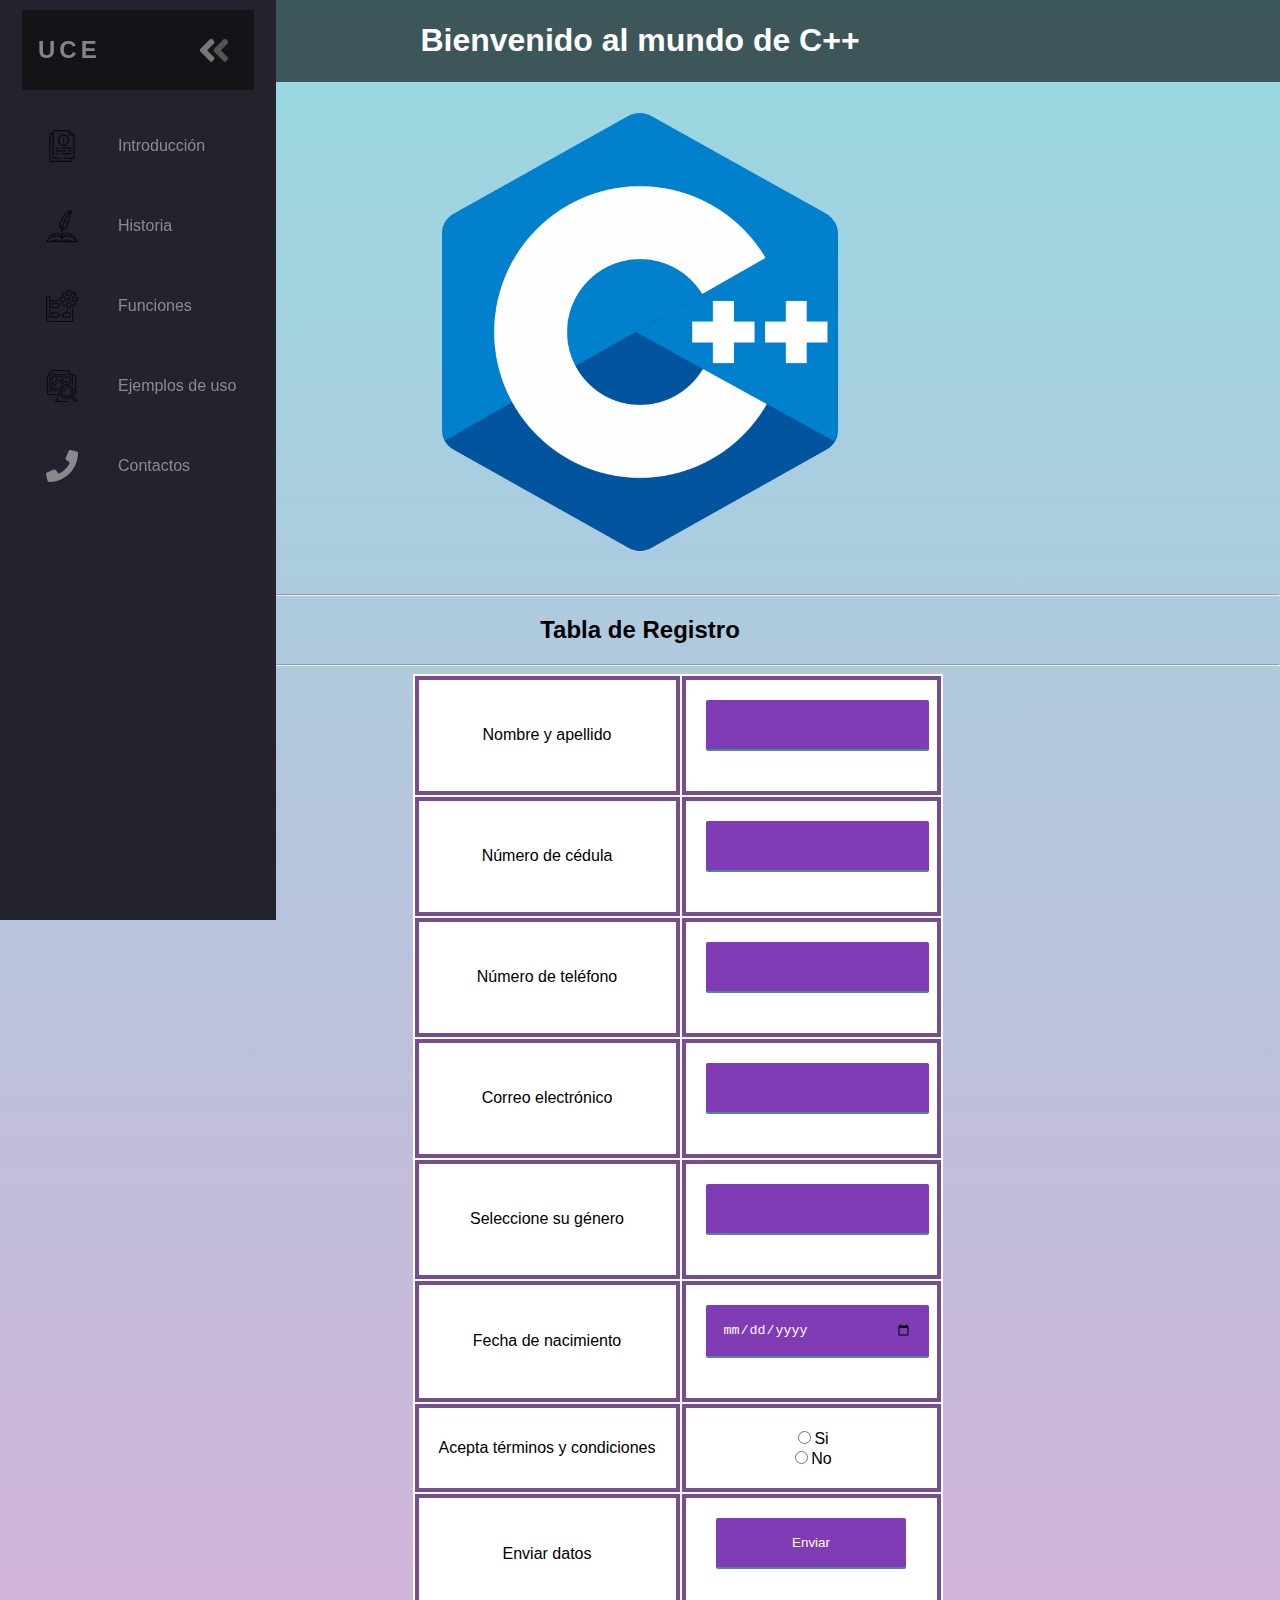
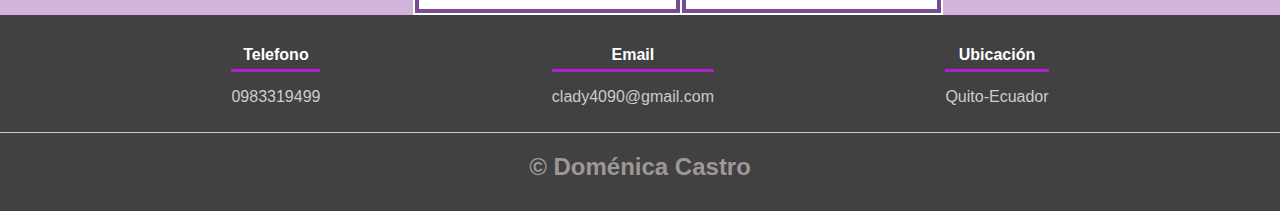
<file: OneDrive_2023-06-12 (1)/Colaborativo en HTML/Index.html>
<!doctype html>
<html>
<head>
<meta charset="utf-8">
<title> Mundo C++</title>
<link rel="stylesheet" href="nav-bar.css">	
  <meta name="viewport" content="width=device-width, initial-scale=1.0" />
  <script defer src="theme.js"></script>
  <link rel="stylesheet" href="style.css" />
  <link
    href="https://fonts.googleapis.com/css?family=Open+Sans:300,400,700&display=swap"
    rel="stylesheet"/>
    <link rel="shortcut icon" href="clogo.png" type="image/x-icon">
</head>
	
<body class="fondillo">
	
	 <!-- /* Aqui esta la nav izquierda */ \-->
	
	 <nav class="navbar">
    <ul class="navbar-nav">
      <li class="logo">
        <a href="https://uce.edu.ec/web/fil" target="_blank" class="nav-link">
          <span class="link-text logo-text">UCE</span>
          <svg
            aria-hidden="true"
            focusable="false"
            data-prefix="fad"
            data-icon="angle-double-right"
            role="img"
            xmlns="http://www.w3.org/2000/svg"
            viewBox="0 0 448 512"
            class="svg-inline--fa fa-angle-double-right fa-w-14 fa-5x"
          >
            <g class="fa-group">
              <path
                fill="currentColor"
                d="M224 273L88.37 409a23.78 23.78 0 0 1-33.8 0L32 386.36a23.94 23.94 0 0 1 0-33.89l96.13-96.37L32 159.73a23.94 23.94 0 0 1 0-33.89l22.44-22.79a23.78 23.78 0 0 1 33.8 0L223.88 239a23.94 23.94 0 0 1 .1 34z"
                class="fa-secondary"
              ></path>
              <path
                fill="currentColor"
                d="M415.89 273L280.34 409a23.77 23.77 0 0 1-33.79 0L224 386.26a23.94 23.94 0 0 1 0-33.89L320.11 256l-96-96.47a23.94 23.94 0 0 1 0-33.89l22.52-22.59a23.77 23.77 0 0 1 33.79 0L416 239a24 24 0 0 1-.11 34z"
                class="fa-primary"
              ></path>
            </g>
          </svg>
        </a>
      </li>

		 <!-- /* Introduccion  */ \-->
		<li class="nav-item">
        <a href="introduccion.html" class="nav-link">
          <svg id="Capa_1" enable-background="new 0 0 512 512" height="512" viewBox="0 0 512 512" width="512" xmlns="http://www.w3.org/2000/svg"><g><path d="m454.675 72.567-78.114-70.014c-1.835-1.644-4.212-2.553-6.675-2.553h-244.653c-11.62 0-21.074 9.445-21.074 21.055v29.146h-29.113c-11.605 0-21.046 9.458-21.046 21.083v419.633c0 11.625 9.441 21.083 21.046 21.083h311.721c11.604 0 21.046-9.458 21.046-21.083v-29.146h29.113c11.62 0 21.074-9.445 21.074-21.055v-360.702c0-2.842-1.209-5.55-3.325-7.447zm-74.789-40.175 41.975 37.622h-40.901c-.563 0-1.074-.516-1.074-1.083zm58.114 408.324c0 .532-.532 1.055-1.074 1.055h-134.335c-5.522 0-10 4.477-10 10s4.478 10 10 10h85.222v29.146c0 .567-.498 1.083-1.046 1.083h-311.721c-.548 0-1.046-.516-1.046-1.083v-419.633c0-.567.498-1.083 1.046-1.083h29.113v370.516c0 11.609 9.454 21.055 21.074 21.055h87.603c5.522 0 10-4.477 10-10s-4.478-10-10-10h-87.603c-.572 0-1.074-.493-1.074-1.055v-419.662c0-.552.512-1.055 1.074-1.055h234.652v48.931c0 11.625 9.454 21.083 21.074 21.083h57.041z"/><path d="m281.065 254.534c49.805 0 90.323-40.548 90.323-90.389s-40.519-90.389-90.323-90.389-90.323 40.548-90.323 90.389 40.519 90.389 90.323 90.389zm0-160.778c38.776 0 70.323 31.577 70.323 70.389s-31.547 70.389-70.323 70.389-70.323-31.577-70.323-70.389 31.547-70.389 70.323-70.389z"/><path d="m281.065 211.845c5.522 0 10-4.477 10-10v-37.473c0-5.523-4.478-10-10-10s-10 4.477-10 10v37.473c0 5.523 4.478 10 10 10z"/><path d="m281.065 136.473c5.522 0 10-4.477 10-10v-.028c0-5.523-4.478-9.986-10-9.986s-10 4.491-10 10.014 4.478 10 10 10z"/><path d="m164.999 301.815h32.741c5.522 0 10-4.477 10-10s-4.478-10-10-10h-32.741c-5.522 0-10 4.477-10 10s4.478 10 10 10z"/><path d="m241.809 291.815c0 5.523 4.478 10 10 10h145.323c5.522 0 10-4.477 10-10s-4.478-10-10-10h-145.323c-5.523 0-10 4.477-10 10z"/><path d="m320.352 334.929c0-5.523-4.478-10-10-10h-145.353c-5.522 0-10 4.477-10 10s4.478 10 10 10h145.353c5.522 0 10-4.477 10-10z"/><path d="m397.132 324.929h-32.712c-5.522 0-10 4.477-10 10s4.478 10 10 10h32.712c5.522 0 10-4.477 10-10s-4.478-10-10-10z"/><path d="m197.74 368.015h-32.741c-5.522 0-10 4.477-10 10s4.478 10 10 10h32.741c5.522 0 10-4.477 10-10s-4.477-10-10-10z"/><path d="m397.132 368.015h-145.323c-5.522 0-10 4.477-10 10s4.478 10 10 10h145.323c5.522 0 10-4.477 10-10s-4.478-10-10-10z"/><path d="m257.728 441.771c-5.522 0-10 4.477-10 10s4.478 10 10 10h.028c5.522 0 9.985-4.477 9.985-10s-4.491-10-10.013-10z"/></g></svg>
              <path
                fill="currentColor"
                d="M376 144a16 16 0 1 0 16 16 16 16 0 0 0-16-16zm80 0a16 16 0 1 0 16 16 16 16 0 0 0-16-16zM131.06 273.53L192 304l-23.52-70.56a192.06 192.06 0 0 0-37.42 40.09zM256 272v-77.11a198.62 198.62 0 0 0-43.15 12.38z"
                class="fa-primary"
              ></path>
            </g>
          </svg>
                 
          <span class="link-text"> Introducción </span>
        </a>
      </li>
	 <!-- /* Nav - historia */ \-->
	<li class="nav-item">
        <a href="historia.html" class="nav-link">
          <svg height="512pt" viewBox="0 0 512 512.00111" width="512pt" xmlns="http://www.w3.org/2000/svg"><path d="m509.925781 495.90625-53.933593-70.164062c-1.679688-2.191407-4.191407-3.585938-6.941407-3.859376-36.589843-3.628906-56.125-11.398437-71.828125-17.644531-13.890625-5.523437-28.25-11.234375-46.78125-11.234375-28.226562 0-49.804687 15.050782-64.441406 32.109375v-.371093c8.152344-18.796876 29.882812-48.457032 63.640625-48.457032 14.523437 0 25.832031 4.5 38.9375 9.710938 10.933594 4.347656 24.542969 9.761718 44.4375 13.941406 5.40625 1.136719 10.707031-2.324219 11.84375-7.730469 1.132813-5.402343-2.328125-10.707031-7.730469-11.839843-18.214844-3.828126-30.402344-8.675782-41.164062-12.957032-13.75-5.46875-27.96875-11.125-46.324219-11.125-35.144531 0-59.878906 23.550782-73.640625 45-13.761719-21.449218-38.496094-45-73.644531-45-18.351563 0-32.574219 5.65625-46.328125 11.128906-15.519532 6.171876-34.835938 13.855469-71.015625 17.441407-5.496094.546875-9.507813 5.441406-8.964844 10.9375.546875 5.496093 5.445313 9.507812 10.941406 8.964843 38.976563-3.867187 60.625-12.476562 76.433594-18.761718 13.097656-5.210938 24.410156-9.710938 38.933594-9.710938 33.761719 0 55.496093 29.664063 63.644531 48.460938v.367187c-14.640625-17.058593-36.214844-32.113281-64.445312-32.113281-18.527344 0-32.890626 5.714844-46.789063 11.242188-15.695313 6.242187-35.226563 14.011718-71.820313 17.640624-2.746093.273438-5.257812 1.667969-6.941406 3.859376l-53.929687 70.164062c-2.324219 3.019531-2.726563 7.097656-1.042969 10.515625 1.683594 3.414063 5.160156 5.578125 8.96875 5.578125h492c3.808594 0 7.285156-2.164062 8.96875-5.578125 1.683594-3.417969 1.28125-7.496094-1.042969-10.515625zm-179.484375-82.90625c14.699219 0 26.140625 4.550781 39.398438 9.824219 15.375 6.117187 36.222656 14.40625 72.910156 18.503906l38.84375 50.535156c-66.832031-1.441406-98.550781-14.058593-119.960938-22.574219-12.425781-4.941406-20.632812-8.207031-31.191406-8.207031-18.480468 0-31.148437 13.871094-36.398437 25.785157-.046875.09375-.09375.1875-.140625.285156l-2.277344 4.847656h-25.625v-29.925781c8.242188-19.023438 30.246094-49.074219 64.441406-49.074219zm-261.191406 28.328125c36.6875-4.097656 57.53125-12.390625 72.917969-18.507813 13.246093-5.269531 24.691406-9.820312 39.386719-9.820312 34.195312 0 56.203124 30.050781 64.445312 49.074219v29.925781h-25.628906l-2.273438-4.847656c-.046875-.097656-.09375-.191406-.140625-.285156-5.253906-11.914063-17.917969-25.785157-36.398437-25.785157-10.558594 0-18.765625 3.265625-31.191406 8.207031-21.410157 8.515626-53.132813 21.132813-119.960938 22.574219zm88.511719 46.542969c11.007812-4.378906 17.070312-6.789063 23.792969-6.789063 8.628906 0 14.046874 6.789063 16.546874 10.917969h-50.921874c3.804687-1.433594 7.304687-2.824219 10.582031-4.128906zm156.136719 4.128906c2.5-4.128906 7.917968-10.917969 16.542968-10.917969 6.726563 0 12.789063 2.410157 23.800782 6.792969 3.273437 1.300781 6.777343 2.691406 10.578124 4.125zm0 0"/><path d="m444.65625 404.722656.363281.035156c.332031.03125.664063.050782.988281.050782 5.085938 0 9.433594-3.859375 9.941407-9.023438.539062-5.496094-3.476563-10.390625-8.972657-10.929687l-.355468-.035157c-5.496094-.546874-10.390625 3.472657-10.933594 8.96875-.542969 5.496094 3.472656 10.390626 8.96875 10.933594zm0 0"/><path d="m222.246094 246.039062c-2.597656.222657-5.023438 1.453126-6.734375 3.449219-1.902344 2.214844-2.738281 5.148438-2.296875 8.03125 4.144531 26.996094 18.511718 45.441407 39.488281 51.765625-.480469 3.78125-.925781 7.566406-1.324219 11.363282l-5.324218 50.777343c-.574219 5.492188 3.410156 10.414063 8.902343 10.988281.355469.039063.707031.054688 1.054688.054688 5.054687 0 9.394531-3.816406 9.933593-8.957031l5.324219-50.777344c.386719-3.691406.820313-7.367187 1.28125-11.035156 46.515625-.574219 74.914063-30.234375 89.128907-92.949219 1.582031-6.976562 3.5-15.101562 5.707031-24.152344.699219-2.867187.097656-5.894531-1.648438-8.277344-.648437-.882812-1.429687-1.644531-2.304687-2.261718l3.933594-2.25c2.363281-1.347656 4.074218-3.605469 4.734374-6.246094 17.472657-69.53125 43.050782-161.964844 43.308594-162.890625.863282-3.109375.171875-6.441406-1.855468-8.949219-2.023438-2.511718-5.148438-3.898437-8.355469-3.7031248-3.386719.1914068-83.722657 5.9960938-149.757813 113.4296878-.820312 1.332031-1.617187 2.652343-2.40625 3.976562-1.214844 2.023438-1.671875 4.414063-1.296875 6.742188l5.007813 30.832031h-16.980469c-4.007813 0-7.625 2.390625-9.199219 6.074219-10.707031 25.089843-16.859375 48.640625-18.289062 70.007812-.191406 2.839844.839844 5.628907 2.832031 7.664063zm131.5-79.480468-26.707032 15.261718c-3.828124 2.1875-5.773437 6.625-4.785156 10.921876.988282 4.296874 4.675782 7.441406 9.074219 7.738281l13.847656.929687c-1.101562 4.640625-2.105469 8.957032-3.003906 12.917969-14.433594 63.6875-41.089844 76.261719-66.691406 77.324219 14.671875-88.472656 51.800781-170.632813 108.609375-240.253906-8.726563 32.1875-20.636719 76.726562-30.34375 115.160156zm-107.296875 8.445312h22.050781c2.929688 0 5.714844-1.289062 7.617188-3.523437 1.898437-2.234375 2.722656-5.1875 2.253906-8.082031l-6.300782-38.808594c.132813-.222656.269532-.441406.40625-.664063 31.527344-51.292969 66.285157-76.820312 89.890626-89.203125 5.589843-2.933594 10.832031-5.28125 15.617187-7.171875-34.410156 39.953125-62.644531 84.613281-83.964844 132.898438-18.199219 41.210937-31.058593 84.367187-38.382812 128.671875-10.890625-4.460938-16.730469-14.007813-19.863281-23.121094h10.226562c4.027344 0 7.660156-2.414062 9.21875-6.125 1.558594-3.707031.742188-7.992188-2.074219-10.871094l-20.546875-20.984375c1.617188-16.25 6.265625-34.039062 13.851563-53.015625zm0 0"/></svg>
              <path
                fill="currentColor"
                d="M376 144a16 16 0 1 0 16 16 16 16 0 0 0-16-16zm80 0a16 16 0 1 0 16 16 16 16 0 0 0-16-16zM131.06 273.53L192 304l-23.52-70.56a192.06 192.06 0 0 0-37.42 40.09zM256 272v-77.11a198.62 198.62 0 0 0-43.15 12.38z"
                class="fa-primary"
              ></path>
            </g>
          </svg>
                 
          <span class="link-text"> Historia </span>
        </a>
      </li>
 <!-- /* Nav - Funciones */ \-->

<li class="nav-item">
        <a href="funciones.html" class="nav-link">
          <svg height="480pt" viewBox="0 0 480 480" width="480pt" xmlns="http://www.w3.org/2000/svg"><path d="m40 480h360c4.417969 0 8-3.582031 8-8v-208h-16v200h-352c-13.253906 0-24-10.746094-24-24s10.746094-24 24-24h16c4.417969 0 8-3.582031 8-8v-240h128v-16h-128v-56c0-4.417969-3.582031-8-8-8h-16c-22.082031.027344-39.9726562 17.917969-40 40v312c.0273438 22.082031 17.917969 39.972656 40 40zm-24-320v-32c0-13.253906 10.746094-24 24-24h8v296h-8c-8.65625-.011719-17.082031 2.796875-24 8zm0 0"/><path d="m184 192h-96c-4.417969 0-8 3.582031-8 8v64c0 4.417969 3.582031 8 8 8h96c4.417969 0 8-3.582031 8-8v-24h32v-16h-32v-24c0-4.417969-3.582031-8-8-8zm-8 64h-80v-48h80zm0 0"/><path d="m264 416h96c4.417969 0 8-3.582031 8-8v-64c0-4.417969-3.582031-8-8-8h-40v-48h-16v48h-40c-4.417969 0-8 3.582031-8 8v24h-64v-24c0-4.417969-3.582031-8-8-8h-96c-4.417969 0-8 3.582031-8 8v64c0 4.417969 3.582031 8 8 8h96c4.417969 0 8-3.582031 8-8v-24h64v24c0 4.417969 3.582031 8 8 8zm8-64h80v48h-80zm-96 48h-80v-48h80zm0 0"/><path d="m344 64c-39.765625 0-72 32.234375-72 72s32.234375 72 72 72 72-32.234375 72-72c-.042969-39.746094-32.253906-71.957031-72-72zm0 128c-30.929688 0-56-25.070312-56-56s25.070312-56 56-56 56 25.070312 56 56c-.035156 30.914062-25.085938 55.964844-56 56zm0 0"/><path d="m472 168c4.417969 0 8-3.582031 8-8v-48c0-4.417969-3.582031-8-8-8h-29.144531c-1.707031-5.25-3.824219-10.359375-6.328125-15.28125l20.640625-20.566406c1.503906-1.5 2.351562-3.539063 2.351562-5.664063s-.847656-4.164062-2.351562-5.664062l-33.96875-34c-1.5-1.5-3.535157-2.34375-5.65625-2.34375-2.121094.003906-4.15625.847656-5.65625 2.351562l-20.605469 20.640625c-4.921875-2.503906-10.03125-4.617187-15.28125-6.328125v-29.144531c0-4.417969-3.582031-8-8-8h-48c-4.417969 0-8 3.582031-8 8v29.144531c-5.25 1.710938-10.359375 3.824219-15.28125 6.328125l-20.574219-20.640625c-1.5-1.503906-3.535156-2.347656-5.65625-2.351562-2.121093 0-4.15625.84375-5.65625 2.34375l-34.007812 33.976562c-1.503907 1.5-2.351563 3.539063-2.351563 5.664063s.847656 4.164062 2.351563 5.664062l20.640625 20.566406c-2.503906 4.929688-4.617188 10.046876-6.320313 15.304688h-29.144531c-4.417969 0-8 3.582031-8 8v48c0 4.417969 3.582031 8 8 8h29.144531c1.707031 5.25 3.824219 10.359375 6.328125 15.28125l-20.640625 20.566406c-1.507812 1.5-2.355469 3.542969-2.355469 5.667969 0 2.128906.847657 4.167969 2.355469 5.667969l33.96875 33.914062c3.125 3.121094 8.1875 3.121094 11.3125 0l20.574219-20.570312c4.933594 2.503906 10.054688 4.617187 15.3125 6.328125v29.144531c0 4.417969 3.582031 8 8 8h48c4.417969 0 8-3.582031 8-8v-29.144531c5.253906-1.710938 10.363281-3.824219 15.289062-6.328125l20.574219 20.570312c3.125 3.117188 8.179688 3.117188 11.304688 0l34-33.921875c1.507812-1.5 2.355469-3.539062 2.355469-5.667969 0-2.128906-.847657-4.167968-2.355469-5.667968l-20.640625-20.566406c2.503906-4.917969 4.621094-10.027344 6.328125-15.273438zm-42.847656-10.039062c-2.105469 7.964843-5.273438 15.609374-9.425782 22.726562-1.832031 3.144531-1.3125 7.128906 1.265626 9.695312l19.199218 19.136719-22.664062 22.617188-19.128906-19.152344c-2.566407-2.570313-6.546876-3.085937-9.6875-1.257813-7.113282 4.152344-14.761719 7.320313-22.726563 9.417969-3.523437.917969-5.980469 4.097657-5.984375 7.734375v27.121094h-32v-27.121094c0-3.632812-2.449219-6.808594-5.960938-7.734375-7.964843-2.097656-15.613281-5.265625-22.726562-9.417969-3.140625-1.828124-7.121094-1.3125-9.6875 1.257813l-19.144531 19.144531-22.664063-22.609375 19.199219-19.136719c2.578125-2.566406 3.097656-6.550781 1.265625-9.695312-4.152344-7.117188-7.320312-14.761719-9.425781-22.726562-.925781-3.511719-4.101563-5.960938-7.734375-5.960938h-27.121094v-32h27.121094c3.628906-.003906 6.800781-2.449219 7.726562-5.960938 2.105469-7.964843 5.273438-15.609374 9.425782-22.726562 1.832031-3.144531 1.3125-7.128906-1.265626-9.695312l-19.199218-19.144532 22.671875-22.671875 19.144531 19.199219c2.566406 2.578125 6.550781 3.097656 9.695312 1.265625 7.113282-4.152344 14.761719-7.320313 22.726563-9.417969 3.507813-.929687 5.949219-4.101562 5.953125-7.726562v-27.121094h32v27.121094c0 3.632812 2.449219 6.808594 5.960938 7.734375 7.964843 2.097656 15.613281 5.265625 22.726562 9.417969 3.148438 1.839843 7.140625 1.320312 9.710938-1.265626l19.144531-19.199218 22.671875 22.671875-19.199219 19.144531c-2.578125 2.566406-3.097656 6.550781-1.261719 9.695312 4.148438 7.117188 7.316406 14.761719 9.421875 22.726563.925781 3.5 4.085938 5.941406 7.703125 5.953125h27.121094v32h-27.121094c-3.628906.003906-6.800781 2.449219-7.726562 5.960938zm0 0"/><path d="m344 104c-17.671875 0-32 14.328125-32 32s14.328125 32 32 32 32-14.328125 32-32-14.328125-32-32-32zm0 48c-8.835938 0-16-7.164062-16-16s7.164062-16 16-16 16 7.164062 16 16-7.164062 16-16 16zm0 0"/></svg>
              <path
                fill="currentColor"
                d="M376 144a16 16 0 1 0 16 16 16 16 0 0 0-16-16zm80 0a16 16 0 1 0 16 16 16 16 0 0 0-16-16zM131.06 273.53L192 304l-23.52-70.56a192.06 192.06 0 0 0-37.42 40.09zM256 272v-77.11a198.62 198.62 0 0 0-43.15 12.38z"
                class="fa-primary"
              ></path>
            </g>
          </svg>
                 
          <span class="link-text"> Funciones </span>
        </a>
      </li>
 <!-- /* Nav - Ejemplos */ \-->
<li class="nav-item">
        <a href="ejemplos.html" class="nav-link">
          <svg height="480pt" viewBox="-12 0 480 480.00192" width="480pt" xmlns="http://www.w3.org/2000/svg"><path d="m0 336c.0273438 22.082031 17.921875 39.972656 40 40h125.199219l-27.101563 88h-26.097656v16h208v-16h-165.167969l28.847657-93.648438c.75-2.433593.296874-5.074218-1.21875-7.117187-1.515626-2.042969-3.914063-3.246094-6.460938-3.234375h-136c-13.253906 0-24-10.746094-24-24v-16h152v-16h-152v-200c0-13.253906 10.746094-24 24-24v208h16v-256c0-8.835938 7.164062-16 16-16h240v32c0 17.671875 14.328125 32 32 32h32v144h16v-144h8c13.253906 0 24 10.746094 24 24v232c0 6.886719-2.960938 13.445312-8.128906 18l5.296875 6-5.304688-5.992188c-1.195312 1.054688-2.492187 1.988282-3.871093 2.792969l8 13.839844c2.296874-1.332031 4.457031-2.886719 6.449218-4.640625 8.617188-7.589844 13.554688-18.515625 13.558594-30v-232c-.027344-22.082031-17.917969-39.972656-40-40h-12.6875l-61.648438-61.65625c-.695312-.675781-1.507812-1.214844-2.398437-1.601562-.226563-.09375-.441406-.15625-.664063-.238282-.703124-.246094-1.441406-.390625-2.183593-.4335935-.128907.0078125-.265625-.0703125-.417969-.0703125h-248c-17.671875 0-32 14.328125-32 32v32c-22.078125.027344-39.9726562 17.917969-40 40zm328-308.679688 36.6875 36.679688h-20.6875c-8.835938 0-16-7.164062-16-16zm0 0"/><path d="m72 32h16v16h-16zm0 0"/><path d="m104 32h16v16h-16zm0 0"/><path d="m136 32h16v16h-16zm0 0"/><path d="m360 208v-104c0-4.417969-3.582031-8-8-8h-272c-4.417969 0-8 3.582031-8 8v176c0 4.417969 3.582031 8 8 8h96v-16h-88v-52.6875l64.59375-64.59375 74.398438 59.527344c2.796874 2.234375 6.738281 2.339844 9.648437.257812l50.847656-36.320312 35.199219 30.839844 10.546875-12.046876-40-35c-2.796875-2.441406-6.902344-2.640624-9.921875-.480468l-51.078125 36.480468-75.273437-60.222656c-3.183594-2.550781-7.773438-2.292968-10.65625.589844l-58.304688 58.34375v-84.6875h256v96zm0 0"/><path d="m208 152c0 13.253906 10.746094 24 24 24s24-10.746094 24-24-10.746094-24-24-24-24 10.746094-24 24zm32 0c0 4.417969-3.582031 8-8 8s-8-3.582031-8-8 3.582031-8 8-8 8 3.582031 8 8zm0 0"/><path d="m138.347656 194.34375 15.996094-15.996094 11.316406 11.3125-16 15.996094zm0 0"/><path d="m98.347656 234.339844 32.003906-32 11.3125 11.3125-32 32.003906zm0 0"/><path d="m393.777344 382.464844c27.925781-49.933594 13.890625-112.871094-32.601563-146.207032-46.492187-33.339843-110.605469-26.4375-148.9375 16.03125s-38.648437 106.953126-.738281 149.796876 101.957031 50.375 148.773438 17.5l53.105468 53.101562c7.140625 7.140625 17.878906 9.277344 27.210938 5.414062 9.328125-3.867187 15.410156-12.96875 15.410156-23.070312-.015625-6.617188-2.644531-12.960938-7.3125-17.65625zm-97.777344 41.535156c-53.019531 0-96-42.980469-96-96s42.980469-96 96-96 96 42.980469 96 96c-.054688 52.996094-43.003906 95.941406-96 96zm135.03125 40c-2.378906.007812-4.664062-.9375-6.34375-2.625l-52-52c4.363281-4.117188 8.386719-8.578125 12.042969-13.335938l52.628906 52.632813c2.578125 2.5625 3.355469 6.425781 1.96875 9.78125-1.386719 3.359375-4.664063 5.550781-8.296875 5.546875zm0 0"/><path d="m296 248c-44.183594 0-80 35.816406-80 80s35.816406 80 80 80 80-35.816406 80-80c-.046875-44.164062-35.835938-79.953125-80-80zm0 144c-35.34375 0-64-28.652344-64-64s28.65625-64 64-64c35.347656 0 64 28.652344 64 64-.039062 35.328125-28.667969 63.960938-64 64zm0 0"/><path d="m248 328h16c0-17.671875 14.328125-32 32-32v-16c-26.496094.027344-47.972656 21.5-48 48zm0 0"/><path d="m72 64h224v16h-224zm0 0"/></svg>
              <path
                fill="currentColor"
                d="M376 144a16 16 0 1 0 16 16 16 16 0 0 0-16-16zm80 0a16 16 0 1 0 16 16 16 16 0 0 0-16-16zM131.06 273.53L192 304l-23.52-70.56a192.06 192.06 0 0 0-37.42 40.09zM256 272v-77.11a198.62 198.62 0 0 0-43.15 12.38z"
                class="fa-primary"
              ></path>
            </g>
          </svg>
                 
          <span class="link-text"> Ejemplos de uso </span>
        </a>
      </li>
	
	
	
	
      <li class="nav-item">
        <a href="Información.html" class="nav-link">
          <svg aria-hidden="true" focusable="false" data-prefix="fas" data-icon="phone" class="svg-inline--fa fa-phone fa-w-16" role="img" xmlns="http://www.w3.org/2000/svg" viewBox="0 0 512 512"><path fill="currentColor" d="M493.4 24.6l-104-24c-11.3-2.6-22.9 3.3-27.5 13.9l-48 112c-4.2 9.8-1.4 21.3 6.9 28l60.6 49.6c-36 76.7-98.9 140.5-177.2 177.2l-49.6-60.6c-6.8-8.3-18.2-11.1-28-6.9l-112 48C3.9 366.5-2 378.1.6 389.4l24 104C27.1 504.2 36.7 512 48 512c256.1 0 464-207.5 464-464 0-11.2-7.7-20.9-18.6-23.4z"></path></svg>
              <path
                fill="currentColor"
                d="M376 144a16 16 0 1 0 16 16 16 16 0 0 0-16-16zm80 0a16 16 0 1 0 16 16 16 16 0 0 0-16-16zM131.06 273.53L192 304l-23.52-70.56a192.06 192.06 0 0 0-37.42 40.09zM256 272v-77.11a198.62 198.62 0 0 0-43.15 12.38z"
                class="fa-primary"
              ></path>
            </g>
          </svg>
                 
          <span class="link-text">Contactos</span>
        </a>
      </li>
    </ul>
  </nav>

<!-- /* Aqui termina la nav izquierda */ \-->

<!-- /* Aqui va el header */ \-->
<header>
		<div class="titulosprincipio">
			<h1 align="center" style="color:#ffffff" > Bienvenido al mundo de C++ </h1>
		</div>	
		</header>

<!-- /* Aqui va el body :v  */ \-->
<center>
<img src="clogo.png" alt="Logo de c++" width="500">
 

<hr>
<h2 class="titulo">Tabla de Registro</h2>
<hr>
</center>

<div class="contenedor-sobre-nosotros">
  
    <div class="contenido-textos">
    <table>
      <form name="intento 1" method="get">
        <tr>
          <td>
            <label form="intento 1"> Nombre y apellido </label></td>
          <td><input name="nombres" type "text" class="forminput"></td>
        </tr>
        <tr>
          <td>
            <label form="intento 1"> Número de cédula </label></td>
          <td><input name="cedula" type "number" class="forminput"></td>
        </tr>
        <tr>
          <td>
            <label form="intento 1"> Número de teléfono </label></td>
          <td><input name="telefono" type "number" class="forminput"></td>
        </tr>
        <tr>
          <td>
            <label form="intento 1"> Correo electrónico </label></td>
          <td><input name="correo" type "email" class="forminput"></td>
        </tr>
        <tr>
          <td>
            <label form="intento 1"> Seleccione su género </label></td>
          <td><input list="genero" name="Género" class="forminput">
            <datalist id="genero">
              <option value="Femenino">
              <option value="Masculino">
              <option value="Otros">
            </datalist></td>
        </tr>
        <tr>
          <td>
            <label form="intento 1"> Fecha de nacimiento </label></td>
          <td><input name="fecha" type="date" class="forminput"></td>
        </tr>
        <tr>
          <td>
            <label> Acepta términos y condiciones </label>
          <td><input type="radio" name="terminos">Si <br>
            <input type="radio" name="terminos">No </td>
        <tr>
          <td>
            <label> Enviar datos</label>
          <td><input type="submit" value="Enviar" class="forminput"></td>
        </tr>
    </table>
  </div>
   </div>
<!-- /* Aqui va el footer */ \-->
<footer>
        <div class="contenedor-footer">
            <div class="content-foo">
                <h4>Telefono</h4>
                <p>0983319499</p>
            </div>
            <div class="content-foo">
                <h4>Email</h4>
                <p>clady4090@gmail.com</p>
            </div>
            <div class="content-foo">
                <h4>Ubicación</h4>
                <p>Quito-Ecuador</p>
            </div>
        </div>

        <h2 class="titulo-final">&copy; Doménica Castro </h2>
</footer>  

</body>
</html>
</file>
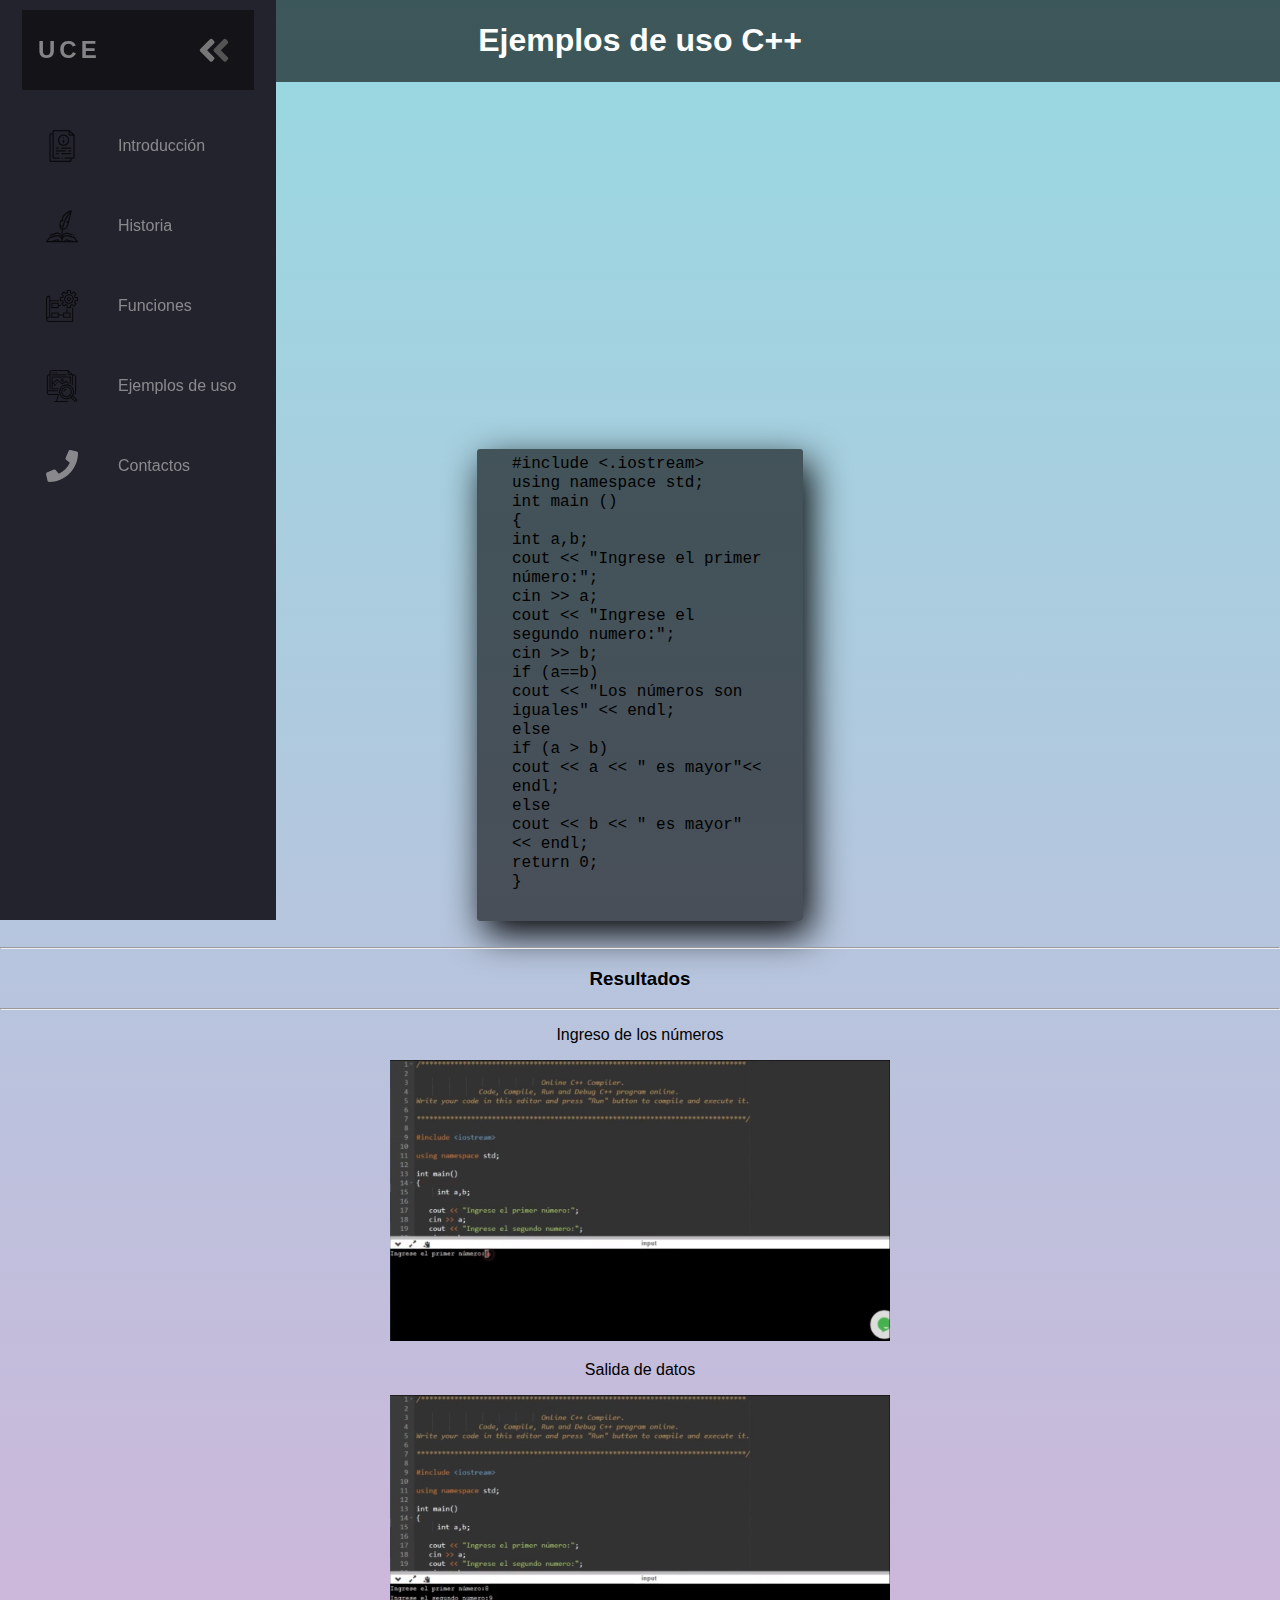
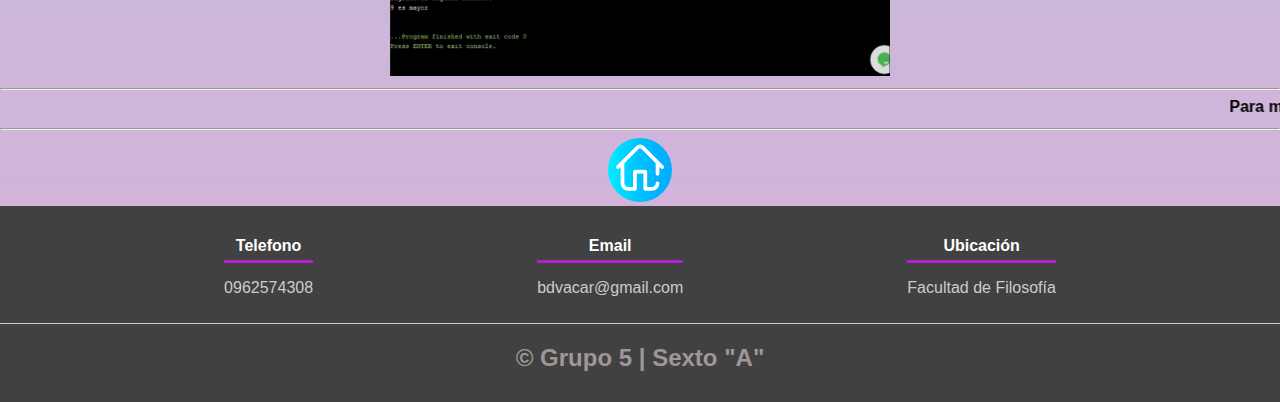
<file: OneDrive_2023-06-12 (1)/Colaborativo en HTML/ejemplos.html>
<!doctype html>
<html>
<head>
<meta charset="utf-8">
<title>Ejemplos - C++</title>
<link rel="stylesheet" href="nav-bar.css">	
  <meta name="viewport" content="width=device-width, initial-scale=1.0" />
  <script defer src="theme.js"></script>
  <link rel="stylesheet" href="style.css" />
  <link
    href="https://fonts.googleapis.com/css?family=Open+Sans:300,400,700&display=swap"
    rel="stylesheet"
  />
  <link rel="shortcut icon" href="clogo.png" type="image/x-icon">
</head>
	
<body class="fondillo">
	
	 <!-- /* Aqui esta la nav izquierda */ \-->
	
	 <nav class="navbar">
    <ul class="navbar-nav">
      <li class="logo">
        <a href="https://uce.edu.ec/web/fil" target="_blank" class="nav-link">
          <span class="link-text logo-text">UCE</span>
          <svg
            aria-hidden="true"
            focusable="false"
            data-prefix="fad"
            data-icon="angle-double-right"
            role="img"
            xmlns="http://www.w3.org/2000/svg"
            viewBox="0 0 448 512"
            class="svg-inline--fa fa-angle-double-right fa-w-14 fa-5x"
          >
            <g class="fa-group">
              <path
                fill="currentColor"
                d="M224 273L88.37 409a23.78 23.78 0 0 1-33.8 0L32 386.36a23.94 23.94 0 0 1 0-33.89l96.13-96.37L32 159.73a23.94 23.94 0 0 1 0-33.89l22.44-22.79a23.78 23.78 0 0 1 33.8 0L223.88 239a23.94 23.94 0 0 1 .1 34z"
                class="fa-secondary"
              ></path>
              <path
                fill="currentColor"
                d="M415.89 273L280.34 409a23.77 23.77 0 0 1-33.79 0L224 386.26a23.94 23.94 0 0 1 0-33.89L320.11 256l-96-96.47a23.94 23.94 0 0 1 0-33.89l22.52-22.59a23.77 23.77 0 0 1 33.79 0L416 239a24 24 0 0 1-.11 34z"
                class="fa-primary"
              ></path>
            </g>
          </svg>
        </a>
      </li>

		 <!-- /* Introduccion  */ \-->
		<li class="nav-item">
        <a href="introduccion.html" class="nav-link">
          <svg id="Capa_1" enable-background="new 0 0 512 512" height="512" viewBox="0 0 512 512" width="512" xmlns="http://www.w3.org/2000/svg"><g><path d="m454.675 72.567-78.114-70.014c-1.835-1.644-4.212-2.553-6.675-2.553h-244.653c-11.62 0-21.074 9.445-21.074 21.055v29.146h-29.113c-11.605 0-21.046 9.458-21.046 21.083v419.633c0 11.625 9.441 21.083 21.046 21.083h311.721c11.604 0 21.046-9.458 21.046-21.083v-29.146h29.113c11.62 0 21.074-9.445 21.074-21.055v-360.702c0-2.842-1.209-5.55-3.325-7.447zm-74.789-40.175 41.975 37.622h-40.901c-.563 0-1.074-.516-1.074-1.083zm58.114 408.324c0 .532-.532 1.055-1.074 1.055h-134.335c-5.522 0-10 4.477-10 10s4.478 10 10 10h85.222v29.146c0 .567-.498 1.083-1.046 1.083h-311.721c-.548 0-1.046-.516-1.046-1.083v-419.633c0-.567.498-1.083 1.046-1.083h29.113v370.516c0 11.609 9.454 21.055 21.074 21.055h87.603c5.522 0 10-4.477 10-10s-4.478-10-10-10h-87.603c-.572 0-1.074-.493-1.074-1.055v-419.662c0-.552.512-1.055 1.074-1.055h234.652v48.931c0 11.625 9.454 21.083 21.074 21.083h57.041z"/><path d="m281.065 254.534c49.805 0 90.323-40.548 90.323-90.389s-40.519-90.389-90.323-90.389-90.323 40.548-90.323 90.389 40.519 90.389 90.323 90.389zm0-160.778c38.776 0 70.323 31.577 70.323 70.389s-31.547 70.389-70.323 70.389-70.323-31.577-70.323-70.389 31.547-70.389 70.323-70.389z"/><path d="m281.065 211.845c5.522 0 10-4.477 10-10v-37.473c0-5.523-4.478-10-10-10s-10 4.477-10 10v37.473c0 5.523 4.478 10 10 10z"/><path d="m281.065 136.473c5.522 0 10-4.477 10-10v-.028c0-5.523-4.478-9.986-10-9.986s-10 4.491-10 10.014 4.478 10 10 10z"/><path d="m164.999 301.815h32.741c5.522 0 10-4.477 10-10s-4.478-10-10-10h-32.741c-5.522 0-10 4.477-10 10s4.478 10 10 10z"/><path d="m241.809 291.815c0 5.523 4.478 10 10 10h145.323c5.522 0 10-4.477 10-10s-4.478-10-10-10h-145.323c-5.523 0-10 4.477-10 10z"/><path d="m320.352 334.929c0-5.523-4.478-10-10-10h-145.353c-5.522 0-10 4.477-10 10s4.478 10 10 10h145.353c5.522 0 10-4.477 10-10z"/><path d="m397.132 324.929h-32.712c-5.522 0-10 4.477-10 10s4.478 10 10 10h32.712c5.522 0 10-4.477 10-10s-4.478-10-10-10z"/><path d="m197.74 368.015h-32.741c-5.522 0-10 4.477-10 10s4.478 10 10 10h32.741c5.522 0 10-4.477 10-10s-4.477-10-10-10z"/><path d="m397.132 368.015h-145.323c-5.522 0-10 4.477-10 10s4.478 10 10 10h145.323c5.522 0 10-4.477 10-10s-4.478-10-10-10z"/><path d="m257.728 441.771c-5.522 0-10 4.477-10 10s4.478 10 10 10h.028c5.522 0 9.985-4.477 9.985-10s-4.491-10-10.013-10z"/></g></svg>
              <path
                fill="currentColor"
                d="M376 144a16 16 0 1 0 16 16 16 16 0 0 0-16-16zm80 0a16 16 0 1 0 16 16 16 16 0 0 0-16-16zM131.06 273.53L192 304l-23.52-70.56a192.06 192.06 0 0 0-37.42 40.09zM256 272v-77.11a198.62 198.62 0 0 0-43.15 12.38z"
                class="fa-primary"
              ></path>
            </g>
          </svg>
                 
          <span class="link-text"> Introducción </span>
        </a>
      </li>
	 <!-- /* Nav - historia */ \-->
	<li class="nav-item">
        <a href="historia.html" class="nav-link">
          <svg height="512pt" viewBox="0 0 512 512.00111" width="512pt" xmlns="http://www.w3.org/2000/svg"><path d="m509.925781 495.90625-53.933593-70.164062c-1.679688-2.191407-4.191407-3.585938-6.941407-3.859376-36.589843-3.628906-56.125-11.398437-71.828125-17.644531-13.890625-5.523437-28.25-11.234375-46.78125-11.234375-28.226562 0-49.804687 15.050782-64.441406 32.109375v-.371093c8.152344-18.796876 29.882812-48.457032 63.640625-48.457032 14.523437 0 25.832031 4.5 38.9375 9.710938 10.933594 4.347656 24.542969 9.761718 44.4375 13.941406 5.40625 1.136719 10.707031-2.324219 11.84375-7.730469 1.132813-5.402343-2.328125-10.707031-7.730469-11.839843-18.214844-3.828126-30.402344-8.675782-41.164062-12.957032-13.75-5.46875-27.96875-11.125-46.324219-11.125-35.144531 0-59.878906 23.550782-73.640625 45-13.761719-21.449218-38.496094-45-73.644531-45-18.351563 0-32.574219 5.65625-46.328125 11.128906-15.519532 6.171876-34.835938 13.855469-71.015625 17.441407-5.496094.546875-9.507813 5.441406-8.964844 10.9375.546875 5.496093 5.445313 9.507812 10.941406 8.964843 38.976563-3.867187 60.625-12.476562 76.433594-18.761718 13.097656-5.210938 24.410156-9.710938 38.933594-9.710938 33.761719 0 55.496093 29.664063 63.644531 48.460938v.367187c-14.640625-17.058593-36.214844-32.113281-64.445312-32.113281-18.527344 0-32.890626 5.714844-46.789063 11.242188-15.695313 6.242187-35.226563 14.011718-71.820313 17.640624-2.746093.273438-5.257812 1.667969-6.941406 3.859376l-53.929687 70.164062c-2.324219 3.019531-2.726563 7.097656-1.042969 10.515625 1.683594 3.414063 5.160156 5.578125 8.96875 5.578125h492c3.808594 0 7.285156-2.164062 8.96875-5.578125 1.683594-3.417969 1.28125-7.496094-1.042969-10.515625zm-179.484375-82.90625c14.699219 0 26.140625 4.550781 39.398438 9.824219 15.375 6.117187 36.222656 14.40625 72.910156 18.503906l38.84375 50.535156c-66.832031-1.441406-98.550781-14.058593-119.960938-22.574219-12.425781-4.941406-20.632812-8.207031-31.191406-8.207031-18.480468 0-31.148437 13.871094-36.398437 25.785157-.046875.09375-.09375.1875-.140625.285156l-2.277344 4.847656h-25.625v-29.925781c8.242188-19.023438 30.246094-49.074219 64.441406-49.074219zm-261.191406 28.328125c36.6875-4.097656 57.53125-12.390625 72.917969-18.507813 13.246093-5.269531 24.691406-9.820312 39.386719-9.820312 34.195312 0 56.203124 30.050781 64.445312 49.074219v29.925781h-25.628906l-2.273438-4.847656c-.046875-.097656-.09375-.191406-.140625-.285156-5.253906-11.914063-17.917969-25.785157-36.398437-25.785157-10.558594 0-18.765625 3.265625-31.191406 8.207031-21.410157 8.515626-53.132813 21.132813-119.960938 22.574219zm88.511719 46.542969c11.007812-4.378906 17.070312-6.789063 23.792969-6.789063 8.628906 0 14.046874 6.789063 16.546874 10.917969h-50.921874c3.804687-1.433594 7.304687-2.824219 10.582031-4.128906zm156.136719 4.128906c2.5-4.128906 7.917968-10.917969 16.542968-10.917969 6.726563 0 12.789063 2.410157 23.800782 6.792969 3.273437 1.300781 6.777343 2.691406 10.578124 4.125zm0 0"/><path d="m444.65625 404.722656.363281.035156c.332031.03125.664063.050782.988281.050782 5.085938 0 9.433594-3.859375 9.941407-9.023438.539062-5.496094-3.476563-10.390625-8.972657-10.929687l-.355468-.035157c-5.496094-.546874-10.390625 3.472657-10.933594 8.96875-.542969 5.496094 3.472656 10.390626 8.96875 10.933594zm0 0"/><path d="m222.246094 246.039062c-2.597656.222657-5.023438 1.453126-6.734375 3.449219-1.902344 2.214844-2.738281 5.148438-2.296875 8.03125 4.144531 26.996094 18.511718 45.441407 39.488281 51.765625-.480469 3.78125-.925781 7.566406-1.324219 11.363282l-5.324218 50.777343c-.574219 5.492188 3.410156 10.414063 8.902343 10.988281.355469.039063.707031.054688 1.054688.054688 5.054687 0 9.394531-3.816406 9.933593-8.957031l5.324219-50.777344c.386719-3.691406.820313-7.367187 1.28125-11.035156 46.515625-.574219 74.914063-30.234375 89.128907-92.949219 1.582031-6.976562 3.5-15.101562 5.707031-24.152344.699219-2.867187.097656-5.894531-1.648438-8.277344-.648437-.882812-1.429687-1.644531-2.304687-2.261718l3.933594-2.25c2.363281-1.347656 4.074218-3.605469 4.734374-6.246094 17.472657-69.53125 43.050782-161.964844 43.308594-162.890625.863282-3.109375.171875-6.441406-1.855468-8.949219-2.023438-2.511718-5.148438-3.898437-8.355469-3.7031248-3.386719.1914068-83.722657 5.9960938-149.757813 113.4296878-.820312 1.332031-1.617187 2.652343-2.40625 3.976562-1.214844 2.023438-1.671875 4.414063-1.296875 6.742188l5.007813 30.832031h-16.980469c-4.007813 0-7.625 2.390625-9.199219 6.074219-10.707031 25.089843-16.859375 48.640625-18.289062 70.007812-.191406 2.839844.839844 5.628907 2.832031 7.664063zm131.5-79.480468-26.707032 15.261718c-3.828124 2.1875-5.773437 6.625-4.785156 10.921876.988282 4.296874 4.675782 7.441406 9.074219 7.738281l13.847656.929687c-1.101562 4.640625-2.105469 8.957032-3.003906 12.917969-14.433594 63.6875-41.089844 76.261719-66.691406 77.324219 14.671875-88.472656 51.800781-170.632813 108.609375-240.253906-8.726563 32.1875-20.636719 76.726562-30.34375 115.160156zm-107.296875 8.445312h22.050781c2.929688 0 5.714844-1.289062 7.617188-3.523437 1.898437-2.234375 2.722656-5.1875 2.253906-8.082031l-6.300782-38.808594c.132813-.222656.269532-.441406.40625-.664063 31.527344-51.292969 66.285157-76.820312 89.890626-89.203125 5.589843-2.933594 10.832031-5.28125 15.617187-7.171875-34.410156 39.953125-62.644531 84.613281-83.964844 132.898438-18.199219 41.210937-31.058593 84.367187-38.382812 128.671875-10.890625-4.460938-16.730469-14.007813-19.863281-23.121094h10.226562c4.027344 0 7.660156-2.414062 9.21875-6.125 1.558594-3.707031.742188-7.992188-2.074219-10.871094l-20.546875-20.984375c1.617188-16.25 6.265625-34.039062 13.851563-53.015625zm0 0"/></svg>
              <path
                fill="currentColor"
                d="M376 144a16 16 0 1 0 16 16 16 16 0 0 0-16-16zm80 0a16 16 0 1 0 16 16 16 16 0 0 0-16-16zM131.06 273.53L192 304l-23.52-70.56a192.06 192.06 0 0 0-37.42 40.09zM256 272v-77.11a198.62 198.62 0 0 0-43.15 12.38z"
                class="fa-primary"
              ></path>
            </g>
          </svg>
                 
          <span class="link-text"> Historia </span>
        </a>
      </li>
 <!-- /* Nav - Funciones */ \-->

<li class="nav-item">
        <a href="funciones.html" class="nav-link">
          <svg height="480pt" viewBox="0 0 480 480" width="480pt" xmlns="http://www.w3.org/2000/svg"><path d="m40 480h360c4.417969 0 8-3.582031 8-8v-208h-16v200h-352c-13.253906 0-24-10.746094-24-24s10.746094-24 24-24h16c4.417969 0 8-3.582031 8-8v-240h128v-16h-128v-56c0-4.417969-3.582031-8-8-8h-16c-22.082031.027344-39.9726562 17.917969-40 40v312c.0273438 22.082031 17.917969 39.972656 40 40zm-24-320v-32c0-13.253906 10.746094-24 24-24h8v296h-8c-8.65625-.011719-17.082031 2.796875-24 8zm0 0"/><path d="m184 192h-96c-4.417969 0-8 3.582031-8 8v64c0 4.417969 3.582031 8 8 8h96c4.417969 0 8-3.582031 8-8v-24h32v-16h-32v-24c0-4.417969-3.582031-8-8-8zm-8 64h-80v-48h80zm0 0"/><path d="m264 416h96c4.417969 0 8-3.582031 8-8v-64c0-4.417969-3.582031-8-8-8h-40v-48h-16v48h-40c-4.417969 0-8 3.582031-8 8v24h-64v-24c0-4.417969-3.582031-8-8-8h-96c-4.417969 0-8 3.582031-8 8v64c0 4.417969 3.582031 8 8 8h96c4.417969 0 8-3.582031 8-8v-24h64v24c0 4.417969 3.582031 8 8 8zm8-64h80v48h-80zm-96 48h-80v-48h80zm0 0"/><path d="m344 64c-39.765625 0-72 32.234375-72 72s32.234375 72 72 72 72-32.234375 72-72c-.042969-39.746094-32.253906-71.957031-72-72zm0 128c-30.929688 0-56-25.070312-56-56s25.070312-56 56-56 56 25.070312 56 56c-.035156 30.914062-25.085938 55.964844-56 56zm0 0"/><path d="m472 168c4.417969 0 8-3.582031 8-8v-48c0-4.417969-3.582031-8-8-8h-29.144531c-1.707031-5.25-3.824219-10.359375-6.328125-15.28125l20.640625-20.566406c1.503906-1.5 2.351562-3.539063 2.351562-5.664063s-.847656-4.164062-2.351562-5.664062l-33.96875-34c-1.5-1.5-3.535157-2.34375-5.65625-2.34375-2.121094.003906-4.15625.847656-5.65625 2.351562l-20.605469 20.640625c-4.921875-2.503906-10.03125-4.617187-15.28125-6.328125v-29.144531c0-4.417969-3.582031-8-8-8h-48c-4.417969 0-8 3.582031-8 8v29.144531c-5.25 1.710938-10.359375 3.824219-15.28125 6.328125l-20.574219-20.640625c-1.5-1.503906-3.535156-2.347656-5.65625-2.351562-2.121093 0-4.15625.84375-5.65625 2.34375l-34.007812 33.976562c-1.503907 1.5-2.351563 3.539063-2.351563 5.664063s.847656 4.164062 2.351563 5.664062l20.640625 20.566406c-2.503906 4.929688-4.617188 10.046876-6.320313 15.304688h-29.144531c-4.417969 0-8 3.582031-8 8v48c0 4.417969 3.582031 8 8 8h29.144531c1.707031 5.25 3.824219 10.359375 6.328125 15.28125l-20.640625 20.566406c-1.507812 1.5-2.355469 3.542969-2.355469 5.667969 0 2.128906.847657 4.167969 2.355469 5.667969l33.96875 33.914062c3.125 3.121094 8.1875 3.121094 11.3125 0l20.574219-20.570312c4.933594 2.503906 10.054688 4.617187 15.3125 6.328125v29.144531c0 4.417969 3.582031 8 8 8h48c4.417969 0 8-3.582031 8-8v-29.144531c5.253906-1.710938 10.363281-3.824219 15.289062-6.328125l20.574219 20.570312c3.125 3.117188 8.179688 3.117188 11.304688 0l34-33.921875c1.507812-1.5 2.355469-3.539062 2.355469-5.667969 0-2.128906-.847657-4.167968-2.355469-5.667968l-20.640625-20.566406c2.503906-4.917969 4.621094-10.027344 6.328125-15.273438zm-42.847656-10.039062c-2.105469 7.964843-5.273438 15.609374-9.425782 22.726562-1.832031 3.144531-1.3125 7.128906 1.265626 9.695312l19.199218 19.136719-22.664062 22.617188-19.128906-19.152344c-2.566407-2.570313-6.546876-3.085937-9.6875-1.257813-7.113282 4.152344-14.761719 7.320313-22.726563 9.417969-3.523437.917969-5.980469 4.097657-5.984375 7.734375v27.121094h-32v-27.121094c0-3.632812-2.449219-6.808594-5.960938-7.734375-7.964843-2.097656-15.613281-5.265625-22.726562-9.417969-3.140625-1.828124-7.121094-1.3125-9.6875 1.257813l-19.144531 19.144531-22.664063-22.609375 19.199219-19.136719c2.578125-2.566406 3.097656-6.550781 1.265625-9.695312-4.152344-7.117188-7.320312-14.761719-9.425781-22.726562-.925781-3.511719-4.101563-5.960938-7.734375-5.960938h-27.121094v-32h27.121094c3.628906-.003906 6.800781-2.449219 7.726562-5.960938 2.105469-7.964843 5.273438-15.609374 9.425782-22.726562 1.832031-3.144531 1.3125-7.128906-1.265626-9.695312l-19.199218-19.144532 22.671875-22.671875 19.144531 19.199219c2.566406 2.578125 6.550781 3.097656 9.695312 1.265625 7.113282-4.152344 14.761719-7.320313 22.726563-9.417969 3.507813-.929687 5.949219-4.101562 5.953125-7.726562v-27.121094h32v27.121094c0 3.632812 2.449219 6.808594 5.960938 7.734375 7.964843 2.097656 15.613281 5.265625 22.726562 9.417969 3.148438 1.839843 7.140625 1.320312 9.710938-1.265626l19.144531-19.199218 22.671875 22.671875-19.199219 19.144531c-2.578125 2.566406-3.097656 6.550781-1.261719 9.695312 4.148438 7.117188 7.316406 14.761719 9.421875 22.726563.925781 3.5 4.085938 5.941406 7.703125 5.953125h27.121094v32h-27.121094c-3.628906.003906-6.800781 2.449219-7.726562 5.960938zm0 0"/><path d="m344 104c-17.671875 0-32 14.328125-32 32s14.328125 32 32 32 32-14.328125 32-32-14.328125-32-32-32zm0 48c-8.835938 0-16-7.164062-16-16s7.164062-16 16-16 16 7.164062 16 16-7.164062 16-16 16zm0 0"/></svg>
              <path
                fill="currentColor"
                d="M376 144a16 16 0 1 0 16 16 16 16 0 0 0-16-16zm80 0a16 16 0 1 0 16 16 16 16 0 0 0-16-16zM131.06 273.53L192 304l-23.52-70.56a192.06 192.06 0 0 0-37.42 40.09zM256 272v-77.11a198.62 198.62 0 0 0-43.15 12.38z"
                class="fa-primary"
              ></path>
            </g>
          </svg>
                 
          <span class="link-text"> Funciones </span>
        </a>
      </li>
 <!-- /* Nav - Ejemplos */ \-->
<li class="nav-item">
        <a href="ejemplos.html" class="nav-link">
          <svg height="480pt" viewBox="-12 0 480 480.00192" width="480pt" xmlns="http://www.w3.org/2000/svg"><path d="m0 336c.0273438 22.082031 17.921875 39.972656 40 40h125.199219l-27.101563 88h-26.097656v16h208v-16h-165.167969l28.847657-93.648438c.75-2.433593.296874-5.074218-1.21875-7.117187-1.515626-2.042969-3.914063-3.246094-6.460938-3.234375h-136c-13.253906 0-24-10.746094-24-24v-16h152v-16h-152v-200c0-13.253906 10.746094-24 24-24v208h16v-256c0-8.835938 7.164062-16 16-16h240v32c0 17.671875 14.328125 32 32 32h32v144h16v-144h8c13.253906 0 24 10.746094 24 24v232c0 6.886719-2.960938 13.445312-8.128906 18l5.296875 6-5.304688-5.992188c-1.195312 1.054688-2.492187 1.988282-3.871093 2.792969l8 13.839844c2.296874-1.332031 4.457031-2.886719 6.449218-4.640625 8.617188-7.589844 13.554688-18.515625 13.558594-30v-232c-.027344-22.082031-17.917969-39.972656-40-40h-12.6875l-61.648438-61.65625c-.695312-.675781-1.507812-1.214844-2.398437-1.601562-.226563-.09375-.441406-.15625-.664063-.238282-.703124-.246094-1.441406-.390625-2.183593-.4335935-.128907.0078125-.265625-.0703125-.417969-.0703125h-248c-17.671875 0-32 14.328125-32 32v32c-22.078125.027344-39.9726562 17.917969-40 40zm328-308.679688 36.6875 36.679688h-20.6875c-8.835938 0-16-7.164062-16-16zm0 0"/><path d="m72 32h16v16h-16zm0 0"/><path d="m104 32h16v16h-16zm0 0"/><path d="m136 32h16v16h-16zm0 0"/><path d="m360 208v-104c0-4.417969-3.582031-8-8-8h-272c-4.417969 0-8 3.582031-8 8v176c0 4.417969 3.582031 8 8 8h96v-16h-88v-52.6875l64.59375-64.59375 74.398438 59.527344c2.796874 2.234375 6.738281 2.339844 9.648437.257812l50.847656-36.320312 35.199219 30.839844 10.546875-12.046876-40-35c-2.796875-2.441406-6.902344-2.640624-9.921875-.480468l-51.078125 36.480468-75.273437-60.222656c-3.183594-2.550781-7.773438-2.292968-10.65625.589844l-58.304688 58.34375v-84.6875h256v96zm0 0"/><path d="m208 152c0 13.253906 10.746094 24 24 24s24-10.746094 24-24-10.746094-24-24-24-24 10.746094-24 24zm32 0c0 4.417969-3.582031 8-8 8s-8-3.582031-8-8 3.582031-8 8-8 8 3.582031 8 8zm0 0"/><path d="m138.347656 194.34375 15.996094-15.996094 11.316406 11.3125-16 15.996094zm0 0"/><path d="m98.347656 234.339844 32.003906-32 11.3125 11.3125-32 32.003906zm0 0"/><path d="m393.777344 382.464844c27.925781-49.933594 13.890625-112.871094-32.601563-146.207032-46.492187-33.339843-110.605469-26.4375-148.9375 16.03125s-38.648437 106.953126-.738281 149.796876 101.957031 50.375 148.773438 17.5l53.105468 53.101562c7.140625 7.140625 17.878906 9.277344 27.210938 5.414062 9.328125-3.867187 15.410156-12.96875 15.410156-23.070312-.015625-6.617188-2.644531-12.960938-7.3125-17.65625zm-97.777344 41.535156c-53.019531 0-96-42.980469-96-96s42.980469-96 96-96 96 42.980469 96 96c-.054688 52.996094-43.003906 95.941406-96 96zm135.03125 40c-2.378906.007812-4.664062-.9375-6.34375-2.625l-52-52c4.363281-4.117188 8.386719-8.578125 12.042969-13.335938l52.628906 52.632813c2.578125 2.5625 3.355469 6.425781 1.96875 9.78125-1.386719 3.359375-4.664063 5.550781-8.296875 5.546875zm0 0"/><path d="m296 248c-44.183594 0-80 35.816406-80 80s35.816406 80 80 80 80-35.816406 80-80c-.046875-44.164062-35.835938-79.953125-80-80zm0 144c-35.34375 0-64-28.652344-64-64s28.65625-64 64-64c35.347656 0 64 28.652344 64 64-.039062 35.328125-28.667969 63.960938-64 64zm0 0"/><path d="m248 328h16c0-17.671875 14.328125-32 32-32v-16c-26.496094.027344-47.972656 21.5-48 48zm0 0"/><path d="m72 64h224v16h-224zm0 0"/></svg>
              <path
                fill="currentColor"
                d="M376 144a16 16 0 1 0 16 16 16 16 0 0 0-16-16zm80 0a16 16 0 1 0 16 16 16 16 0 0 0-16-16zM131.06 273.53L192 304l-23.52-70.56a192.06 192.06 0 0 0-37.42 40.09zM256 272v-77.11a198.62 198.62 0 0 0-43.15 12.38z"
                class="fa-primary"
              ></path>
            </g>
          </svg>
                 
          <span class="link-text"> Ejemplos de uso </span>
        </a>
      </li>
	
	
	
	
      <li class="nav-item">
        <a href="Información.html" class="nav-link">
          <svg aria-hidden="true" focusable="false" data-prefix="fas" data-icon="phone" class="svg-inline--fa fa-phone fa-w-16" role="img" xmlns="http://www.w3.org/2000/svg" viewBox="0 0 512 512"><path fill="currentColor" d="M493.4 24.6l-104-24c-11.3-2.6-22.9 3.3-27.5 13.9l-48 112c-4.2 9.8-1.4 21.3 6.9 28l60.6 49.6c-36 76.7-98.9 140.5-177.2 177.2l-49.6-60.6c-6.8-8.3-18.2-11.1-28-6.9l-112 48C3.9 366.5-2 378.1.6 389.4l24 104C27.1 504.2 36.7 512 48 512c256.1 0 464-207.5 464-464 0-11.2-7.7-20.9-18.6-23.4z"></path></svg>
              <path
                fill="currentColor"
                d="M376 144a16 16 0 1 0 16 16 16 16 0 0 0-16-16zm80 0a16 16 0 1 0 16 16 16 16 0 0 0-16-16zM131.06 273.53L192 304l-23.52-70.56a192.06 192.06 0 0 0-37.42 40.09zM256 272v-77.11a198.62 198.62 0 0 0-43.15 12.38z"
                class="fa-primary"
              ></path>
            </g>
          </svg>
                 
          <span class="link-text">Contactos</span>
        </a>
      </li>
    </ul>
  </nav>
	
<!-- /* Aqui va el titulo :v  */ \-->
	<header>
		<div class="titulosprincipio">
			<h1 align="center" style="color:#ffffff" > Ejemplos de uso C++ </h1>
		</div>	
		</header>

<!-- /* Aqui va el body :v  */ \-->
<br>
<center>
<iframe width="560" height="315" src="https://www.youtube.com/embed/Mtky5JdlKdA" frameborder="0" allow="accelerometer; autoplay; encrypted-media; gyroscope; picture-in-picture" allowfullscreen></iframe>
</center>
     <div class="contenedorinit">
     	<div class="form1" >
     	<code> #include <.iostream> <br> 
     			
using namespace std;<br>

int main ()<br>
{<br>
   int a,b;<br>

   	cout << "Ingrese el primer número:";<br>
   cin >> a;<br>
   cout << "Ingrese el segundo numero:";<br>
   cin >> b;<br>
   if (a==b)<br>
      cout << "Los números son iguales" << endl;<br>
   else<br>
   if (a > b)<br>
      cout << a << " es mayor"<< endl;<br>
   else<br>
      cout << b << " es mayor" << endl;<br>
   return 0;<br>

}<br>
</code>
     </div>
      </div>

<center>
	<br>
	<hr>
	<h3> Resultados </h3>
		<hr>
	<p > Ingreso de los números </p>
    <img src="ejemplo1.jpeg" width="500"> </>
    <br>
    <p > Salida de datos </p>
    <img src="ejemplo2.jpeg" width="500"> </>




<hr>
				<marquee direction="left"> <strong> Para más información registrate en nuestra web en la página de inicio </strong></marquee>
			<hr>


		<a href="Index.html"><input type="image" src="home.png" alt="Boton regreso al inicio" /> </a>
	</center>
<!-- /* Aqui va el footer */ \-->
<footer>
        <div class="contenedor-footer">
            <div class="content-foo">
                <h4>Telefono</h4>
                <p>0962574308</p>
            </div>
            <div class="content-foo">
                <h4>Email</h4>
                <p>bdvacar@gmail.com</p>
            </div>
            <div class="content-foo">
                <h4>Ubicación</h4>
                <p>Facultad de Filosofía</p>
            </div>
        </div>

        <h2 class="titulo-final">&copy; Grupo 5  | Sexto "A"</h2>
	</footer> 

</body>
</html>
</file>
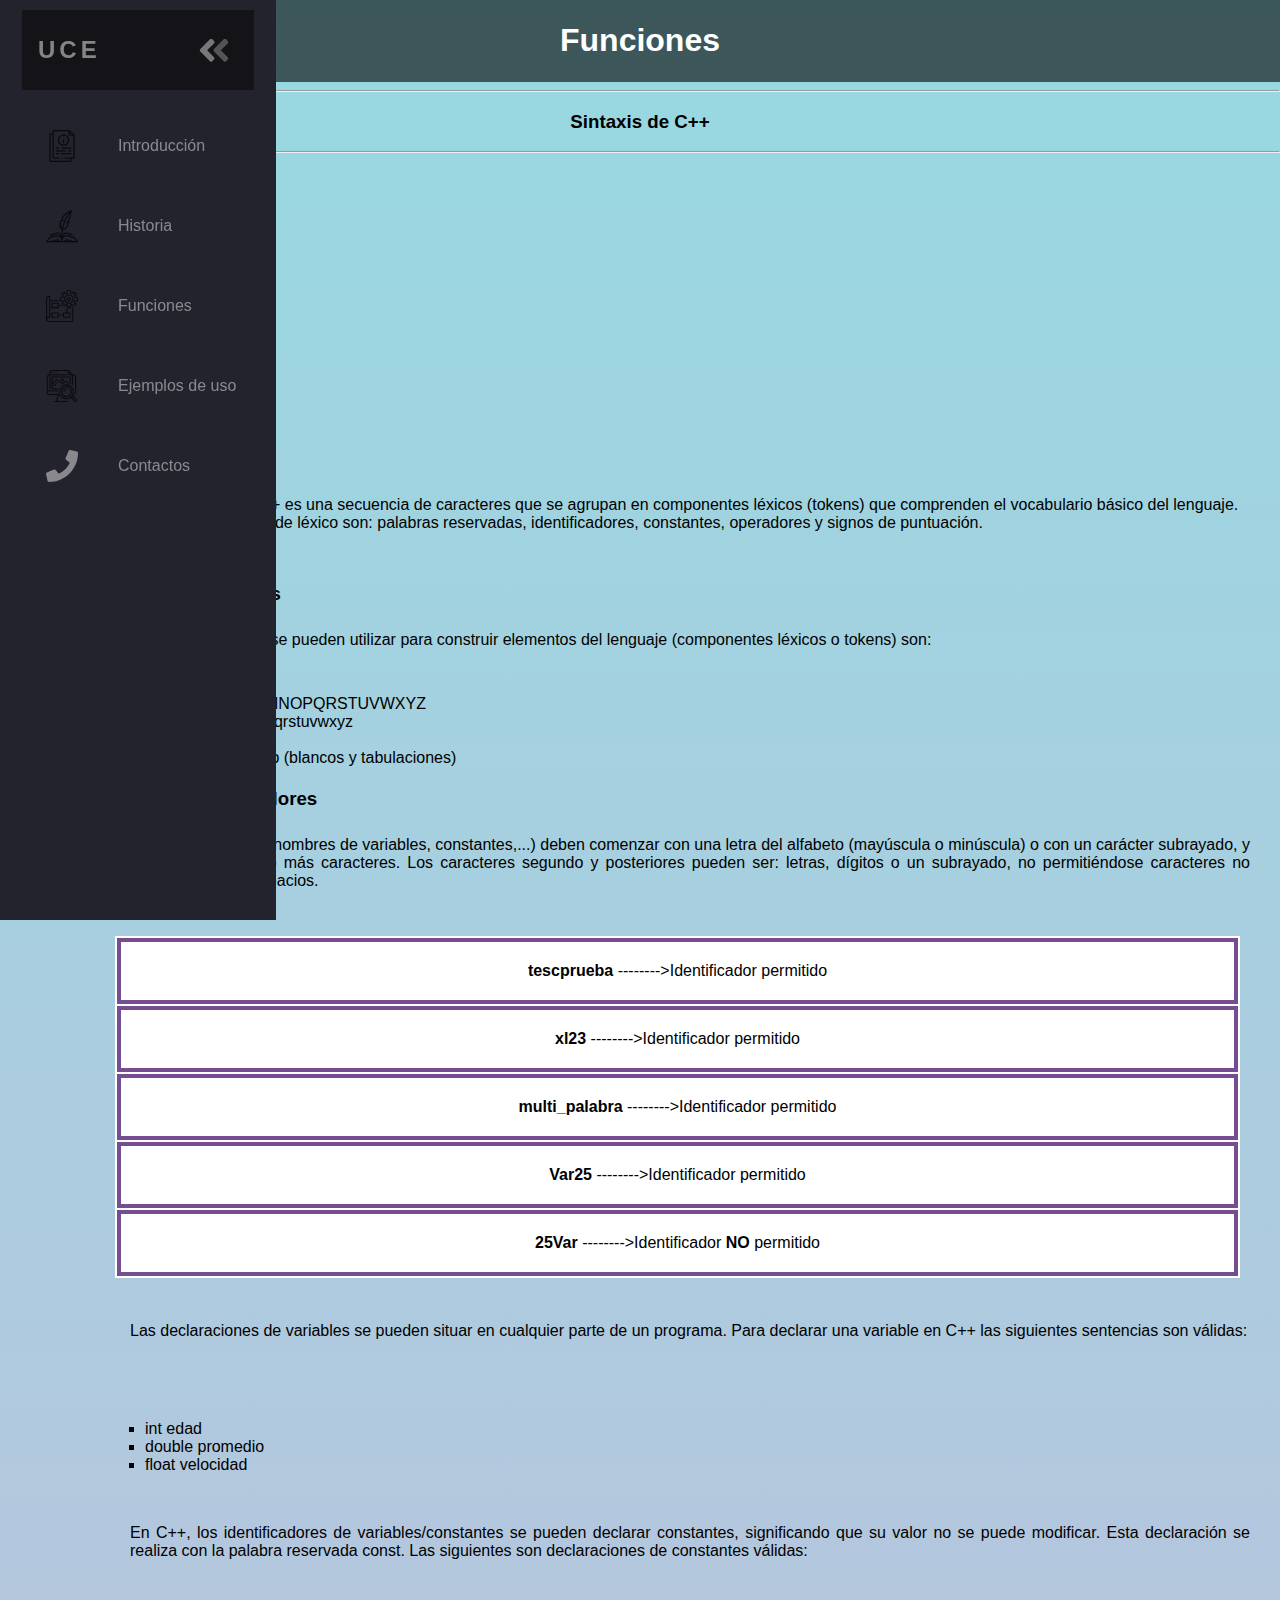
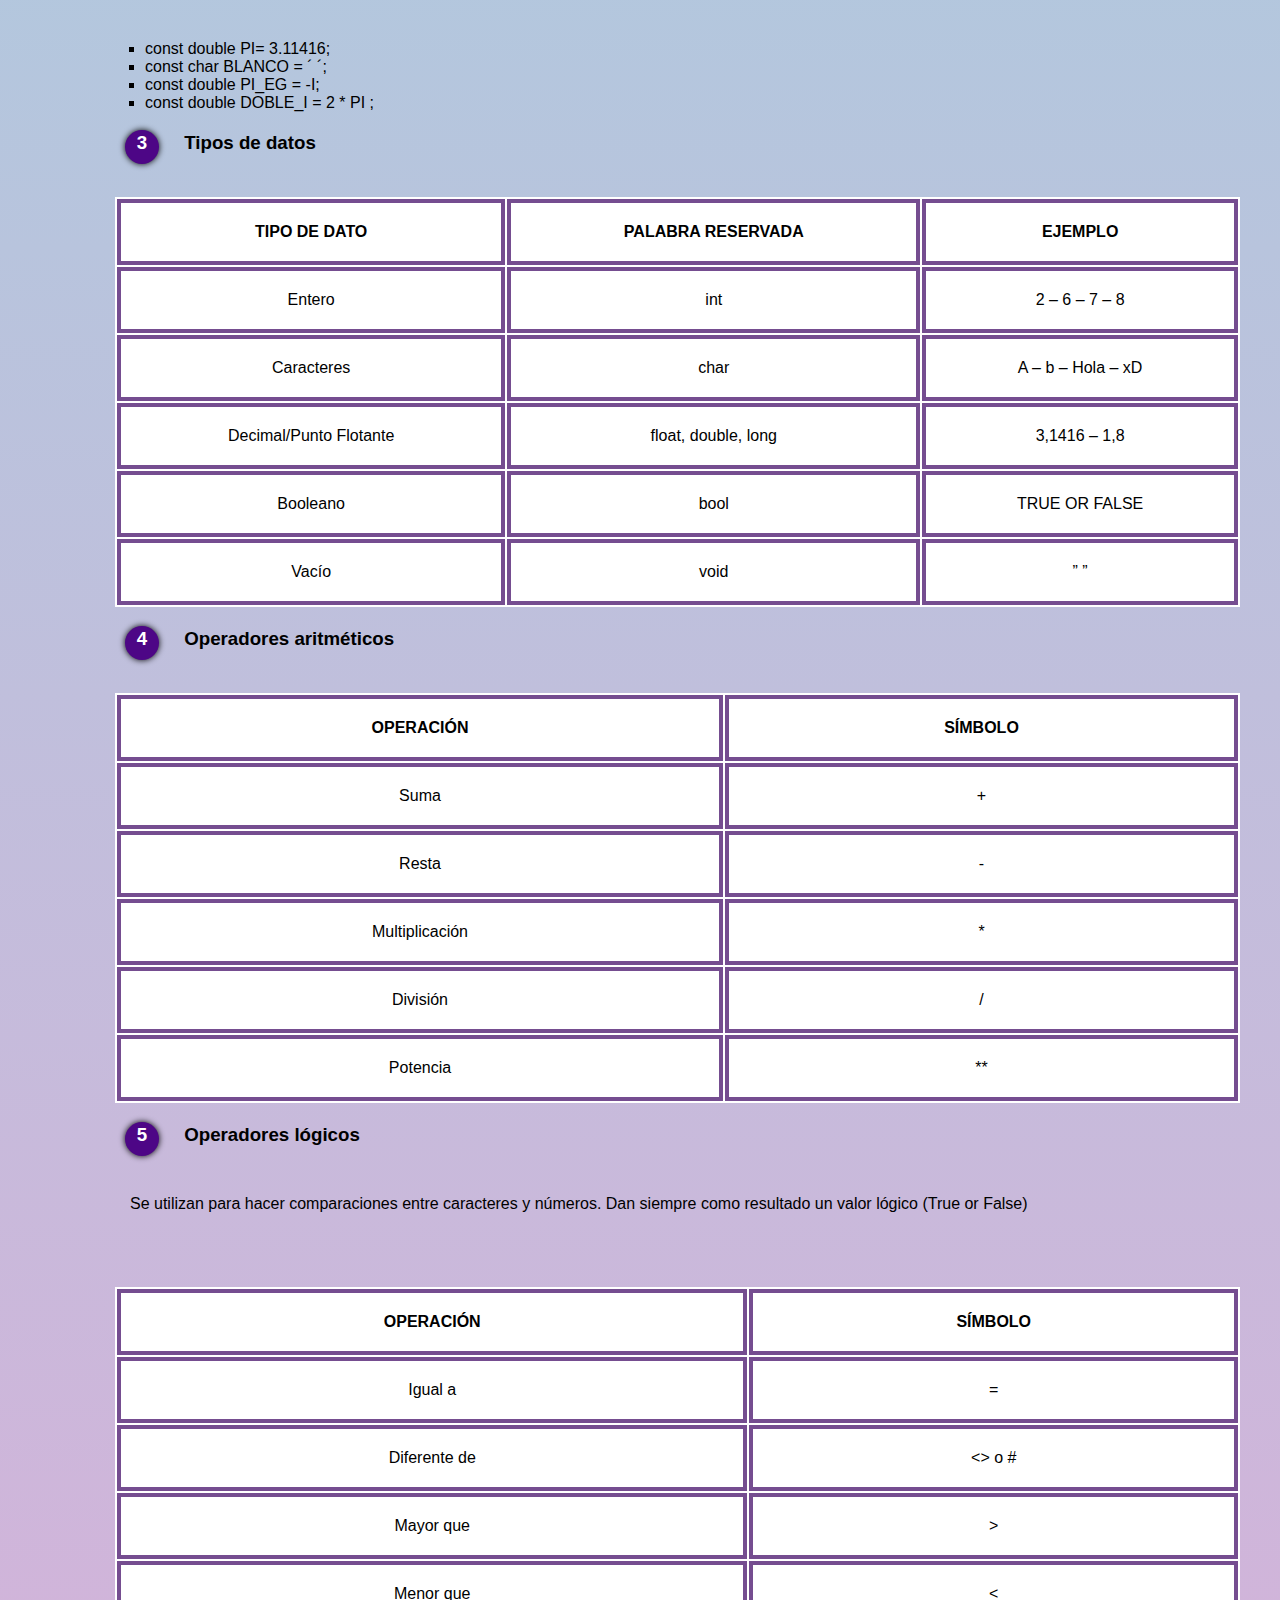
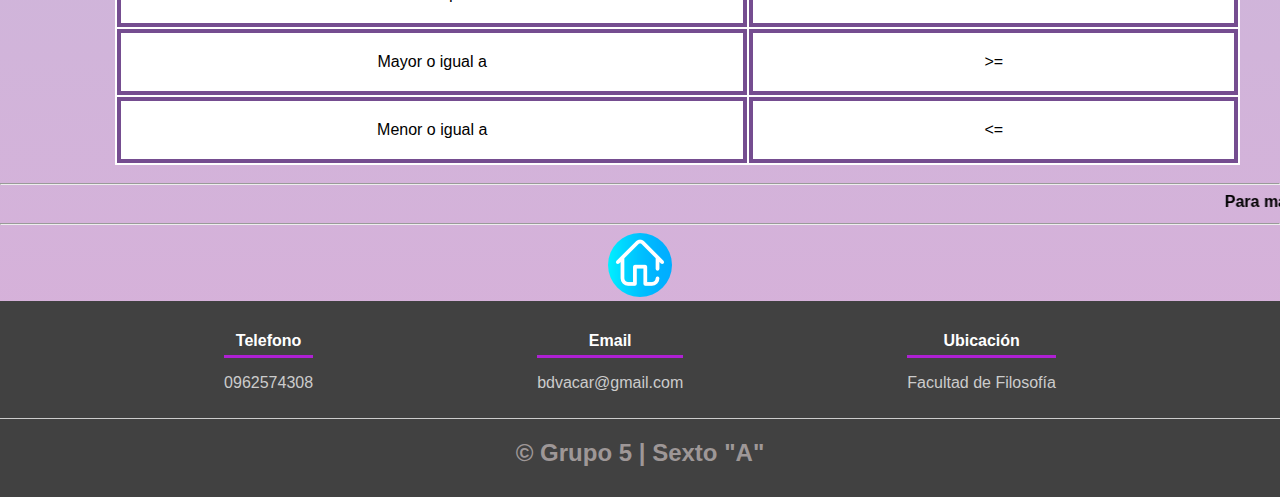
<file: OneDrive_2023-06-12 (1)/Colaborativo en HTML/funciones.html>
<!doctype html>
<html>
<head>
<meta charset="utf-8">
<title>Funciones - C++</title>
<link rel="stylesheet" href="nav-bar.css">	
  <meta name="viewport" content="width=device-width, initial-scale=1.0" />
  <script defer src="theme.js"></script>
  <link rel="stylesheet" href="style.css" />
  <link
    href="https://fonts.googleapis.com/css?family=Open+Sans:300,400,700&display=swap"
    rel="stylesheet"
  />
  <link rel="shortcut icon" href="clogo.png" type="image/x-icon">
</head>
	
<body class="fondillo">
	
	 <!-- /* Aqui esta la nav izquierda */ \-->
	
	 <nav class="navbar">
    <ul class="navbar-nav">
      <li class="logo">
        <a href="https://uce.edu.ec/web/fil" target="_blank" class="nav-link">
          <span class="link-text logo-text">UCE</span>
          <svg
            aria-hidden="true"
            focusable="false"
            data-prefix="fad"
            data-icon="angle-double-right"
            role="img"
            xmlns="http://www.w3.org/2000/svg"
            viewBox="0 0 448 512"
            class="svg-inline--fa fa-angle-double-right fa-w-14 fa-5x"
          >
            <g class="fa-group">
              <path
                fill="currentColor"
                d="M224 273L88.37 409a23.78 23.78 0 0 1-33.8 0L32 386.36a23.94 23.94 0 0 1 0-33.89l96.13-96.37L32 159.73a23.94 23.94 0 0 1 0-33.89l22.44-22.79a23.78 23.78 0 0 1 33.8 0L223.88 239a23.94 23.94 0 0 1 .1 34z"
                class="fa-secondary"
              ></path>
              <path
                fill="currentColor"
                d="M415.89 273L280.34 409a23.77 23.77 0 0 1-33.79 0L224 386.26a23.94 23.94 0 0 1 0-33.89L320.11 256l-96-96.47a23.94 23.94 0 0 1 0-33.89l22.52-22.59a23.77 23.77 0 0 1 33.79 0L416 239a24 24 0 0 1-.11 34z"
                class="fa-primary"
              ></path>
            </g>
          </svg>
        </a>
      </li>

		 <!-- /* Introduccion  */ \-->
		<li class="nav-item">
        <a href="introduccion.html" class="nav-link">
          <svg id="Capa_1" enable-background="new 0 0 512 512" height="512" viewBox="0 0 512 512" width="512" xmlns="http://www.w3.org/2000/svg"><g><path d="m454.675 72.567-78.114-70.014c-1.835-1.644-4.212-2.553-6.675-2.553h-244.653c-11.62 0-21.074 9.445-21.074 21.055v29.146h-29.113c-11.605 0-21.046 9.458-21.046 21.083v419.633c0 11.625 9.441 21.083 21.046 21.083h311.721c11.604 0 21.046-9.458 21.046-21.083v-29.146h29.113c11.62 0 21.074-9.445 21.074-21.055v-360.702c0-2.842-1.209-5.55-3.325-7.447zm-74.789-40.175 41.975 37.622h-40.901c-.563 0-1.074-.516-1.074-1.083zm58.114 408.324c0 .532-.532 1.055-1.074 1.055h-134.335c-5.522 0-10 4.477-10 10s4.478 10 10 10h85.222v29.146c0 .567-.498 1.083-1.046 1.083h-311.721c-.548 0-1.046-.516-1.046-1.083v-419.633c0-.567.498-1.083 1.046-1.083h29.113v370.516c0 11.609 9.454 21.055 21.074 21.055h87.603c5.522 0 10-4.477 10-10s-4.478-10-10-10h-87.603c-.572 0-1.074-.493-1.074-1.055v-419.662c0-.552.512-1.055 1.074-1.055h234.652v48.931c0 11.625 9.454 21.083 21.074 21.083h57.041z"/><path d="m281.065 254.534c49.805 0 90.323-40.548 90.323-90.389s-40.519-90.389-90.323-90.389-90.323 40.548-90.323 90.389 40.519 90.389 90.323 90.389zm0-160.778c38.776 0 70.323 31.577 70.323 70.389s-31.547 70.389-70.323 70.389-70.323-31.577-70.323-70.389 31.547-70.389 70.323-70.389z"/><path d="m281.065 211.845c5.522 0 10-4.477 10-10v-37.473c0-5.523-4.478-10-10-10s-10 4.477-10 10v37.473c0 5.523 4.478 10 10 10z"/><path d="m281.065 136.473c5.522 0 10-4.477 10-10v-.028c0-5.523-4.478-9.986-10-9.986s-10 4.491-10 10.014 4.478 10 10 10z"/><path d="m164.999 301.815h32.741c5.522 0 10-4.477 10-10s-4.478-10-10-10h-32.741c-5.522 0-10 4.477-10 10s4.478 10 10 10z"/><path d="m241.809 291.815c0 5.523 4.478 10 10 10h145.323c5.522 0 10-4.477 10-10s-4.478-10-10-10h-145.323c-5.523 0-10 4.477-10 10z"/><path d="m320.352 334.929c0-5.523-4.478-10-10-10h-145.353c-5.522 0-10 4.477-10 10s4.478 10 10 10h145.353c5.522 0 10-4.477 10-10z"/><path d="m397.132 324.929h-32.712c-5.522 0-10 4.477-10 10s4.478 10 10 10h32.712c5.522 0 10-4.477 10-10s-4.478-10-10-10z"/><path d="m197.74 368.015h-32.741c-5.522 0-10 4.477-10 10s4.478 10 10 10h32.741c5.522 0 10-4.477 10-10s-4.477-10-10-10z"/><path d="m397.132 368.015h-145.323c-5.522 0-10 4.477-10 10s4.478 10 10 10h145.323c5.522 0 10-4.477 10-10s-4.478-10-10-10z"/><path d="m257.728 441.771c-5.522 0-10 4.477-10 10s4.478 10 10 10h.028c5.522 0 9.985-4.477 9.985-10s-4.491-10-10.013-10z"/></g></svg>
              <path
                fill="currentColor"
                d="M376 144a16 16 0 1 0 16 16 16 16 0 0 0-16-16zm80 0a16 16 0 1 0 16 16 16 16 0 0 0-16-16zM131.06 273.53L192 304l-23.52-70.56a192.06 192.06 0 0 0-37.42 40.09zM256 272v-77.11a198.62 198.62 0 0 0-43.15 12.38z"
                class="fa-primary"
              ></path>
            </g>
          </svg>
                 
          <span class="link-text"> Introducción </span>
        </a>
      </li>
	 <!-- /* Nav - historia */ \-->
	<li class="nav-item">
        <a href="historia.html" class="nav-link">
          <svg height="512pt" viewBox="0 0 512 512.00111" width="512pt" xmlns="http://www.w3.org/2000/svg"><path d="m509.925781 495.90625-53.933593-70.164062c-1.679688-2.191407-4.191407-3.585938-6.941407-3.859376-36.589843-3.628906-56.125-11.398437-71.828125-17.644531-13.890625-5.523437-28.25-11.234375-46.78125-11.234375-28.226562 0-49.804687 15.050782-64.441406 32.109375v-.371093c8.152344-18.796876 29.882812-48.457032 63.640625-48.457032 14.523437 0 25.832031 4.5 38.9375 9.710938 10.933594 4.347656 24.542969 9.761718 44.4375 13.941406 5.40625 1.136719 10.707031-2.324219 11.84375-7.730469 1.132813-5.402343-2.328125-10.707031-7.730469-11.839843-18.214844-3.828126-30.402344-8.675782-41.164062-12.957032-13.75-5.46875-27.96875-11.125-46.324219-11.125-35.144531 0-59.878906 23.550782-73.640625 45-13.761719-21.449218-38.496094-45-73.644531-45-18.351563 0-32.574219 5.65625-46.328125 11.128906-15.519532 6.171876-34.835938 13.855469-71.015625 17.441407-5.496094.546875-9.507813 5.441406-8.964844 10.9375.546875 5.496093 5.445313 9.507812 10.941406 8.964843 38.976563-3.867187 60.625-12.476562 76.433594-18.761718 13.097656-5.210938 24.410156-9.710938 38.933594-9.710938 33.761719 0 55.496093 29.664063 63.644531 48.460938v.367187c-14.640625-17.058593-36.214844-32.113281-64.445312-32.113281-18.527344 0-32.890626 5.714844-46.789063 11.242188-15.695313 6.242187-35.226563 14.011718-71.820313 17.640624-2.746093.273438-5.257812 1.667969-6.941406 3.859376l-53.929687 70.164062c-2.324219 3.019531-2.726563 7.097656-1.042969 10.515625 1.683594 3.414063 5.160156 5.578125 8.96875 5.578125h492c3.808594 0 7.285156-2.164062 8.96875-5.578125 1.683594-3.417969 1.28125-7.496094-1.042969-10.515625zm-179.484375-82.90625c14.699219 0 26.140625 4.550781 39.398438 9.824219 15.375 6.117187 36.222656 14.40625 72.910156 18.503906l38.84375 50.535156c-66.832031-1.441406-98.550781-14.058593-119.960938-22.574219-12.425781-4.941406-20.632812-8.207031-31.191406-8.207031-18.480468 0-31.148437 13.871094-36.398437 25.785157-.046875.09375-.09375.1875-.140625.285156l-2.277344 4.847656h-25.625v-29.925781c8.242188-19.023438 30.246094-49.074219 64.441406-49.074219zm-261.191406 28.328125c36.6875-4.097656 57.53125-12.390625 72.917969-18.507813 13.246093-5.269531 24.691406-9.820312 39.386719-9.820312 34.195312 0 56.203124 30.050781 64.445312 49.074219v29.925781h-25.628906l-2.273438-4.847656c-.046875-.097656-.09375-.191406-.140625-.285156-5.253906-11.914063-17.917969-25.785157-36.398437-25.785157-10.558594 0-18.765625 3.265625-31.191406 8.207031-21.410157 8.515626-53.132813 21.132813-119.960938 22.574219zm88.511719 46.542969c11.007812-4.378906 17.070312-6.789063 23.792969-6.789063 8.628906 0 14.046874 6.789063 16.546874 10.917969h-50.921874c3.804687-1.433594 7.304687-2.824219 10.582031-4.128906zm156.136719 4.128906c2.5-4.128906 7.917968-10.917969 16.542968-10.917969 6.726563 0 12.789063 2.410157 23.800782 6.792969 3.273437 1.300781 6.777343 2.691406 10.578124 4.125zm0 0"/><path d="m444.65625 404.722656.363281.035156c.332031.03125.664063.050782.988281.050782 5.085938 0 9.433594-3.859375 9.941407-9.023438.539062-5.496094-3.476563-10.390625-8.972657-10.929687l-.355468-.035157c-5.496094-.546874-10.390625 3.472657-10.933594 8.96875-.542969 5.496094 3.472656 10.390626 8.96875 10.933594zm0 0"/><path d="m222.246094 246.039062c-2.597656.222657-5.023438 1.453126-6.734375 3.449219-1.902344 2.214844-2.738281 5.148438-2.296875 8.03125 4.144531 26.996094 18.511718 45.441407 39.488281 51.765625-.480469 3.78125-.925781 7.566406-1.324219 11.363282l-5.324218 50.777343c-.574219 5.492188 3.410156 10.414063 8.902343 10.988281.355469.039063.707031.054688 1.054688.054688 5.054687 0 9.394531-3.816406 9.933593-8.957031l5.324219-50.777344c.386719-3.691406.820313-7.367187 1.28125-11.035156 46.515625-.574219 74.914063-30.234375 89.128907-92.949219 1.582031-6.976562 3.5-15.101562 5.707031-24.152344.699219-2.867187.097656-5.894531-1.648438-8.277344-.648437-.882812-1.429687-1.644531-2.304687-2.261718l3.933594-2.25c2.363281-1.347656 4.074218-3.605469 4.734374-6.246094 17.472657-69.53125 43.050782-161.964844 43.308594-162.890625.863282-3.109375.171875-6.441406-1.855468-8.949219-2.023438-2.511718-5.148438-3.898437-8.355469-3.7031248-3.386719.1914068-83.722657 5.9960938-149.757813 113.4296878-.820312 1.332031-1.617187 2.652343-2.40625 3.976562-1.214844 2.023438-1.671875 4.414063-1.296875 6.742188l5.007813 30.832031h-16.980469c-4.007813 0-7.625 2.390625-9.199219 6.074219-10.707031 25.089843-16.859375 48.640625-18.289062 70.007812-.191406 2.839844.839844 5.628907 2.832031 7.664063zm131.5-79.480468-26.707032 15.261718c-3.828124 2.1875-5.773437 6.625-4.785156 10.921876.988282 4.296874 4.675782 7.441406 9.074219 7.738281l13.847656.929687c-1.101562 4.640625-2.105469 8.957032-3.003906 12.917969-14.433594 63.6875-41.089844 76.261719-66.691406 77.324219 14.671875-88.472656 51.800781-170.632813 108.609375-240.253906-8.726563 32.1875-20.636719 76.726562-30.34375 115.160156zm-107.296875 8.445312h22.050781c2.929688 0 5.714844-1.289062 7.617188-3.523437 1.898437-2.234375 2.722656-5.1875 2.253906-8.082031l-6.300782-38.808594c.132813-.222656.269532-.441406.40625-.664063 31.527344-51.292969 66.285157-76.820312 89.890626-89.203125 5.589843-2.933594 10.832031-5.28125 15.617187-7.171875-34.410156 39.953125-62.644531 84.613281-83.964844 132.898438-18.199219 41.210937-31.058593 84.367187-38.382812 128.671875-10.890625-4.460938-16.730469-14.007813-19.863281-23.121094h10.226562c4.027344 0 7.660156-2.414062 9.21875-6.125 1.558594-3.707031.742188-7.992188-2.074219-10.871094l-20.546875-20.984375c1.617188-16.25 6.265625-34.039062 13.851563-53.015625zm0 0"/></svg>
              <path
                fill="currentColor"
                d="M376 144a16 16 0 1 0 16 16 16 16 0 0 0-16-16zm80 0a16 16 0 1 0 16 16 16 16 0 0 0-16-16zM131.06 273.53L192 304l-23.52-70.56a192.06 192.06 0 0 0-37.42 40.09zM256 272v-77.11a198.62 198.62 0 0 0-43.15 12.38z"
                class="fa-primary"
              ></path>
            </g>
          </svg>
                 
          <span class="link-text"> Historia </span>
        </a>
      </li>
 <!-- /* Nav - Funciones */ \-->

<li class="nav-item">
        <a href="funciones.html" class="nav-link">
          <svg height="480pt" viewBox="0 0 480 480" width="480pt" xmlns="http://www.w3.org/2000/svg"><path d="m40 480h360c4.417969 0 8-3.582031 8-8v-208h-16v200h-352c-13.253906 0-24-10.746094-24-24s10.746094-24 24-24h16c4.417969 0 8-3.582031 8-8v-240h128v-16h-128v-56c0-4.417969-3.582031-8-8-8h-16c-22.082031.027344-39.9726562 17.917969-40 40v312c.0273438 22.082031 17.917969 39.972656 40 40zm-24-320v-32c0-13.253906 10.746094-24 24-24h8v296h-8c-8.65625-.011719-17.082031 2.796875-24 8zm0 0"/><path d="m184 192h-96c-4.417969 0-8 3.582031-8 8v64c0 4.417969 3.582031 8 8 8h96c4.417969 0 8-3.582031 8-8v-24h32v-16h-32v-24c0-4.417969-3.582031-8-8-8zm-8 64h-80v-48h80zm0 0"/><path d="m264 416h96c4.417969 0 8-3.582031 8-8v-64c0-4.417969-3.582031-8-8-8h-40v-48h-16v48h-40c-4.417969 0-8 3.582031-8 8v24h-64v-24c0-4.417969-3.582031-8-8-8h-96c-4.417969 0-8 3.582031-8 8v64c0 4.417969 3.582031 8 8 8h96c4.417969 0 8-3.582031 8-8v-24h64v24c0 4.417969 3.582031 8 8 8zm8-64h80v48h-80zm-96 48h-80v-48h80zm0 0"/><path d="m344 64c-39.765625 0-72 32.234375-72 72s32.234375 72 72 72 72-32.234375 72-72c-.042969-39.746094-32.253906-71.957031-72-72zm0 128c-30.929688 0-56-25.070312-56-56s25.070312-56 56-56 56 25.070312 56 56c-.035156 30.914062-25.085938 55.964844-56 56zm0 0"/><path d="m472 168c4.417969 0 8-3.582031 8-8v-48c0-4.417969-3.582031-8-8-8h-29.144531c-1.707031-5.25-3.824219-10.359375-6.328125-15.28125l20.640625-20.566406c1.503906-1.5 2.351562-3.539063 2.351562-5.664063s-.847656-4.164062-2.351562-5.664062l-33.96875-34c-1.5-1.5-3.535157-2.34375-5.65625-2.34375-2.121094.003906-4.15625.847656-5.65625 2.351562l-20.605469 20.640625c-4.921875-2.503906-10.03125-4.617187-15.28125-6.328125v-29.144531c0-4.417969-3.582031-8-8-8h-48c-4.417969 0-8 3.582031-8 8v29.144531c-5.25 1.710938-10.359375 3.824219-15.28125 6.328125l-20.574219-20.640625c-1.5-1.503906-3.535156-2.347656-5.65625-2.351562-2.121093 0-4.15625.84375-5.65625 2.34375l-34.007812 33.976562c-1.503907 1.5-2.351563 3.539063-2.351563 5.664063s.847656 4.164062 2.351563 5.664062l20.640625 20.566406c-2.503906 4.929688-4.617188 10.046876-6.320313 15.304688h-29.144531c-4.417969 0-8 3.582031-8 8v48c0 4.417969 3.582031 8 8 8h29.144531c1.707031 5.25 3.824219 10.359375 6.328125 15.28125l-20.640625 20.566406c-1.507812 1.5-2.355469 3.542969-2.355469 5.667969 0 2.128906.847657 4.167969 2.355469 5.667969l33.96875 33.914062c3.125 3.121094 8.1875 3.121094 11.3125 0l20.574219-20.570312c4.933594 2.503906 10.054688 4.617187 15.3125 6.328125v29.144531c0 4.417969 3.582031 8 8 8h48c4.417969 0 8-3.582031 8-8v-29.144531c5.253906-1.710938 10.363281-3.824219 15.289062-6.328125l20.574219 20.570312c3.125 3.117188 8.179688 3.117188 11.304688 0l34-33.921875c1.507812-1.5 2.355469-3.539062 2.355469-5.667969 0-2.128906-.847657-4.167968-2.355469-5.667968l-20.640625-20.566406c2.503906-4.917969 4.621094-10.027344 6.328125-15.273438zm-42.847656-10.039062c-2.105469 7.964843-5.273438 15.609374-9.425782 22.726562-1.832031 3.144531-1.3125 7.128906 1.265626 9.695312l19.199218 19.136719-22.664062 22.617188-19.128906-19.152344c-2.566407-2.570313-6.546876-3.085937-9.6875-1.257813-7.113282 4.152344-14.761719 7.320313-22.726563 9.417969-3.523437.917969-5.980469 4.097657-5.984375 7.734375v27.121094h-32v-27.121094c0-3.632812-2.449219-6.808594-5.960938-7.734375-7.964843-2.097656-15.613281-5.265625-22.726562-9.417969-3.140625-1.828124-7.121094-1.3125-9.6875 1.257813l-19.144531 19.144531-22.664063-22.609375 19.199219-19.136719c2.578125-2.566406 3.097656-6.550781 1.265625-9.695312-4.152344-7.117188-7.320312-14.761719-9.425781-22.726562-.925781-3.511719-4.101563-5.960938-7.734375-5.960938h-27.121094v-32h27.121094c3.628906-.003906 6.800781-2.449219 7.726562-5.960938 2.105469-7.964843 5.273438-15.609374 9.425782-22.726562 1.832031-3.144531 1.3125-7.128906-1.265626-9.695312l-19.199218-19.144532 22.671875-22.671875 19.144531 19.199219c2.566406 2.578125 6.550781 3.097656 9.695312 1.265625 7.113282-4.152344 14.761719-7.320313 22.726563-9.417969 3.507813-.929687 5.949219-4.101562 5.953125-7.726562v-27.121094h32v27.121094c0 3.632812 2.449219 6.808594 5.960938 7.734375 7.964843 2.097656 15.613281 5.265625 22.726562 9.417969 3.148438 1.839843 7.140625 1.320312 9.710938-1.265626l19.144531-19.199218 22.671875 22.671875-19.199219 19.144531c-2.578125 2.566406-3.097656 6.550781-1.261719 9.695312 4.148438 7.117188 7.316406 14.761719 9.421875 22.726563.925781 3.5 4.085938 5.941406 7.703125 5.953125h27.121094v32h-27.121094c-3.628906.003906-6.800781 2.449219-7.726562 5.960938zm0 0"/><path d="m344 104c-17.671875 0-32 14.328125-32 32s14.328125 32 32 32 32-14.328125 32-32-14.328125-32-32-32zm0 48c-8.835938 0-16-7.164062-16-16s7.164062-16 16-16 16 7.164062 16 16-7.164062 16-16 16zm0 0"/></svg>
              <path
                fill="currentColor"
                d="M376 144a16 16 0 1 0 16 16 16 16 0 0 0-16-16zm80 0a16 16 0 1 0 16 16 16 16 0 0 0-16-16zM131.06 273.53L192 304l-23.52-70.56a192.06 192.06 0 0 0-37.42 40.09zM256 272v-77.11a198.62 198.62 0 0 0-43.15 12.38z"
                class="fa-primary"
              ></path>
            </g>
          </svg>
                 
          <span class="link-text"> Funciones </span>
        </a>
      </li>
 <!-- /* Nav - Ejemplos */ \-->
<li class="nav-item">
        <a href="ejemplos.html" class="nav-link">
          <svg height="480pt" viewBox="-12 0 480 480.00192" width="480pt" xmlns="http://www.w3.org/2000/svg"><path d="m0 336c.0273438 22.082031 17.921875 39.972656 40 40h125.199219l-27.101563 88h-26.097656v16h208v-16h-165.167969l28.847657-93.648438c.75-2.433593.296874-5.074218-1.21875-7.117187-1.515626-2.042969-3.914063-3.246094-6.460938-3.234375h-136c-13.253906 0-24-10.746094-24-24v-16h152v-16h-152v-200c0-13.253906 10.746094-24 24-24v208h16v-256c0-8.835938 7.164062-16 16-16h240v32c0 17.671875 14.328125 32 32 32h32v144h16v-144h8c13.253906 0 24 10.746094 24 24v232c0 6.886719-2.960938 13.445312-8.128906 18l5.296875 6-5.304688-5.992188c-1.195312 1.054688-2.492187 1.988282-3.871093 2.792969l8 13.839844c2.296874-1.332031 4.457031-2.886719 6.449218-4.640625 8.617188-7.589844 13.554688-18.515625 13.558594-30v-232c-.027344-22.082031-17.917969-39.972656-40-40h-12.6875l-61.648438-61.65625c-.695312-.675781-1.507812-1.214844-2.398437-1.601562-.226563-.09375-.441406-.15625-.664063-.238282-.703124-.246094-1.441406-.390625-2.183593-.4335935-.128907.0078125-.265625-.0703125-.417969-.0703125h-248c-17.671875 0-32 14.328125-32 32v32c-22.078125.027344-39.9726562 17.917969-40 40zm328-308.679688 36.6875 36.679688h-20.6875c-8.835938 0-16-7.164062-16-16zm0 0"/><path d="m72 32h16v16h-16zm0 0"/><path d="m104 32h16v16h-16zm0 0"/><path d="m136 32h16v16h-16zm0 0"/><path d="m360 208v-104c0-4.417969-3.582031-8-8-8h-272c-4.417969 0-8 3.582031-8 8v176c0 4.417969 3.582031 8 8 8h96v-16h-88v-52.6875l64.59375-64.59375 74.398438 59.527344c2.796874 2.234375 6.738281 2.339844 9.648437.257812l50.847656-36.320312 35.199219 30.839844 10.546875-12.046876-40-35c-2.796875-2.441406-6.902344-2.640624-9.921875-.480468l-51.078125 36.480468-75.273437-60.222656c-3.183594-2.550781-7.773438-2.292968-10.65625.589844l-58.304688 58.34375v-84.6875h256v96zm0 0"/><path d="m208 152c0 13.253906 10.746094 24 24 24s24-10.746094 24-24-10.746094-24-24-24-24 10.746094-24 24zm32 0c0 4.417969-3.582031 8-8 8s-8-3.582031-8-8 3.582031-8 8-8 8 3.582031 8 8zm0 0"/><path d="m138.347656 194.34375 15.996094-15.996094 11.316406 11.3125-16 15.996094zm0 0"/><path d="m98.347656 234.339844 32.003906-32 11.3125 11.3125-32 32.003906zm0 0"/><path d="m393.777344 382.464844c27.925781-49.933594 13.890625-112.871094-32.601563-146.207032-46.492187-33.339843-110.605469-26.4375-148.9375 16.03125s-38.648437 106.953126-.738281 149.796876 101.957031 50.375 148.773438 17.5l53.105468 53.101562c7.140625 7.140625 17.878906 9.277344 27.210938 5.414062 9.328125-3.867187 15.410156-12.96875 15.410156-23.070312-.015625-6.617188-2.644531-12.960938-7.3125-17.65625zm-97.777344 41.535156c-53.019531 0-96-42.980469-96-96s42.980469-96 96-96 96 42.980469 96 96c-.054688 52.996094-43.003906 95.941406-96 96zm135.03125 40c-2.378906.007812-4.664062-.9375-6.34375-2.625l-52-52c4.363281-4.117188 8.386719-8.578125 12.042969-13.335938l52.628906 52.632813c2.578125 2.5625 3.355469 6.425781 1.96875 9.78125-1.386719 3.359375-4.664063 5.550781-8.296875 5.546875zm0 0"/><path d="m296 248c-44.183594 0-80 35.816406-80 80s35.816406 80 80 80 80-35.816406 80-80c-.046875-44.164062-35.835938-79.953125-80-80zm0 144c-35.34375 0-64-28.652344-64-64s28.65625-64 64-64c35.347656 0 64 28.652344 64 64-.039062 35.328125-28.667969 63.960938-64 64zm0 0"/><path d="m248 328h16c0-17.671875 14.328125-32 32-32v-16c-26.496094.027344-47.972656 21.5-48 48zm0 0"/><path d="m72 64h224v16h-224zm0 0"/></svg>
              <path
                fill="currentColor"
                d="M376 144a16 16 0 1 0 16 16 16 16 0 0 0-16-16zm80 0a16 16 0 1 0 16 16 16 16 0 0 0-16-16zM131.06 273.53L192 304l-23.52-70.56a192.06 192.06 0 0 0-37.42 40.09zM256 272v-77.11a198.62 198.62 0 0 0-43.15 12.38z"
                class="fa-primary"
              ></path>
            </g>
          </svg>
                 
          <span class="link-text"> Ejemplos de uso </span>
        </a>
      </li>
	
	
	
	
      <li class="nav-item">
        <a href="Información.html" class="nav-link">
          <svg aria-hidden="true" focusable="false" data-prefix="fas" data-icon="phone" class="svg-inline--fa fa-phone fa-w-16" role="img" xmlns="http://www.w3.org/2000/svg" viewBox="0 0 512 512"><path fill="currentColor" d="M493.4 24.6l-104-24c-11.3-2.6-22.9 3.3-27.5 13.9l-48 112c-4.2 9.8-1.4 21.3 6.9 28l60.6 49.6c-36 76.7-98.9 140.5-177.2 177.2l-49.6-60.6c-6.8-8.3-18.2-11.1-28-6.9l-112 48C3.9 366.5-2 378.1.6 389.4l24 104C27.1 504.2 36.7 512 48 512c256.1 0 464-207.5 464-464 0-11.2-7.7-20.9-18.6-23.4z"></path></svg>
              <path
                fill="currentColor"
                d="M376 144a16 16 0 1 0 16 16 16 16 0 0 0-16-16zm80 0a16 16 0 1 0 16 16 16 16 0 0 0-16-16zM131.06 273.53L192 304l-23.52-70.56a192.06 192.06 0 0 0-37.42 40.09zM256 272v-77.11a198.62 198.62 0 0 0-43.15 12.38z"
                class="fa-primary"
              ></path>
            </g>
          </svg>
                 
          <span class="link-text">Contactos</span>
        </a>
      </li>
    </ul>
  </nav>

<!-- /* Aqui va el titulo :v  */ \-->
	<header>
		<div class="titulosprincipio">
			<h1 align="center" style="color:#ffffff" > Funciones </h1>
		</div>	
		</header>
		<center>
			<hr>
		
				<h3> Sintaxis de C++ </h3>
			<hr>
<iframe width="560" height="315" src="https://www.youtube.com/embed/PSxRM3HUSSg" frameborder="0" allow="accelerometer; autoplay; encrypted-media; gyroscope; picture-in-picture" allowfullscreen></iframe>

</center>
<!-- /* Aqui va el body :v  */ \-->
<div class="contenedor-sobre-nosotros">

			             

                <div class="contenido-textos">
                	<center>
                	
                	</center>
                	<p>Un programa en C++ es una secuencia de caracteres  que se agrupan en componentes léxicos (tokens)  que comprenden el vocabulario básico del lenguaje.<br>

Estos componentes de léxico son: palabras  reservadas, identificadores, constantes, operadores y  signos de puntuación.
</p>
                    <h3><span>1</span> Caracteres </h3>
                    <p> Los caracteres que se pueden utilizar para construir elementos del lenguaje
(componentes léxicos o tokens) son:<br>
 
                    <ul>
<li type="square">ABCDEFCHIJKLMNOPQRSTUVWXYZ</li>
<li type="square">abcdefghi jklmnopqrstuvwxyz</li>
<li type="square">0123456789</li>
<li type="square">caracteres espacio (blancos y tabulaciones)</li>
</ul>
                    <h3><span>2</span> Identificadores </h3>
                    <p>Los identificadores (nombres de variables, constantes,...) deben comenzar con una  letra del alfabeto (mayúscula o minúscula) o con un carácter subrayado, y pueden  tener uno o más caracteres. Los caracteres segundo y posteriores pueden ser: letras,  dígitos o un subrayado, no permitiéndose caracteres no alfanuméricos ni espacios. </p>

                    <div class="tablas">
                            <table>
                                <tr>
                                    <td><strong>tescprueba</strong> -------->Identificador permitido</td>
                                </tr>
                                <tr>
                                    <td><strong>xl23</strong> -------->Identificador permitido</td>
                                </tr>
                                <tr>
                                    <td><strong>multi_palabra</strong> -------->Identificador permitido </td>
                                </tr>
                                <tr>
                                    <td><strong>Var25</strong> -------->Identificador permitido </td>
                                </tr>
<tr>
                                    <td><strong>25Var</strong> -------->Identificador <strong>NO </strong>permitido </td>
                                </tr>
                            </table>
                        </div>
<br>
<p>Las declaraciones de variables se pueden situar en cualquier parte de un programa. Para	declarar una variable en C++ las siguientes sentencias son válidas: </p>
<br>
                    <ul>
<li type="square">int edad
</li>
<li type="square">double promedio
</li>
<li type="square">float velocidad
</li>
</ul>
<br>
<p>En C++, los identificadores de variables/constantes se  pueden declarar constantes, significando que su valor  no se puede modificar. Esta declaración se realiza con  la palabra reservada const. Las siguientes son  declaraciones de constantes válidas: </p>
<br>
<ul>
<li type="square">const double PI= 3.11416;</li>
<li type="square">const char BLANCO = ´ ´;</li>
<li type="square">const double PI_EG = -I;</li>
<li type="square">const double DOBLE_I = 2 * PI ;</li>
</ul>
			<h3><span>3</span> Tipos de datos</h3>
<br>
                    <div class="tablas">
                            <table>
                                <tr>
<td><strong>TIPO DE DATO</strong></td>
<td><strong>PALABRA RESERVADA</strong></td>	
<td><strong>EJEMPLO</strong></td>
                                </tr>
                                                                <tr>
<td>Entero</td>
<td>int</td>
<td>2 – 6 – 7 – 8</td>
                                </tr>
</tr>
                                                                <tr>
<td>Caracteres</td>
<td>char</td>
<td>A – b – Hola – xD</td>
                                </tr>
</tr>
                                                                <tr>
<td>Decimal/Punto Flotante</td>
<td>float, double, long</td>
<td>3,1416 – 1,8</td>
                                </tr>
</tr>
                                                                <tr>
<td>Booleano</td>
<td>bool</td>
<td>TRUE OR FALSE</td>
                                </tr>
</tr>
                                                                <tr>
<td>Vacío</td>
<td>void</td>
<td>” ”</td>
                                </tr>

                            </table>
                        </div>
                    <h3><span>4</span> Operadores aritméticos</h3>
<br>
                    <div class="tablas">
                            <table>
                                <tr>
<td><strong>OPERACIÓN</strong></td>
<td><strong>SÍMBOLO</strong></td>	
                               </tr>
                                                                
<tr>
<td>Suma</td>
<td> + </td>	
                               </tr>
<tr>
<td>Resta</td>
<td> - </td>	
                               </tr>
<tr>
<td>Multiplicación</td>
<td> * </td>	
                               </tr>
<tr>
<td>División</td>
<td> / </td>	
                               </tr>
<tr>
<td>Potencia</td>
<td> ** </td>	
                               </tr>
                            </table>
                        </div>

<h3><span>5</span> Operadores lógicos</h3>
<br>
<p>Se utilizan para hacer comparaciones entre caracteres y números. Dan siempre como resultado un valor lógico (True or False)</p>
<br>
                    <div class="tablas">
                            <table>
                                <tr>
<td><strong>OPERACIÓN</strong></td>
<td><strong>SÍMBOLO</strong></td>	
                               </tr>
                                                                
<tr>
<td>Igual a</td>
<td> = </td>	
                               </tr>
<tr>
<td>Diferente de</td>
<td> <> o # </td>	
                               </tr>
<tr>
<td>Mayor que</td>
<td> > </td>	
                               </tr>
<tr>
<td>Menor que</td>
<td> < </td>	
                               </tr>
<tr>
<td>Mayor o igual a</td>
<td> >= </td>	
                               </tr>
<tr>
<td>Menor o igual a</td>
<td> <= </td>	
                               </tr>
                            </table>
                        </div>

                </div>
            </div>



			<hr>
				<marquee direction="left"> <strong> Para más información registrate en nuestra web en la página de inicio </strong></marquee>
			<hr>
<center>
		<a href="Index.html"><input type="image" src="home.png" alt="Boton regreso al inicio" /> </a>
	</center>
<!-- /* Aqui va el footer */ \-->
<footer>
        <div class="contenedor-footer">
            <div class="content-foo">
                <h4>Telefono</h4>
                <p>0962574308</p>
            </div>
            <div class="content-foo">
                <h4>Email</h4>
                <p>bdvacar@gmail.com</p>
            </div>
            <div class="content-foo">
                <h4>Ubicación</h4>
                <p>Facultad de Filosofía</p>
            </div>
        </div>

        <h2 class="titulo-final">&copy; Grupo 5  | Sexto "A"</h2>	
	</footer> 
</body>
</html>
</file>
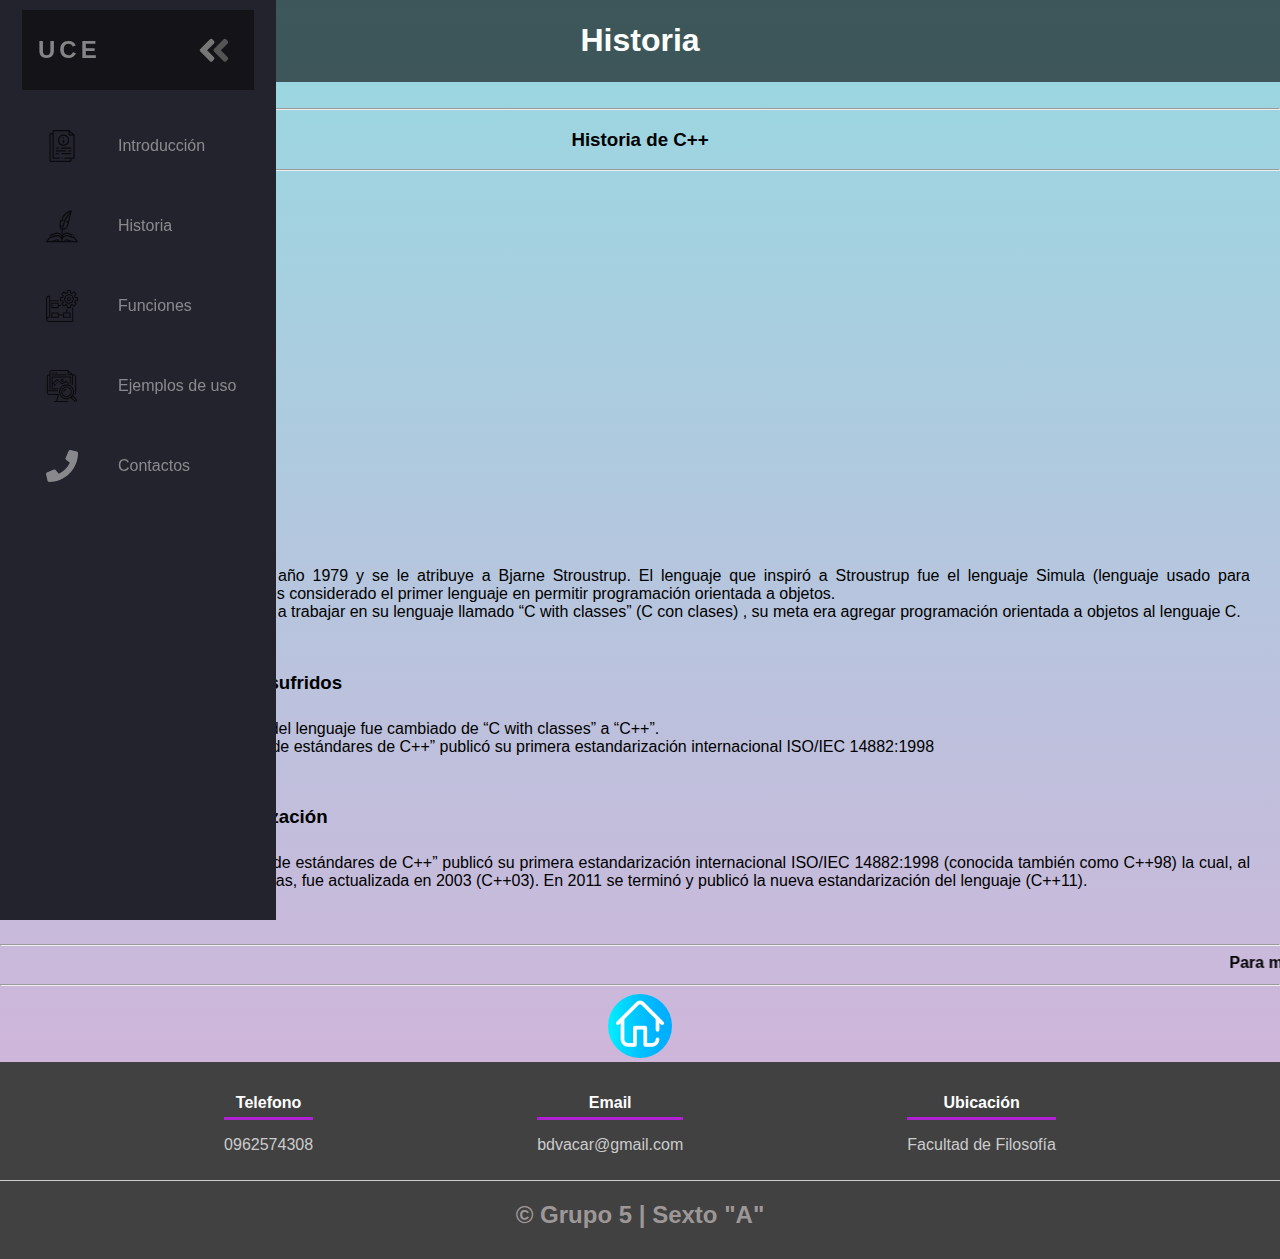
<file: OneDrive_2023-06-12 (1)/Colaborativo en HTML/historia.html>
<!doctype html>
<html>
<head>
<meta charset="utf-8">
<title>Historia - C++</title>
<link rel="stylesheet" href="nav-bar.css">	
  <meta name="viewport" content="width=device-width, initial-scale=1.0" />
  <script defer src="theme.js"></script>
  <link rel="stylesheet" href="style.css" />
  <link
    href="https://fonts.googleapis.com/css?family=Open+Sans:300,400,700&display=swap"
    rel="stylesheet"
  />
  <link rel="shortcut icon" href="clogo.png" type="image/x-icon">
</head>
	
<body class="fondillo">
	
	 <!-- /* Aqui esta la nav izquierda */ \-->
	
	 <nav class="navbar">
    <ul class="navbar-nav">
      <li class="logo">
        <a href="https://uce.edu.ec/web/fil" target="_blank" class="nav-link">
          <span class="link-text logo-text">UCE</span>
          <svg
            aria-hidden="true"
            focusable="false"
            data-prefix="fad"
            data-icon="angle-double-right"
            role="img"
            xmlns="http://www.w3.org/2000/svg"
            viewBox="0 0 448 512"
            class="svg-inline--fa fa-angle-double-right fa-w-14 fa-5x"
          >
            <g class="fa-group">
              <path
                fill="currentColor"
                d="M224 273L88.37 409a23.78 23.78 0 0 1-33.8 0L32 386.36a23.94 23.94 0 0 1 0-33.89l96.13-96.37L32 159.73a23.94 23.94 0 0 1 0-33.89l22.44-22.79a23.78 23.78 0 0 1 33.8 0L223.88 239a23.94 23.94 0 0 1 .1 34z"
                class="fa-secondary"
              ></path>
              <path
                fill="currentColor"
                d="M415.89 273L280.34 409a23.77 23.77 0 0 1-33.79 0L224 386.26a23.94 23.94 0 0 1 0-33.89L320.11 256l-96-96.47a23.94 23.94 0 0 1 0-33.89l22.52-22.59a23.77 23.77 0 0 1 33.79 0L416 239a24 24 0 0 1-.11 34z"
                class="fa-primary"
              ></path>
            </g>
          </svg>
        </a>
      </li>

		 <!-- /* Introduccion  */ \-->
		<li class="nav-item">
        <a href="introduccion.html" class="nav-link">
          <svg id="Capa_1" enable-background="new 0 0 512 512" height="512" viewBox="0 0 512 512" width="512" xmlns="http://www.w3.org/2000/svg"><g><path d="m454.675 72.567-78.114-70.014c-1.835-1.644-4.212-2.553-6.675-2.553h-244.653c-11.62 0-21.074 9.445-21.074 21.055v29.146h-29.113c-11.605 0-21.046 9.458-21.046 21.083v419.633c0 11.625 9.441 21.083 21.046 21.083h311.721c11.604 0 21.046-9.458 21.046-21.083v-29.146h29.113c11.62 0 21.074-9.445 21.074-21.055v-360.702c0-2.842-1.209-5.55-3.325-7.447zm-74.789-40.175 41.975 37.622h-40.901c-.563 0-1.074-.516-1.074-1.083zm58.114 408.324c0 .532-.532 1.055-1.074 1.055h-134.335c-5.522 0-10 4.477-10 10s4.478 10 10 10h85.222v29.146c0 .567-.498 1.083-1.046 1.083h-311.721c-.548 0-1.046-.516-1.046-1.083v-419.633c0-.567.498-1.083 1.046-1.083h29.113v370.516c0 11.609 9.454 21.055 21.074 21.055h87.603c5.522 0 10-4.477 10-10s-4.478-10-10-10h-87.603c-.572 0-1.074-.493-1.074-1.055v-419.662c0-.552.512-1.055 1.074-1.055h234.652v48.931c0 11.625 9.454 21.083 21.074 21.083h57.041z"/><path d="m281.065 254.534c49.805 0 90.323-40.548 90.323-90.389s-40.519-90.389-90.323-90.389-90.323 40.548-90.323 90.389 40.519 90.389 90.323 90.389zm0-160.778c38.776 0 70.323 31.577 70.323 70.389s-31.547 70.389-70.323 70.389-70.323-31.577-70.323-70.389 31.547-70.389 70.323-70.389z"/><path d="m281.065 211.845c5.522 0 10-4.477 10-10v-37.473c0-5.523-4.478-10-10-10s-10 4.477-10 10v37.473c0 5.523 4.478 10 10 10z"/><path d="m281.065 136.473c5.522 0 10-4.477 10-10v-.028c0-5.523-4.478-9.986-10-9.986s-10 4.491-10 10.014 4.478 10 10 10z"/><path d="m164.999 301.815h32.741c5.522 0 10-4.477 10-10s-4.478-10-10-10h-32.741c-5.522 0-10 4.477-10 10s4.478 10 10 10z"/><path d="m241.809 291.815c0 5.523 4.478 10 10 10h145.323c5.522 0 10-4.477 10-10s-4.478-10-10-10h-145.323c-5.523 0-10 4.477-10 10z"/><path d="m320.352 334.929c0-5.523-4.478-10-10-10h-145.353c-5.522 0-10 4.477-10 10s4.478 10 10 10h145.353c5.522 0 10-4.477 10-10z"/><path d="m397.132 324.929h-32.712c-5.522 0-10 4.477-10 10s4.478 10 10 10h32.712c5.522 0 10-4.477 10-10s-4.478-10-10-10z"/><path d="m197.74 368.015h-32.741c-5.522 0-10 4.477-10 10s4.478 10 10 10h32.741c5.522 0 10-4.477 10-10s-4.477-10-10-10z"/><path d="m397.132 368.015h-145.323c-5.522 0-10 4.477-10 10s4.478 10 10 10h145.323c5.522 0 10-4.477 10-10s-4.478-10-10-10z"/><path d="m257.728 441.771c-5.522 0-10 4.477-10 10s4.478 10 10 10h.028c5.522 0 9.985-4.477 9.985-10s-4.491-10-10.013-10z"/></g></svg>
              <path
                fill="currentColor"
                d="M376 144a16 16 0 1 0 16 16 16 16 0 0 0-16-16zm80 0a16 16 0 1 0 16 16 16 16 0 0 0-16-16zM131.06 273.53L192 304l-23.52-70.56a192.06 192.06 0 0 0-37.42 40.09zM256 272v-77.11a198.62 198.62 0 0 0-43.15 12.38z"
                class="fa-primary"
              ></path>
            </g>
          </svg>
                 
          <span class="link-text"> Introducción </span>
        </a>
      </li>
	 <!-- /* Nav - historia */ \-->
	<li class="nav-item">
        <a href="historia.html" class="nav-link">
          <svg height="512pt" viewBox="0 0 512 512.00111" width="512pt" xmlns="http://www.w3.org/2000/svg"><path d="m509.925781 495.90625-53.933593-70.164062c-1.679688-2.191407-4.191407-3.585938-6.941407-3.859376-36.589843-3.628906-56.125-11.398437-71.828125-17.644531-13.890625-5.523437-28.25-11.234375-46.78125-11.234375-28.226562 0-49.804687 15.050782-64.441406 32.109375v-.371093c8.152344-18.796876 29.882812-48.457032 63.640625-48.457032 14.523437 0 25.832031 4.5 38.9375 9.710938 10.933594 4.347656 24.542969 9.761718 44.4375 13.941406 5.40625 1.136719 10.707031-2.324219 11.84375-7.730469 1.132813-5.402343-2.328125-10.707031-7.730469-11.839843-18.214844-3.828126-30.402344-8.675782-41.164062-12.957032-13.75-5.46875-27.96875-11.125-46.324219-11.125-35.144531 0-59.878906 23.550782-73.640625 45-13.761719-21.449218-38.496094-45-73.644531-45-18.351563 0-32.574219 5.65625-46.328125 11.128906-15.519532 6.171876-34.835938 13.855469-71.015625 17.441407-5.496094.546875-9.507813 5.441406-8.964844 10.9375.546875 5.496093 5.445313 9.507812 10.941406 8.964843 38.976563-3.867187 60.625-12.476562 76.433594-18.761718 13.097656-5.210938 24.410156-9.710938 38.933594-9.710938 33.761719 0 55.496093 29.664063 63.644531 48.460938v.367187c-14.640625-17.058593-36.214844-32.113281-64.445312-32.113281-18.527344 0-32.890626 5.714844-46.789063 11.242188-15.695313 6.242187-35.226563 14.011718-71.820313 17.640624-2.746093.273438-5.257812 1.667969-6.941406 3.859376l-53.929687 70.164062c-2.324219 3.019531-2.726563 7.097656-1.042969 10.515625 1.683594 3.414063 5.160156 5.578125 8.96875 5.578125h492c3.808594 0 7.285156-2.164062 8.96875-5.578125 1.683594-3.417969 1.28125-7.496094-1.042969-10.515625zm-179.484375-82.90625c14.699219 0 26.140625 4.550781 39.398438 9.824219 15.375 6.117187 36.222656 14.40625 72.910156 18.503906l38.84375 50.535156c-66.832031-1.441406-98.550781-14.058593-119.960938-22.574219-12.425781-4.941406-20.632812-8.207031-31.191406-8.207031-18.480468 0-31.148437 13.871094-36.398437 25.785157-.046875.09375-.09375.1875-.140625.285156l-2.277344 4.847656h-25.625v-29.925781c8.242188-19.023438 30.246094-49.074219 64.441406-49.074219zm-261.191406 28.328125c36.6875-4.097656 57.53125-12.390625 72.917969-18.507813 13.246093-5.269531 24.691406-9.820312 39.386719-9.820312 34.195312 0 56.203124 30.050781 64.445312 49.074219v29.925781h-25.628906l-2.273438-4.847656c-.046875-.097656-.09375-.191406-.140625-.285156-5.253906-11.914063-17.917969-25.785157-36.398437-25.785157-10.558594 0-18.765625 3.265625-31.191406 8.207031-21.410157 8.515626-53.132813 21.132813-119.960938 22.574219zm88.511719 46.542969c11.007812-4.378906 17.070312-6.789063 23.792969-6.789063 8.628906 0 14.046874 6.789063 16.546874 10.917969h-50.921874c3.804687-1.433594 7.304687-2.824219 10.582031-4.128906zm156.136719 4.128906c2.5-4.128906 7.917968-10.917969 16.542968-10.917969 6.726563 0 12.789063 2.410157 23.800782 6.792969 3.273437 1.300781 6.777343 2.691406 10.578124 4.125zm0 0"/><path d="m444.65625 404.722656.363281.035156c.332031.03125.664063.050782.988281.050782 5.085938 0 9.433594-3.859375 9.941407-9.023438.539062-5.496094-3.476563-10.390625-8.972657-10.929687l-.355468-.035157c-5.496094-.546874-10.390625 3.472657-10.933594 8.96875-.542969 5.496094 3.472656 10.390626 8.96875 10.933594zm0 0"/><path d="m222.246094 246.039062c-2.597656.222657-5.023438 1.453126-6.734375 3.449219-1.902344 2.214844-2.738281 5.148438-2.296875 8.03125 4.144531 26.996094 18.511718 45.441407 39.488281 51.765625-.480469 3.78125-.925781 7.566406-1.324219 11.363282l-5.324218 50.777343c-.574219 5.492188 3.410156 10.414063 8.902343 10.988281.355469.039063.707031.054688 1.054688.054688 5.054687 0 9.394531-3.816406 9.933593-8.957031l5.324219-50.777344c.386719-3.691406.820313-7.367187 1.28125-11.035156 46.515625-.574219 74.914063-30.234375 89.128907-92.949219 1.582031-6.976562 3.5-15.101562 5.707031-24.152344.699219-2.867187.097656-5.894531-1.648438-8.277344-.648437-.882812-1.429687-1.644531-2.304687-2.261718l3.933594-2.25c2.363281-1.347656 4.074218-3.605469 4.734374-6.246094 17.472657-69.53125 43.050782-161.964844 43.308594-162.890625.863282-3.109375.171875-6.441406-1.855468-8.949219-2.023438-2.511718-5.148438-3.898437-8.355469-3.7031248-3.386719.1914068-83.722657 5.9960938-149.757813 113.4296878-.820312 1.332031-1.617187 2.652343-2.40625 3.976562-1.214844 2.023438-1.671875 4.414063-1.296875 6.742188l5.007813 30.832031h-16.980469c-4.007813 0-7.625 2.390625-9.199219 6.074219-10.707031 25.089843-16.859375 48.640625-18.289062 70.007812-.191406 2.839844.839844 5.628907 2.832031 7.664063zm131.5-79.480468-26.707032 15.261718c-3.828124 2.1875-5.773437 6.625-4.785156 10.921876.988282 4.296874 4.675782 7.441406 9.074219 7.738281l13.847656.929687c-1.101562 4.640625-2.105469 8.957032-3.003906 12.917969-14.433594 63.6875-41.089844 76.261719-66.691406 77.324219 14.671875-88.472656 51.800781-170.632813 108.609375-240.253906-8.726563 32.1875-20.636719 76.726562-30.34375 115.160156zm-107.296875 8.445312h22.050781c2.929688 0 5.714844-1.289062 7.617188-3.523437 1.898437-2.234375 2.722656-5.1875 2.253906-8.082031l-6.300782-38.808594c.132813-.222656.269532-.441406.40625-.664063 31.527344-51.292969 66.285157-76.820312 89.890626-89.203125 5.589843-2.933594 10.832031-5.28125 15.617187-7.171875-34.410156 39.953125-62.644531 84.613281-83.964844 132.898438-18.199219 41.210937-31.058593 84.367187-38.382812 128.671875-10.890625-4.460938-16.730469-14.007813-19.863281-23.121094h10.226562c4.027344 0 7.660156-2.414062 9.21875-6.125 1.558594-3.707031.742188-7.992188-2.074219-10.871094l-20.546875-20.984375c1.617188-16.25 6.265625-34.039062 13.851563-53.015625zm0 0"/></svg>
              <path
                fill="currentColor"
                d="M376 144a16 16 0 1 0 16 16 16 16 0 0 0-16-16zm80 0a16 16 0 1 0 16 16 16 16 0 0 0-16-16zM131.06 273.53L192 304l-23.52-70.56a192.06 192.06 0 0 0-37.42 40.09zM256 272v-77.11a198.62 198.62 0 0 0-43.15 12.38z"
                class="fa-primary"
              ></path>
            </g>
          </svg>
                 
          <span class="link-text"> Historia </span>
        </a>
      </li>
 <!-- /* Nav - Funciones */ \-->

<li class="nav-item">
        <a href="funciones.html" class="nav-link">
          <svg height="480pt" viewBox="0 0 480 480" width="480pt" xmlns="http://www.w3.org/2000/svg"><path d="m40 480h360c4.417969 0 8-3.582031 8-8v-208h-16v200h-352c-13.253906 0-24-10.746094-24-24s10.746094-24 24-24h16c4.417969 0 8-3.582031 8-8v-240h128v-16h-128v-56c0-4.417969-3.582031-8-8-8h-16c-22.082031.027344-39.9726562 17.917969-40 40v312c.0273438 22.082031 17.917969 39.972656 40 40zm-24-320v-32c0-13.253906 10.746094-24 24-24h8v296h-8c-8.65625-.011719-17.082031 2.796875-24 8zm0 0"/><path d="m184 192h-96c-4.417969 0-8 3.582031-8 8v64c0 4.417969 3.582031 8 8 8h96c4.417969 0 8-3.582031 8-8v-24h32v-16h-32v-24c0-4.417969-3.582031-8-8-8zm-8 64h-80v-48h80zm0 0"/><path d="m264 416h96c4.417969 0 8-3.582031 8-8v-64c0-4.417969-3.582031-8-8-8h-40v-48h-16v48h-40c-4.417969 0-8 3.582031-8 8v24h-64v-24c0-4.417969-3.582031-8-8-8h-96c-4.417969 0-8 3.582031-8 8v64c0 4.417969 3.582031 8 8 8h96c4.417969 0 8-3.582031 8-8v-24h64v24c0 4.417969 3.582031 8 8 8zm8-64h80v48h-80zm-96 48h-80v-48h80zm0 0"/><path d="m344 64c-39.765625 0-72 32.234375-72 72s32.234375 72 72 72 72-32.234375 72-72c-.042969-39.746094-32.253906-71.957031-72-72zm0 128c-30.929688 0-56-25.070312-56-56s25.070312-56 56-56 56 25.070312 56 56c-.035156 30.914062-25.085938 55.964844-56 56zm0 0"/><path d="m472 168c4.417969 0 8-3.582031 8-8v-48c0-4.417969-3.582031-8-8-8h-29.144531c-1.707031-5.25-3.824219-10.359375-6.328125-15.28125l20.640625-20.566406c1.503906-1.5 2.351562-3.539063 2.351562-5.664063s-.847656-4.164062-2.351562-5.664062l-33.96875-34c-1.5-1.5-3.535157-2.34375-5.65625-2.34375-2.121094.003906-4.15625.847656-5.65625 2.351562l-20.605469 20.640625c-4.921875-2.503906-10.03125-4.617187-15.28125-6.328125v-29.144531c0-4.417969-3.582031-8-8-8h-48c-4.417969 0-8 3.582031-8 8v29.144531c-5.25 1.710938-10.359375 3.824219-15.28125 6.328125l-20.574219-20.640625c-1.5-1.503906-3.535156-2.347656-5.65625-2.351562-2.121093 0-4.15625.84375-5.65625 2.34375l-34.007812 33.976562c-1.503907 1.5-2.351563 3.539063-2.351563 5.664063s.847656 4.164062 2.351563 5.664062l20.640625 20.566406c-2.503906 4.929688-4.617188 10.046876-6.320313 15.304688h-29.144531c-4.417969 0-8 3.582031-8 8v48c0 4.417969 3.582031 8 8 8h29.144531c1.707031 5.25 3.824219 10.359375 6.328125 15.28125l-20.640625 20.566406c-1.507812 1.5-2.355469 3.542969-2.355469 5.667969 0 2.128906.847657 4.167969 2.355469 5.667969l33.96875 33.914062c3.125 3.121094 8.1875 3.121094 11.3125 0l20.574219-20.570312c4.933594 2.503906 10.054688 4.617187 15.3125 6.328125v29.144531c0 4.417969 3.582031 8 8 8h48c4.417969 0 8-3.582031 8-8v-29.144531c5.253906-1.710938 10.363281-3.824219 15.289062-6.328125l20.574219 20.570312c3.125 3.117188 8.179688 3.117188 11.304688 0l34-33.921875c1.507812-1.5 2.355469-3.539062 2.355469-5.667969 0-2.128906-.847657-4.167968-2.355469-5.667968l-20.640625-20.566406c2.503906-4.917969 4.621094-10.027344 6.328125-15.273438zm-42.847656-10.039062c-2.105469 7.964843-5.273438 15.609374-9.425782 22.726562-1.832031 3.144531-1.3125 7.128906 1.265626 9.695312l19.199218 19.136719-22.664062 22.617188-19.128906-19.152344c-2.566407-2.570313-6.546876-3.085937-9.6875-1.257813-7.113282 4.152344-14.761719 7.320313-22.726563 9.417969-3.523437.917969-5.980469 4.097657-5.984375 7.734375v27.121094h-32v-27.121094c0-3.632812-2.449219-6.808594-5.960938-7.734375-7.964843-2.097656-15.613281-5.265625-22.726562-9.417969-3.140625-1.828124-7.121094-1.3125-9.6875 1.257813l-19.144531 19.144531-22.664063-22.609375 19.199219-19.136719c2.578125-2.566406 3.097656-6.550781 1.265625-9.695312-4.152344-7.117188-7.320312-14.761719-9.425781-22.726562-.925781-3.511719-4.101563-5.960938-7.734375-5.960938h-27.121094v-32h27.121094c3.628906-.003906 6.800781-2.449219 7.726562-5.960938 2.105469-7.964843 5.273438-15.609374 9.425782-22.726562 1.832031-3.144531 1.3125-7.128906-1.265626-9.695312l-19.199218-19.144532 22.671875-22.671875 19.144531 19.199219c2.566406 2.578125 6.550781 3.097656 9.695312 1.265625 7.113282-4.152344 14.761719-7.320313 22.726563-9.417969 3.507813-.929687 5.949219-4.101562 5.953125-7.726562v-27.121094h32v27.121094c0 3.632812 2.449219 6.808594 5.960938 7.734375 7.964843 2.097656 15.613281 5.265625 22.726562 9.417969 3.148438 1.839843 7.140625 1.320312 9.710938-1.265626l19.144531-19.199218 22.671875 22.671875-19.199219 19.144531c-2.578125 2.566406-3.097656 6.550781-1.261719 9.695312 4.148438 7.117188 7.316406 14.761719 9.421875 22.726563.925781 3.5 4.085938 5.941406 7.703125 5.953125h27.121094v32h-27.121094c-3.628906.003906-6.800781 2.449219-7.726562 5.960938zm0 0"/><path d="m344 104c-17.671875 0-32 14.328125-32 32s14.328125 32 32 32 32-14.328125 32-32-14.328125-32-32-32zm0 48c-8.835938 0-16-7.164062-16-16s7.164062-16 16-16 16 7.164062 16 16-7.164062 16-16 16zm0 0"/></svg>
              <path
                fill="currentColor"
                d="M376 144a16 16 0 1 0 16 16 16 16 0 0 0-16-16zm80 0a16 16 0 1 0 16 16 16 16 0 0 0-16-16zM131.06 273.53L192 304l-23.52-70.56a192.06 192.06 0 0 0-37.42 40.09zM256 272v-77.11a198.62 198.62 0 0 0-43.15 12.38z"
                class="fa-primary"
              ></path>
            </g>
          </svg>
                 
          <span class="link-text"> Funciones </span>
        </a>
      </li>
 <!-- /* Nav - Ejemplos */ \-->
<li class="nav-item">
        <a href="ejemplos.html" class="nav-link">
          <svg height="480pt" viewBox="-12 0 480 480.00192" width="480pt" xmlns="http://www.w3.org/2000/svg"><path d="m0 336c.0273438 22.082031 17.921875 39.972656 40 40h125.199219l-27.101563 88h-26.097656v16h208v-16h-165.167969l28.847657-93.648438c.75-2.433593.296874-5.074218-1.21875-7.117187-1.515626-2.042969-3.914063-3.246094-6.460938-3.234375h-136c-13.253906 0-24-10.746094-24-24v-16h152v-16h-152v-200c0-13.253906 10.746094-24 24-24v208h16v-256c0-8.835938 7.164062-16 16-16h240v32c0 17.671875 14.328125 32 32 32h32v144h16v-144h8c13.253906 0 24 10.746094 24 24v232c0 6.886719-2.960938 13.445312-8.128906 18l5.296875 6-5.304688-5.992188c-1.195312 1.054688-2.492187 1.988282-3.871093 2.792969l8 13.839844c2.296874-1.332031 4.457031-2.886719 6.449218-4.640625 8.617188-7.589844 13.554688-18.515625 13.558594-30v-232c-.027344-22.082031-17.917969-39.972656-40-40h-12.6875l-61.648438-61.65625c-.695312-.675781-1.507812-1.214844-2.398437-1.601562-.226563-.09375-.441406-.15625-.664063-.238282-.703124-.246094-1.441406-.390625-2.183593-.4335935-.128907.0078125-.265625-.0703125-.417969-.0703125h-248c-17.671875 0-32 14.328125-32 32v32c-22.078125.027344-39.9726562 17.917969-40 40zm328-308.679688 36.6875 36.679688h-20.6875c-8.835938 0-16-7.164062-16-16zm0 0"/><path d="m72 32h16v16h-16zm0 0"/><path d="m104 32h16v16h-16zm0 0"/><path d="m136 32h16v16h-16zm0 0"/><path d="m360 208v-104c0-4.417969-3.582031-8-8-8h-272c-4.417969 0-8 3.582031-8 8v176c0 4.417969 3.582031 8 8 8h96v-16h-88v-52.6875l64.59375-64.59375 74.398438 59.527344c2.796874 2.234375 6.738281 2.339844 9.648437.257812l50.847656-36.320312 35.199219 30.839844 10.546875-12.046876-40-35c-2.796875-2.441406-6.902344-2.640624-9.921875-.480468l-51.078125 36.480468-75.273437-60.222656c-3.183594-2.550781-7.773438-2.292968-10.65625.589844l-58.304688 58.34375v-84.6875h256v96zm0 0"/><path d="m208 152c0 13.253906 10.746094 24 24 24s24-10.746094 24-24-10.746094-24-24-24-24 10.746094-24 24zm32 0c0 4.417969-3.582031 8-8 8s-8-3.582031-8-8 3.582031-8 8-8 8 3.582031 8 8zm0 0"/><path d="m138.347656 194.34375 15.996094-15.996094 11.316406 11.3125-16 15.996094zm0 0"/><path d="m98.347656 234.339844 32.003906-32 11.3125 11.3125-32 32.003906zm0 0"/><path d="m393.777344 382.464844c27.925781-49.933594 13.890625-112.871094-32.601563-146.207032-46.492187-33.339843-110.605469-26.4375-148.9375 16.03125s-38.648437 106.953126-.738281 149.796876 101.957031 50.375 148.773438 17.5l53.105468 53.101562c7.140625 7.140625 17.878906 9.277344 27.210938 5.414062 9.328125-3.867187 15.410156-12.96875 15.410156-23.070312-.015625-6.617188-2.644531-12.960938-7.3125-17.65625zm-97.777344 41.535156c-53.019531 0-96-42.980469-96-96s42.980469-96 96-96 96 42.980469 96 96c-.054688 52.996094-43.003906 95.941406-96 96zm135.03125 40c-2.378906.007812-4.664062-.9375-6.34375-2.625l-52-52c4.363281-4.117188 8.386719-8.578125 12.042969-13.335938l52.628906 52.632813c2.578125 2.5625 3.355469 6.425781 1.96875 9.78125-1.386719 3.359375-4.664063 5.550781-8.296875 5.546875zm0 0"/><path d="m296 248c-44.183594 0-80 35.816406-80 80s35.816406 80 80 80 80-35.816406 80-80c-.046875-44.164062-35.835938-79.953125-80-80zm0 144c-35.34375 0-64-28.652344-64-64s28.65625-64 64-64c35.347656 0 64 28.652344 64 64-.039062 35.328125-28.667969 63.960938-64 64zm0 0"/><path d="m248 328h16c0-17.671875 14.328125-32 32-32v-16c-26.496094.027344-47.972656 21.5-48 48zm0 0"/><path d="m72 64h224v16h-224zm0 0"/></svg>
              <path
                fill="currentColor"
                d="M376 144a16 16 0 1 0 16 16 16 16 0 0 0-16-16zm80 0a16 16 0 1 0 16 16 16 16 0 0 0-16-16zM131.06 273.53L192 304l-23.52-70.56a192.06 192.06 0 0 0-37.42 40.09zM256 272v-77.11a198.62 198.62 0 0 0-43.15 12.38z"
                class="fa-primary"
              ></path>
            </g>
          </svg>
                 
          <span class="link-text"> Ejemplos de uso </span>
        </a>
      </li>
	
	
	
	
      <li class="nav-item">
        <a href="Información.html" class="nav-link">
          <svg aria-hidden="true" focusable="false" data-prefix="fas" data-icon="phone" class="svg-inline--fa fa-phone fa-w-16" role="img" xmlns="http://www.w3.org/2000/svg" viewBox="0 0 512 512"><path fill="currentColor" d="M493.4 24.6l-104-24c-11.3-2.6-22.9 3.3-27.5 13.9l-48 112c-4.2 9.8-1.4 21.3 6.9 28l60.6 49.6c-36 76.7-98.9 140.5-177.2 177.2l-49.6-60.6c-6.8-8.3-18.2-11.1-28-6.9l-112 48C3.9 366.5-2 378.1.6 389.4l24 104C27.1 504.2 36.7 512 48 512c256.1 0 464-207.5 464-464 0-11.2-7.7-20.9-18.6-23.4z"></path></svg>
              <path
                fill="currentColor"
                d="M376 144a16 16 0 1 0 16 16 16 16 0 0 0-16-16zm80 0a16 16 0 1 0 16 16 16 16 0 0 0-16-16zM131.06 273.53L192 304l-23.52-70.56a192.06 192.06 0 0 0-37.42 40.09zM256 272v-77.11a198.62 198.62 0 0 0-43.15 12.38z"
                class="fa-primary"
              ></path>
            </g>
          </svg>
                 
          <span class="link-text">Contactos</span>
        </a>
      </li>
    </ul>
  </nav>

<!-- /* Aqui va el titulo :v  */ \-->
	<header>
		<div class="titulosprincipio">
			<h1 align="center" style="color:#ffffff" > Historia </h1>
		</div>	
		</header>
<br>
<!-- /* Aqui va el body :v  */ \-->

<center>
	<hr>
<h3> Historia de C++ </h3>
<hr>
		<iframe width="560" height="315" src="https://www.youtube.com/embed/3kPVWPlhZTc" frameborder="0" allow="accelerometer; autoplay; encrypted-media; gyroscope; picture-in-picture" allowfullscreen></iframe>

</center>


<div class="contenedor-sobre-nosotros">

			
                <div class="contenido-textos">
                	
                    <h3><span>1</span> Origen </h3>
                    <p> Su origen data del año 1979 y se le atribuye a Bjarne Stroustrup. El lenguaje que inspiró a Stroustrup fue el lenguaje Simula (lenguaje usado para simulaciones), que es considerado el primer lenguaje en permitir programación orientada a objetos. 
                    <br> Stroustrup comenzó a trabajar en su lenguaje llamado “C with classes” (C con clases) , su meta era agregar programación orientada a objetos al lenguaje C.</p>
                    <h3><span>2</span> Cambios sufridos </h3>
                    <p>En 1983 el nombre del lenguaje fue cambiado de “C with classes” a “C++”. <br>
				En 1998 el “Comité de estándares de C++”  publicó su primera estandarización internacional  ISO/IEC 14882:1998 	
                    </p>
			<h3><span>3</span> Estandarización</h3>
                    <p>En 1998 el “Comité de estándares de C++”  publicó su primera estandarización internacional  ISO/IEC 14882:1998 (conocida también como C++98) la cual, al tener varios problemas, fue actualizada en 2003 (C++03). En 2011 se terminó y publicó la nueva estandarización del lenguaje (C++11). 
                    </p>
                    
                </div>
</div>



<hr>
				<marquee direction="left"> <strong> Para más información registrate en nuestra web en la página de inicio </strong></marquee>
			<hr>
<center>
		<a href="Index.html"><input type="image" src="home.png" alt="Boton regreso al inicio" /> </a>
	</center>
<!-- /* Aqui va el footer */ \-->
<footer>
        <div class="contenedor-footer">
            <div class="content-foo">
                <h4>Telefono</h4>
                <p>0962574308</p>
            </div>
            <div class="content-foo">
                <h4>Email</h4>
                <p>bdvacar@gmail.com</p>
            </div>
            <div class="content-foo">
                <h4>Ubicación</h4>
                <p>Facultad de Filosofía</p>
            </div>
        </div>
        <h2 class="titulo-final">&copy; Grupo 5  | Sexto "A"</h2>	
	</footer> 
</body>
</html>
</file>
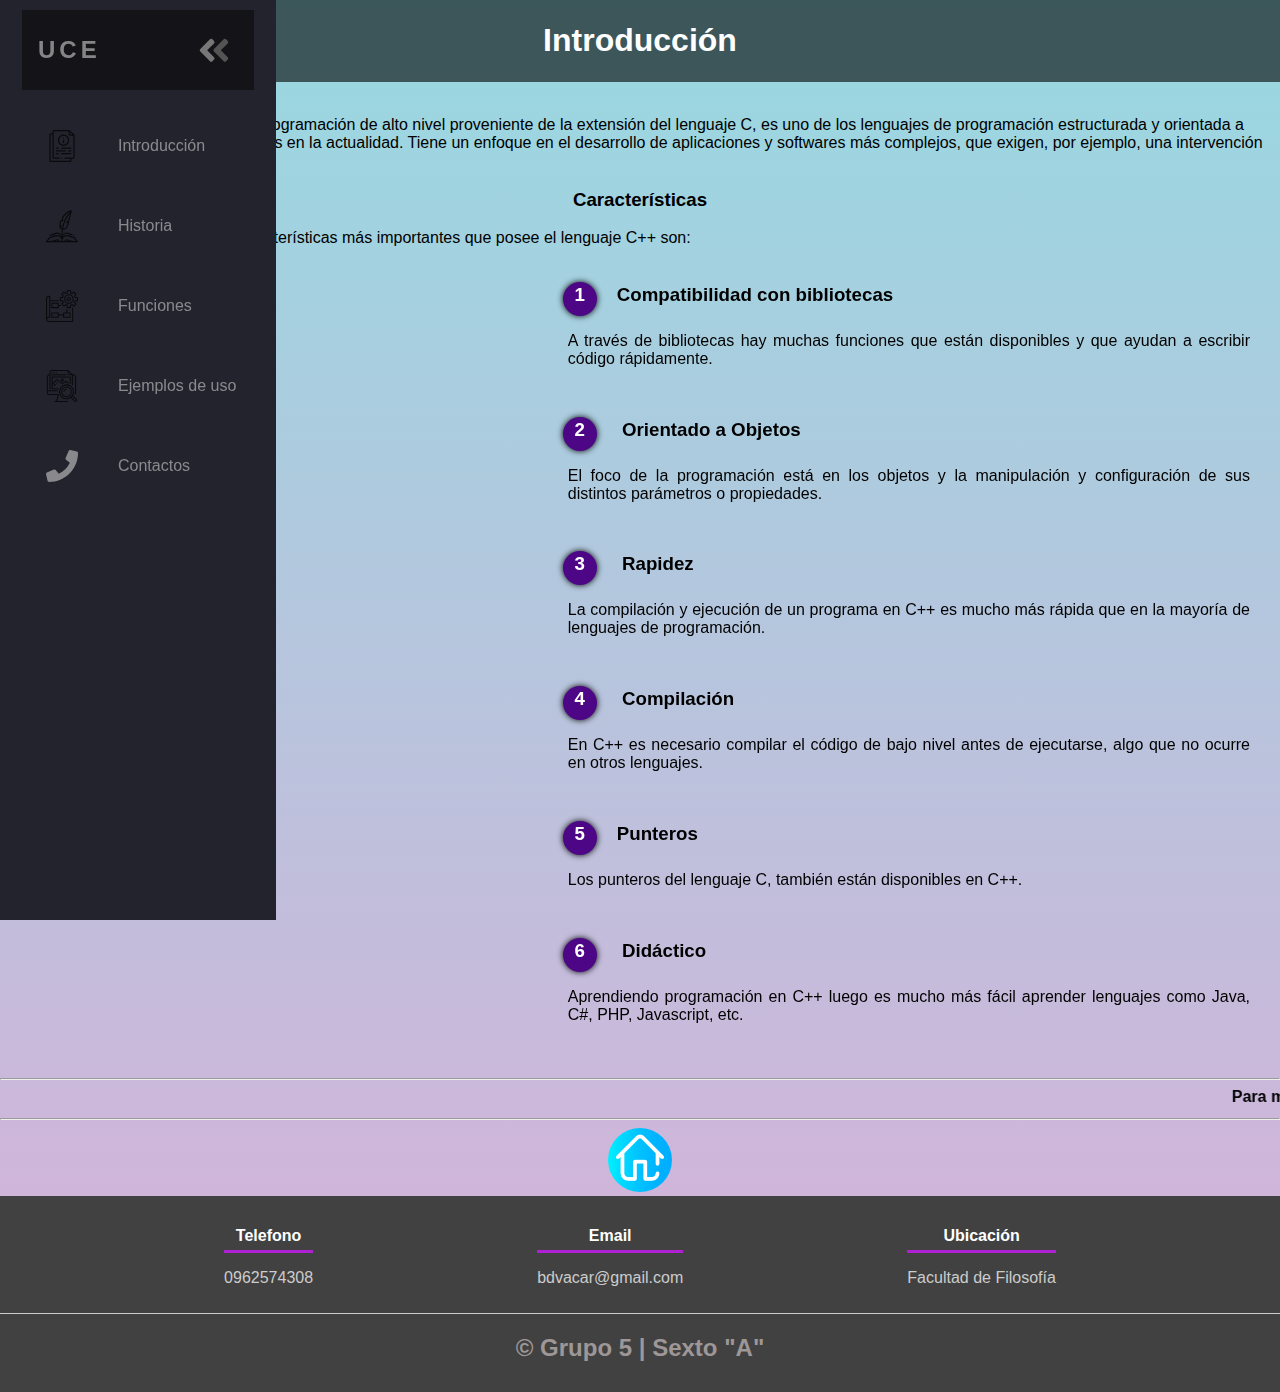
<file: OneDrive_2023-06-12 (1)/Colaborativo en HTML/introduccion.html>
<!doctype html>
<html>
<head>
<meta charset="utf-8">
<title>Introducción - C++</title>
<link rel="stylesheet" href="nav-bar.css">	
  <meta name="viewport" content="width=device-width, initial-scale=1.0" />
  <script defer src="theme.js"></script>
  <link rel="stylesheet" href="style.css" />
  <link
    href="https://fonts.googleapis.com/css?family=Open+Sans:300,400,700&display=swap"
    rel="stylesheet"
  />
  <link rel="shortcut icon" href="clogo.png" type="image/x-icon">
</head>
	
<body class="fondillo">
	
	 <!-- /* Aqui esta la nav izquierda */ \-->
	
	 <nav class="navbar">
    <ul class="navbar-nav">
      <li class="logo">
        <a href="https://uce.edu.ec/web/fil" target="_blank" class="nav-link">
          <span class="link-text logo-text">UCE</span>
          <svg
            aria-hidden="true"
            focusable="false"
            data-prefix="fad"
            data-icon="angle-double-right"
            role="img"
            xmlns="http://www.w3.org/2000/svg"
            viewBox="0 0 448 512"
            class="svg-inline--fa fa-angle-double-right fa-w-14 fa-5x"
          >
            <g class="fa-group">
              <path
                fill="currentColor"
                d="M224 273L88.37 409a23.78 23.78 0 0 1-33.8 0L32 386.36a23.94 23.94 0 0 1 0-33.89l96.13-96.37L32 159.73a23.94 23.94 0 0 1 0-33.89l22.44-22.79a23.78 23.78 0 0 1 33.8 0L223.88 239a23.94 23.94 0 0 1 .1 34z"
                class="fa-secondary"
              ></path>
              <path
                fill="currentColor"
                d="M415.89 273L280.34 409a23.77 23.77 0 0 1-33.79 0L224 386.26a23.94 23.94 0 0 1 0-33.89L320.11 256l-96-96.47a23.94 23.94 0 0 1 0-33.89l22.52-22.59a23.77 23.77 0 0 1 33.79 0L416 239a24 24 0 0 1-.11 34z"
                class="fa-primary"
              ></path>
            </g>
          </svg>
        </a>
      </li>

		 <!-- /* Introduccion  */ \-->
		<li class="nav-item">
        <a href="introduccion.html" class="nav-link">
          <svg id="Capa_1" enable-background="new 0 0 512 512" height="512" viewBox="0 0 512 512" width="512" xmlns="http://www.w3.org/2000/svg"><g><path d="m454.675 72.567-78.114-70.014c-1.835-1.644-4.212-2.553-6.675-2.553h-244.653c-11.62 0-21.074 9.445-21.074 21.055v29.146h-29.113c-11.605 0-21.046 9.458-21.046 21.083v419.633c0 11.625 9.441 21.083 21.046 21.083h311.721c11.604 0 21.046-9.458 21.046-21.083v-29.146h29.113c11.62 0 21.074-9.445 21.074-21.055v-360.702c0-2.842-1.209-5.55-3.325-7.447zm-74.789-40.175 41.975 37.622h-40.901c-.563 0-1.074-.516-1.074-1.083zm58.114 408.324c0 .532-.532 1.055-1.074 1.055h-134.335c-5.522 0-10 4.477-10 10s4.478 10 10 10h85.222v29.146c0 .567-.498 1.083-1.046 1.083h-311.721c-.548 0-1.046-.516-1.046-1.083v-419.633c0-.567.498-1.083 1.046-1.083h29.113v370.516c0 11.609 9.454 21.055 21.074 21.055h87.603c5.522 0 10-4.477 10-10s-4.478-10-10-10h-87.603c-.572 0-1.074-.493-1.074-1.055v-419.662c0-.552.512-1.055 1.074-1.055h234.652v48.931c0 11.625 9.454 21.083 21.074 21.083h57.041z"/><path d="m281.065 254.534c49.805 0 90.323-40.548 90.323-90.389s-40.519-90.389-90.323-90.389-90.323 40.548-90.323 90.389 40.519 90.389 90.323 90.389zm0-160.778c38.776 0 70.323 31.577 70.323 70.389s-31.547 70.389-70.323 70.389-70.323-31.577-70.323-70.389 31.547-70.389 70.323-70.389z"/><path d="m281.065 211.845c5.522 0 10-4.477 10-10v-37.473c0-5.523-4.478-10-10-10s-10 4.477-10 10v37.473c0 5.523 4.478 10 10 10z"/><path d="m281.065 136.473c5.522 0 10-4.477 10-10v-.028c0-5.523-4.478-9.986-10-9.986s-10 4.491-10 10.014 4.478 10 10 10z"/><path d="m164.999 301.815h32.741c5.522 0 10-4.477 10-10s-4.478-10-10-10h-32.741c-5.522 0-10 4.477-10 10s4.478 10 10 10z"/><path d="m241.809 291.815c0 5.523 4.478 10 10 10h145.323c5.522 0 10-4.477 10-10s-4.478-10-10-10h-145.323c-5.523 0-10 4.477-10 10z"/><path d="m320.352 334.929c0-5.523-4.478-10-10-10h-145.353c-5.522 0-10 4.477-10 10s4.478 10 10 10h145.353c5.522 0 10-4.477 10-10z"/><path d="m397.132 324.929h-32.712c-5.522 0-10 4.477-10 10s4.478 10 10 10h32.712c5.522 0 10-4.477 10-10s-4.478-10-10-10z"/><path d="m197.74 368.015h-32.741c-5.522 0-10 4.477-10 10s4.478 10 10 10h32.741c5.522 0 10-4.477 10-10s-4.477-10-10-10z"/><path d="m397.132 368.015h-145.323c-5.522 0-10 4.477-10 10s4.478 10 10 10h145.323c5.522 0 10-4.477 10-10s-4.478-10-10-10z"/><path d="m257.728 441.771c-5.522 0-10 4.477-10 10s4.478 10 10 10h.028c5.522 0 9.985-4.477 9.985-10s-4.491-10-10.013-10z"/></g></svg>
              <path
                fill="currentColor"
                d="M376 144a16 16 0 1 0 16 16 16 16 0 0 0-16-16zm80 0a16 16 0 1 0 16 16 16 16 0 0 0-16-16zM131.06 273.53L192 304l-23.52-70.56a192.06 192.06 0 0 0-37.42 40.09zM256 272v-77.11a198.62 198.62 0 0 0-43.15 12.38z"
                class="fa-primary"
              ></path>
            </g>
          </svg>
                 
          <span class="link-text"> Introducción </span>
        </a>
      </li>
	 <!-- /* Nav - historia */ \-->
	<li class="nav-item">
        <a href="historia.html" class="nav-link">
          <svg height="512pt" viewBox="0 0 512 512.00111" width="512pt" xmlns="http://www.w3.org/2000/svg"><path d="m509.925781 495.90625-53.933593-70.164062c-1.679688-2.191407-4.191407-3.585938-6.941407-3.859376-36.589843-3.628906-56.125-11.398437-71.828125-17.644531-13.890625-5.523437-28.25-11.234375-46.78125-11.234375-28.226562 0-49.804687 15.050782-64.441406 32.109375v-.371093c8.152344-18.796876 29.882812-48.457032 63.640625-48.457032 14.523437 0 25.832031 4.5 38.9375 9.710938 10.933594 4.347656 24.542969 9.761718 44.4375 13.941406 5.40625 1.136719 10.707031-2.324219 11.84375-7.730469 1.132813-5.402343-2.328125-10.707031-7.730469-11.839843-18.214844-3.828126-30.402344-8.675782-41.164062-12.957032-13.75-5.46875-27.96875-11.125-46.324219-11.125-35.144531 0-59.878906 23.550782-73.640625 45-13.761719-21.449218-38.496094-45-73.644531-45-18.351563 0-32.574219 5.65625-46.328125 11.128906-15.519532 6.171876-34.835938 13.855469-71.015625 17.441407-5.496094.546875-9.507813 5.441406-8.964844 10.9375.546875 5.496093 5.445313 9.507812 10.941406 8.964843 38.976563-3.867187 60.625-12.476562 76.433594-18.761718 13.097656-5.210938 24.410156-9.710938 38.933594-9.710938 33.761719 0 55.496093 29.664063 63.644531 48.460938v.367187c-14.640625-17.058593-36.214844-32.113281-64.445312-32.113281-18.527344 0-32.890626 5.714844-46.789063 11.242188-15.695313 6.242187-35.226563 14.011718-71.820313 17.640624-2.746093.273438-5.257812 1.667969-6.941406 3.859376l-53.929687 70.164062c-2.324219 3.019531-2.726563 7.097656-1.042969 10.515625 1.683594 3.414063 5.160156 5.578125 8.96875 5.578125h492c3.808594 0 7.285156-2.164062 8.96875-5.578125 1.683594-3.417969 1.28125-7.496094-1.042969-10.515625zm-179.484375-82.90625c14.699219 0 26.140625 4.550781 39.398438 9.824219 15.375 6.117187 36.222656 14.40625 72.910156 18.503906l38.84375 50.535156c-66.832031-1.441406-98.550781-14.058593-119.960938-22.574219-12.425781-4.941406-20.632812-8.207031-31.191406-8.207031-18.480468 0-31.148437 13.871094-36.398437 25.785157-.046875.09375-.09375.1875-.140625.285156l-2.277344 4.847656h-25.625v-29.925781c8.242188-19.023438 30.246094-49.074219 64.441406-49.074219zm-261.191406 28.328125c36.6875-4.097656 57.53125-12.390625 72.917969-18.507813 13.246093-5.269531 24.691406-9.820312 39.386719-9.820312 34.195312 0 56.203124 30.050781 64.445312 49.074219v29.925781h-25.628906l-2.273438-4.847656c-.046875-.097656-.09375-.191406-.140625-.285156-5.253906-11.914063-17.917969-25.785157-36.398437-25.785157-10.558594 0-18.765625 3.265625-31.191406 8.207031-21.410157 8.515626-53.132813 21.132813-119.960938 22.574219zm88.511719 46.542969c11.007812-4.378906 17.070312-6.789063 23.792969-6.789063 8.628906 0 14.046874 6.789063 16.546874 10.917969h-50.921874c3.804687-1.433594 7.304687-2.824219 10.582031-4.128906zm156.136719 4.128906c2.5-4.128906 7.917968-10.917969 16.542968-10.917969 6.726563 0 12.789063 2.410157 23.800782 6.792969 3.273437 1.300781 6.777343 2.691406 10.578124 4.125zm0 0"/><path d="m444.65625 404.722656.363281.035156c.332031.03125.664063.050782.988281.050782 5.085938 0 9.433594-3.859375 9.941407-9.023438.539062-5.496094-3.476563-10.390625-8.972657-10.929687l-.355468-.035157c-5.496094-.546874-10.390625 3.472657-10.933594 8.96875-.542969 5.496094 3.472656 10.390626 8.96875 10.933594zm0 0"/><path d="m222.246094 246.039062c-2.597656.222657-5.023438 1.453126-6.734375 3.449219-1.902344 2.214844-2.738281 5.148438-2.296875 8.03125 4.144531 26.996094 18.511718 45.441407 39.488281 51.765625-.480469 3.78125-.925781 7.566406-1.324219 11.363282l-5.324218 50.777343c-.574219 5.492188 3.410156 10.414063 8.902343 10.988281.355469.039063.707031.054688 1.054688.054688 5.054687 0 9.394531-3.816406 9.933593-8.957031l5.324219-50.777344c.386719-3.691406.820313-7.367187 1.28125-11.035156 46.515625-.574219 74.914063-30.234375 89.128907-92.949219 1.582031-6.976562 3.5-15.101562 5.707031-24.152344.699219-2.867187.097656-5.894531-1.648438-8.277344-.648437-.882812-1.429687-1.644531-2.304687-2.261718l3.933594-2.25c2.363281-1.347656 4.074218-3.605469 4.734374-6.246094 17.472657-69.53125 43.050782-161.964844 43.308594-162.890625.863282-3.109375.171875-6.441406-1.855468-8.949219-2.023438-2.511718-5.148438-3.898437-8.355469-3.7031248-3.386719.1914068-83.722657 5.9960938-149.757813 113.4296878-.820312 1.332031-1.617187 2.652343-2.40625 3.976562-1.214844 2.023438-1.671875 4.414063-1.296875 6.742188l5.007813 30.832031h-16.980469c-4.007813 0-7.625 2.390625-9.199219 6.074219-10.707031 25.089843-16.859375 48.640625-18.289062 70.007812-.191406 2.839844.839844 5.628907 2.832031 7.664063zm131.5-79.480468-26.707032 15.261718c-3.828124 2.1875-5.773437 6.625-4.785156 10.921876.988282 4.296874 4.675782 7.441406 9.074219 7.738281l13.847656.929687c-1.101562 4.640625-2.105469 8.957032-3.003906 12.917969-14.433594 63.6875-41.089844 76.261719-66.691406 77.324219 14.671875-88.472656 51.800781-170.632813 108.609375-240.253906-8.726563 32.1875-20.636719 76.726562-30.34375 115.160156zm-107.296875 8.445312h22.050781c2.929688 0 5.714844-1.289062 7.617188-3.523437 1.898437-2.234375 2.722656-5.1875 2.253906-8.082031l-6.300782-38.808594c.132813-.222656.269532-.441406.40625-.664063 31.527344-51.292969 66.285157-76.820312 89.890626-89.203125 5.589843-2.933594 10.832031-5.28125 15.617187-7.171875-34.410156 39.953125-62.644531 84.613281-83.964844 132.898438-18.199219 41.210937-31.058593 84.367187-38.382812 128.671875-10.890625-4.460938-16.730469-14.007813-19.863281-23.121094h10.226562c4.027344 0 7.660156-2.414062 9.21875-6.125 1.558594-3.707031.742188-7.992188-2.074219-10.871094l-20.546875-20.984375c1.617188-16.25 6.265625-34.039062 13.851563-53.015625zm0 0"/></svg>
              <path
                fill="currentColor"
                d="M376 144a16 16 0 1 0 16 16 16 16 0 0 0-16-16zm80 0a16 16 0 1 0 16 16 16 16 0 0 0-16-16zM131.06 273.53L192 304l-23.52-70.56a192.06 192.06 0 0 0-37.42 40.09zM256 272v-77.11a198.62 198.62 0 0 0-43.15 12.38z"
                class="fa-primary"
              ></path>
            </g>
          </svg>
                 
          <span class="link-text"> Historia </span>
        </a>
      </li>
 <!-- /* Nav - Funciones */ \-->

<li class="nav-item">
        <a href="funciones.html" class="nav-link">
          <svg height="480pt" viewBox="0 0 480 480" width="480pt" xmlns="http://www.w3.org/2000/svg"><path d="m40 480h360c4.417969 0 8-3.582031 8-8v-208h-16v200h-352c-13.253906 0-24-10.746094-24-24s10.746094-24 24-24h16c4.417969 0 8-3.582031 8-8v-240h128v-16h-128v-56c0-4.417969-3.582031-8-8-8h-16c-22.082031.027344-39.9726562 17.917969-40 40v312c.0273438 22.082031 17.917969 39.972656 40 40zm-24-320v-32c0-13.253906 10.746094-24 24-24h8v296h-8c-8.65625-.011719-17.082031 2.796875-24 8zm0 0"/><path d="m184 192h-96c-4.417969 0-8 3.582031-8 8v64c0 4.417969 3.582031 8 8 8h96c4.417969 0 8-3.582031 8-8v-24h32v-16h-32v-24c0-4.417969-3.582031-8-8-8zm-8 64h-80v-48h80zm0 0"/><path d="m264 416h96c4.417969 0 8-3.582031 8-8v-64c0-4.417969-3.582031-8-8-8h-40v-48h-16v48h-40c-4.417969 0-8 3.582031-8 8v24h-64v-24c0-4.417969-3.582031-8-8-8h-96c-4.417969 0-8 3.582031-8 8v64c0 4.417969 3.582031 8 8 8h96c4.417969 0 8-3.582031 8-8v-24h64v24c0 4.417969 3.582031 8 8 8zm8-64h80v48h-80zm-96 48h-80v-48h80zm0 0"/><path d="m344 64c-39.765625 0-72 32.234375-72 72s32.234375 72 72 72 72-32.234375 72-72c-.042969-39.746094-32.253906-71.957031-72-72zm0 128c-30.929688 0-56-25.070312-56-56s25.070312-56 56-56 56 25.070312 56 56c-.035156 30.914062-25.085938 55.964844-56 56zm0 0"/><path d="m472 168c4.417969 0 8-3.582031 8-8v-48c0-4.417969-3.582031-8-8-8h-29.144531c-1.707031-5.25-3.824219-10.359375-6.328125-15.28125l20.640625-20.566406c1.503906-1.5 2.351562-3.539063 2.351562-5.664063s-.847656-4.164062-2.351562-5.664062l-33.96875-34c-1.5-1.5-3.535157-2.34375-5.65625-2.34375-2.121094.003906-4.15625.847656-5.65625 2.351562l-20.605469 20.640625c-4.921875-2.503906-10.03125-4.617187-15.28125-6.328125v-29.144531c0-4.417969-3.582031-8-8-8h-48c-4.417969 0-8 3.582031-8 8v29.144531c-5.25 1.710938-10.359375 3.824219-15.28125 6.328125l-20.574219-20.640625c-1.5-1.503906-3.535156-2.347656-5.65625-2.351562-2.121093 0-4.15625.84375-5.65625 2.34375l-34.007812 33.976562c-1.503907 1.5-2.351563 3.539063-2.351563 5.664063s.847656 4.164062 2.351563 5.664062l20.640625 20.566406c-2.503906 4.929688-4.617188 10.046876-6.320313 15.304688h-29.144531c-4.417969 0-8 3.582031-8 8v48c0 4.417969 3.582031 8 8 8h29.144531c1.707031 5.25 3.824219 10.359375 6.328125 15.28125l-20.640625 20.566406c-1.507812 1.5-2.355469 3.542969-2.355469 5.667969 0 2.128906.847657 4.167969 2.355469 5.667969l33.96875 33.914062c3.125 3.121094 8.1875 3.121094 11.3125 0l20.574219-20.570312c4.933594 2.503906 10.054688 4.617187 15.3125 6.328125v29.144531c0 4.417969 3.582031 8 8 8h48c4.417969 0 8-3.582031 8-8v-29.144531c5.253906-1.710938 10.363281-3.824219 15.289062-6.328125l20.574219 20.570312c3.125 3.117188 8.179688 3.117188 11.304688 0l34-33.921875c1.507812-1.5 2.355469-3.539062 2.355469-5.667969 0-2.128906-.847657-4.167968-2.355469-5.667968l-20.640625-20.566406c2.503906-4.917969 4.621094-10.027344 6.328125-15.273438zm-42.847656-10.039062c-2.105469 7.964843-5.273438 15.609374-9.425782 22.726562-1.832031 3.144531-1.3125 7.128906 1.265626 9.695312l19.199218 19.136719-22.664062 22.617188-19.128906-19.152344c-2.566407-2.570313-6.546876-3.085937-9.6875-1.257813-7.113282 4.152344-14.761719 7.320313-22.726563 9.417969-3.523437.917969-5.980469 4.097657-5.984375 7.734375v27.121094h-32v-27.121094c0-3.632812-2.449219-6.808594-5.960938-7.734375-7.964843-2.097656-15.613281-5.265625-22.726562-9.417969-3.140625-1.828124-7.121094-1.3125-9.6875 1.257813l-19.144531 19.144531-22.664063-22.609375 19.199219-19.136719c2.578125-2.566406 3.097656-6.550781 1.265625-9.695312-4.152344-7.117188-7.320312-14.761719-9.425781-22.726562-.925781-3.511719-4.101563-5.960938-7.734375-5.960938h-27.121094v-32h27.121094c3.628906-.003906 6.800781-2.449219 7.726562-5.960938 2.105469-7.964843 5.273438-15.609374 9.425782-22.726562 1.832031-3.144531 1.3125-7.128906-1.265626-9.695312l-19.199218-19.144532 22.671875-22.671875 19.144531 19.199219c2.566406 2.578125 6.550781 3.097656 9.695312 1.265625 7.113282-4.152344 14.761719-7.320313 22.726563-9.417969 3.507813-.929687 5.949219-4.101562 5.953125-7.726562v-27.121094h32v27.121094c0 3.632812 2.449219 6.808594 5.960938 7.734375 7.964843 2.097656 15.613281 5.265625 22.726562 9.417969 3.148438 1.839843 7.140625 1.320312 9.710938-1.265626l19.144531-19.199218 22.671875 22.671875-19.199219 19.144531c-2.578125 2.566406-3.097656 6.550781-1.261719 9.695312 4.148438 7.117188 7.316406 14.761719 9.421875 22.726563.925781 3.5 4.085938 5.941406 7.703125 5.953125h27.121094v32h-27.121094c-3.628906.003906-6.800781 2.449219-7.726562 5.960938zm0 0"/><path d="m344 104c-17.671875 0-32 14.328125-32 32s14.328125 32 32 32 32-14.328125 32-32-14.328125-32-32-32zm0 48c-8.835938 0-16-7.164062-16-16s7.164062-16 16-16 16 7.164062 16 16-7.164062 16-16 16zm0 0"/></svg>
              <path
                fill="currentColor"
                d="M376 144a16 16 0 1 0 16 16 16 16 0 0 0-16-16zm80 0a16 16 0 1 0 16 16 16 16 0 0 0-16-16zM131.06 273.53L192 304l-23.52-70.56a192.06 192.06 0 0 0-37.42 40.09zM256 272v-77.11a198.62 198.62 0 0 0-43.15 12.38z"
                class="fa-primary"
              ></path>
            </g>
          </svg>
                 
          <span class="link-text"> Funciones </span>
        </a>
      </li>
 <!-- /* Nav - Ejemplos */ \-->
<li class="nav-item">
        <a href="ejemplos.html" class="nav-link">
          <svg height="480pt" viewBox="-12 0 480 480.00192" width="480pt" xmlns="http://www.w3.org/2000/svg"><path d="m0 336c.0273438 22.082031 17.921875 39.972656 40 40h125.199219l-27.101563 88h-26.097656v16h208v-16h-165.167969l28.847657-93.648438c.75-2.433593.296874-5.074218-1.21875-7.117187-1.515626-2.042969-3.914063-3.246094-6.460938-3.234375h-136c-13.253906 0-24-10.746094-24-24v-16h152v-16h-152v-200c0-13.253906 10.746094-24 24-24v208h16v-256c0-8.835938 7.164062-16 16-16h240v32c0 17.671875 14.328125 32 32 32h32v144h16v-144h8c13.253906 0 24 10.746094 24 24v232c0 6.886719-2.960938 13.445312-8.128906 18l5.296875 6-5.304688-5.992188c-1.195312 1.054688-2.492187 1.988282-3.871093 2.792969l8 13.839844c2.296874-1.332031 4.457031-2.886719 6.449218-4.640625 8.617188-7.589844 13.554688-18.515625 13.558594-30v-232c-.027344-22.082031-17.917969-39.972656-40-40h-12.6875l-61.648438-61.65625c-.695312-.675781-1.507812-1.214844-2.398437-1.601562-.226563-.09375-.441406-.15625-.664063-.238282-.703124-.246094-1.441406-.390625-2.183593-.4335935-.128907.0078125-.265625-.0703125-.417969-.0703125h-248c-17.671875 0-32 14.328125-32 32v32c-22.078125.027344-39.9726562 17.917969-40 40zm328-308.679688 36.6875 36.679688h-20.6875c-8.835938 0-16-7.164062-16-16zm0 0"/><path d="m72 32h16v16h-16zm0 0"/><path d="m104 32h16v16h-16zm0 0"/><path d="m136 32h16v16h-16zm0 0"/><path d="m360 208v-104c0-4.417969-3.582031-8-8-8h-272c-4.417969 0-8 3.582031-8 8v176c0 4.417969 3.582031 8 8 8h96v-16h-88v-52.6875l64.59375-64.59375 74.398438 59.527344c2.796874 2.234375 6.738281 2.339844 9.648437.257812l50.847656-36.320312 35.199219 30.839844 10.546875-12.046876-40-35c-2.796875-2.441406-6.902344-2.640624-9.921875-.480468l-51.078125 36.480468-75.273437-60.222656c-3.183594-2.550781-7.773438-2.292968-10.65625.589844l-58.304688 58.34375v-84.6875h256v96zm0 0"/><path d="m208 152c0 13.253906 10.746094 24 24 24s24-10.746094 24-24-10.746094-24-24-24-24 10.746094-24 24zm32 0c0 4.417969-3.582031 8-8 8s-8-3.582031-8-8 3.582031-8 8-8 8 3.582031 8 8zm0 0"/><path d="m138.347656 194.34375 15.996094-15.996094 11.316406 11.3125-16 15.996094zm0 0"/><path d="m98.347656 234.339844 32.003906-32 11.3125 11.3125-32 32.003906zm0 0"/><path d="m393.777344 382.464844c27.925781-49.933594 13.890625-112.871094-32.601563-146.207032-46.492187-33.339843-110.605469-26.4375-148.9375 16.03125s-38.648437 106.953126-.738281 149.796876 101.957031 50.375 148.773438 17.5l53.105468 53.101562c7.140625 7.140625 17.878906 9.277344 27.210938 5.414062 9.328125-3.867187 15.410156-12.96875 15.410156-23.070312-.015625-6.617188-2.644531-12.960938-7.3125-17.65625zm-97.777344 41.535156c-53.019531 0-96-42.980469-96-96s42.980469-96 96-96 96 42.980469 96 96c-.054688 52.996094-43.003906 95.941406-96 96zm135.03125 40c-2.378906.007812-4.664062-.9375-6.34375-2.625l-52-52c4.363281-4.117188 8.386719-8.578125 12.042969-13.335938l52.628906 52.632813c2.578125 2.5625 3.355469 6.425781 1.96875 9.78125-1.386719 3.359375-4.664063 5.550781-8.296875 5.546875zm0 0"/><path d="m296 248c-44.183594 0-80 35.816406-80 80s35.816406 80 80 80 80-35.816406 80-80c-.046875-44.164062-35.835938-79.953125-80-80zm0 144c-35.34375 0-64-28.652344-64-64s28.65625-64 64-64c35.347656 0 64 28.652344 64 64-.039062 35.328125-28.667969 63.960938-64 64zm0 0"/><path d="m248 328h16c0-17.671875 14.328125-32 32-32v-16c-26.496094.027344-47.972656 21.5-48 48zm0 0"/><path d="m72 64h224v16h-224zm0 0"/></svg>
              <path
                fill="currentColor"
                d="M376 144a16 16 0 1 0 16 16 16 16 0 0 0-16-16zm80 0a16 16 0 1 0 16 16 16 16 0 0 0-16-16zM131.06 273.53L192 304l-23.52-70.56a192.06 192.06 0 0 0-37.42 40.09zM256 272v-77.11a198.62 198.62 0 0 0-43.15 12.38z"
                class="fa-primary"
              ></path>
            </g>
          </svg>
                 
          <span class="link-text"> Ejemplos de uso </span>
        </a>
      </li>
	
	
	
	
      <li class="nav-item">
        <a href="Información.html" class="nav-link">
          <svg aria-hidden="true" focusable="false" data-prefix="fas" data-icon="phone" class="svg-inline--fa fa-phone fa-w-16" role="img" xmlns="http://www.w3.org/2000/svg" viewBox="0 0 512 512"><path fill="currentColor" d="M493.4 24.6l-104-24c-11.3-2.6-22.9 3.3-27.5 13.9l-48 112c-4.2 9.8-1.4 21.3 6.9 28l60.6 49.6c-36 76.7-98.9 140.5-177.2 177.2l-49.6-60.6c-6.8-8.3-18.2-11.1-28-6.9l-112 48C3.9 366.5-2 378.1.6 389.4l24 104C27.1 504.2 36.7 512 48 512c256.1 0 464-207.5 464-464 0-11.2-7.7-20.9-18.6-23.4z"></path></svg>
              <path
                fill="currentColor"
                d="M376 144a16 16 0 1 0 16 16 16 16 0 0 0-16-16zm80 0a16 16 0 1 0 16 16 16 16 0 0 0-16-16zM131.06 273.53L192 304l-23.52-70.56a192.06 192.06 0 0 0-37.42 40.09zM256 272v-77.11a198.62 198.62 0 0 0-43.15 12.38z"
                class="fa-primary"
              ></path>
            </g>
          </svg>
                 
          <span class="link-text">Contactos</span>
        </a>
      </li>
    </ul>
  </nav>

<!-- /* Aqui va el titulo :v  */ \-->
	<header>
		<div class="titulosprincipio">
			<h1 align="center" style="color:#ffffff" > Introducción </h1>
		</div>	
		</header>

<!-- /* Aqui va el body :v  */ \-->
<br>
<p class="classdelparrafo"> Es un lenguaje de programación de alto nivel proveniente de la extensión del lenguaje C, es uno de los lenguajes de programación estructurada y orientada a objetos más utilizados en la actualidad. Tiene un enfoque en el desarrollo de aplicaciones y softwares más complejos, que exigen, por ejemplo, una intervención visual.</p>
<center>
                	<h3> Características </h3>
                	</center>
                	<p class="classdelparrafo">Algunas de las características más importantes que posee el lenguaje C++ son:</p>

<div class="contenedor-sobre-nosotros">

			<iframe width="560" height="315" src="https://www.youtube.com/embed/tI4CU3XLNvc" frameborder="0" allow="accelerometer; autoplay; encrypted-media; gyroscope; picture-in-picture" allowfullscreen></iframe>
                 
                <div class="contenido-textos">
                	
                    <h3><span>1</span>Compatibilidad con bibliotecas </h3>
                    <p> A través de bibliotecas hay muchas funciones que están disponibles y que ayudan a escribir código rápidamente.
                    </p>
                    <h3><span>2</span> Orientado a Objetos </h3>
                    <p>El foco de la programación está en los objetos y la manipulación y configuración de sus distintos parámetros o propiedades.
                    </p>
					<h3><span>3</span> Rapidez</h3>
                    <p>La compilación y ejecución de un programa en C++ es mucho más rápida que en la mayoría de lenguajes de programación.
                    </p>
                    <h3><span>4</span> Compilación </h3>
                    <p>En C++ es necesario compilar el código de bajo nivel antes de ejecutarse, algo que no ocurre en otros lenguajes.</p>
                    <h3><span>5</span>Punteros</h3>
                    <p>Los punteros del lenguaje C, también están disponibles en C++.</p>
                    <h3><span>6</span> Didáctico </h3>
                    <p>Aprendiendo programación en C++ luego es mucho más fácil aprender lenguajes como Java, C#, PHP, Javascript, etc.</p>
                </div>
            </div>

<hr>
				<marquee direction="left"> <strong> Para más información registrate en nuestra web en la página de inicio </strong></marquee>
			<hr>
<center>
		<a href="Index.html"><input type="image" src="home.png" alt="Boton regreso al inicio" /> </a>
	</center>
<!-- /* Aqui va el footer */ \-->
<footer>
        <div class="contenedor-footer">
            <div class="content-foo">
                <h4>Telefono</h4>
                <p>0962574308</p>
            </div>
            <div class="content-foo">
                <h4>Email</h4>
                <p>bdvacar@gmail.com</p>
            </div>
            <div class="content-foo">
                <h4>Ubicación</h4>
                <p>Facultad de Filosofía</p>
            </div>
        </div>
        <h2 class="titulo-final">&copy; Grupo 5  | Sexto "A"</h2>
	</footer> 
</body>
</html>
</file>
<file: OneDrive_2023-06-12 (1)/Colaborativo en HTML/nav-bar.css>
@charset "utf-8";
/* CSS Document */

.nav-enlace {
	display:inline-block;
	color: #fff;
	padding: 5px 40px;
	background: rgba(0,0,0,.6);
	text-decoration: none;
	}
.nav-enlace:hover{
	background: blue;
	}
.contenedorinit .form1 .botoningresar:hover{
	background: #6c757d;
	}
nav{
	background: rgba(0,0,0,.6);
	padding:10px;
	display: flex;
	justify-content: center;
}
.fondillo{
	background-color: #D9AFD9;
background-image: linear-gradient(0deg, #D9AFD9 0%, #97D9E1 100%);
font-family: "Work Sans",sans-serif !important;
}
.titulosprincipio{
	width:inherit;
	display:block;
	background: rgba(0,0,0,.6);
	padding:1px;
	text-decoration:inherit;
	font: lighter;
}
.headerbuscador{
	background: rgba(0,0,0,.6);
	padding:10px;
}
.img{
	background: rgba(0,0,0,.6);
	padding:10px;
	width: 
}
.footer{
	background: rgba(0,0,0,.6);
	padding:10px;
}
.titleform{
	background: rgba(0,0,0,.6);
	padding:10px;
}
.titlemulti{
	background: rgba(0,0,0,.6);
	padding:10px;
}
.contenedor .form{
	background: rgba(0,0,0,.6);
	width: 90%;
	max-width: 650px;
	margin: auto;
	padding: 5px 35px;
	margin-top: 30px;
	padding-bottom: 30px;
	border-radius: 3px;
	
}
.contenedor .form .formlabel{
	display: block;
	color: #fff;
	font-size: 16px;
position: relative;
text-decoration: none;
}
.headerbuscador .search{
	background: rgba(0,0,0,.6);
	border: none;
	outline:none;
	border-bottom: 2px solid #4C85AB;
	width: 40%;
	padding: 12px;
	margin-bottom: 20px;
	border-radius: 2px;
	color:·#fff;
	}
.contenedor .form .forminput, .formtextarea{
	background: rgba(0,0,0,.6);
	border: none;
	outline:none;
	border-bottom: 2px solid #4C85AB;
	width: 100%;
	padding: 12px;
	margin-bottom: 20px;
	border-radius: 4px;
	color:·#fff;
}
.contenedorinit .form1{
	background: rgba(0,0,0,.6);
	width: 20%;
	max-width: 650px;
	margin: auto;
	padding: 5px 35px;
	margin-top: 30px;
	padding-bottom: 30px;
	border-radius: 3px;
	box-shadow: 7px 13px 37px #000;
}
.contenedorinit .form1 .forminit{
	background: rgba(0,0,0,.6);
	border: none;
	outline:none;
	border-bottom: 2px solid #4C85AB;
	width: auto;
	padding: 12px;
	margin-bottom: 10px;
	border-radius: 2px;
	color:·#fff;
}
.contenedorinit .form1 .botoningresar{
	width: 100%;
	padding: 10px;
	background-color: transparent;
	background-image: none;
	border-color: #6c757d;
	cursor: pointer;
}


.contenedor .form .botonenviar{
	width: 100%;
	padding: 10px;
	background-color: transparent;
	background-image: none;
	border-color: #6c757d;
	cursor: pointer;
}

.ok {
	text-align: center;
	width: 100%;
	padding: 12px;
	background-color: #1e6;
	color: #fff
}
.bad {
	text-align: center;
	width: 100%;
	padding: 12px;
	background-color: #a22;
	color: #fff
}
/* Multimedia */

.contenedor-sobre-nosotros{
    display: flex;
    justify-content: space-evenly;
    margin-left: 105px;
    margin-right: 30px;
    
}

.imagen-about-us{
    width: 40%;
}

.sobre-nosotros .contenido-textos{
    width: 50%;
}
.contenido-textos h3{
    margin-bottom: 5px;
}
.contenido-textos h3 span{
    background:#4d0686;
    color: #fff;
    border-radius: 50%;
    display: inline-block;
    text-align: center;
    width: 30px; 
    height: 30px;
    padding: 2px;
    box-shadow: 0 0 6px 0 rgba(0, 0, 0, 5);
    margin-right: 20px;
    margin-left: 20px;
}
.contenido-textos p{
    padding: 0px 0px 30px 15px;
    font-weight: 300;
    text-align: justify;
    margin-left: 10px;
}

/*footer*/



.contenedor-footer{
	background:#414141;
    display:;
    width: 90%;
    justify-content: space-evenly;
    margin: auto;
    padding-bottom: 50px;
    border-bottom: 1px solid #ccc;

}
.content-foo{
    text-align: center;
}
.content-foo h3{
    color: #fff;
    border-bottom: 3px solid #2B89CD;
    
    margin-bottom: 10px;
}.content-foo p{
    color: #ccc;
}

.classdelparrafo{
    margin-left: 125px;
}


footer{
    background:#414141;
    padding: 10px 0 30px 0;
    margin: auto;
    overflow: hidden;
	width:inherit;
}

.contenedor-footer{
	
    display: flex;
    width: inherit;
    justify-content: space-evenly;
    margin: auto;
    padding-bottom: 10px;
    border-bottom: 1px solid #ccc;
text-align: center;
}

.content-foo{
    text-align: center;
	
}
.content-foo h4{
    color: #fff;
    border-bottom: 3px solid #af20d3;
    padding-bottom: 5px;
    margin-bottom: 10px;
	
}.content-foo p{
    color: #ccc;
    text-align: center;
}
.titulo-final{
    text-align: center;
    font-size: 24px;
    margin: 20px 0 0 0;
    color: #9e9797;
}
.tablas{
    padding: 0px;
    margin: 10px;
    
  }
  table{
      background:#D79EF1;
      text-align: center;
      width: 100%;
  }
  th, td{
      border: solid 3px #8527B0;
      padding: 7px;
  }

//las tablas bryan 
.tablas{
  padding: 0px;
  margin: 60px;
  
}
table{
    background:#fff;
    text-align: center;
    width: 100%;
}
th, td{
    border: solid 4px #522174cc;
    padding: 20px;
}

tr:hover td{
    background-color: #5283ac;
    color: white;
}
.forminput{
    background: #7f3cb5;
    border: none;
    outline:none;
    border-bottom: 2px solid #4C85AB;
    width: 90%;
    padding: 17px;
    margin-bottom: 20px;
    border-radius: 2px;
    color: #fff;
}
</file>
<file: OneDrive_2023-06-12 (1)/Colaborativo en HTML/style.css>
:root {
  font-size: 16px;
  font-family: 'Open Sans';
  --text-primary: #b6b6b6;
  --text-secondary: #ececec;
  --bg-primary: #23232e;
  --bg-secondary: #141418;
  --transition-speed: 600ms;
}

body {
  color: black;
  background-color: white;
  margin: 0;
  padding: 0;
}

body::-webkit-scrollbar {
  width: 0.25rem;
}

body::-webkit-scrollbar-track {
  background: #1e1e24;
}

body::-webkit-scrollbar-thumb {
  background: #6649b8;
}

main {
  margin-left: 5rem;
  padding: 1rem;
}

.navbar {
  position: fixed;
  background-color: var(--bg-primary);
  transition: width 600ms ease;
 
}

.navbar-nav {
  list-style: none;
  padding: 0;
  margin: 0;
  display: flex;
  flex-direction: column;
  align-items: center;
  height: 100%;
}

.nav-item {
  width: 100%;
}

.nav-link {
  display: flex;
  align-items: center;
  height: 5rem;
  color: var(--text-primary);
  text-decoration: none;
  filter: grayscale(100%) opacity(0.7);
  transition: var(--transition-speed);
}

.nav-link:hover {
  filter: grayscale(0%) opacity(1);
  background: var(--bg-secondary);
  color: var(--text-secondary);
}

.link-text {
  display: none;
  margin-left: 1rem;
}

.nav-link svg {
  width: 2rem;
  min-width: 2rem;
  margin: 0 1.5rem;
}

.fa-primary {
  color: #ff7eee;
}

.fa-secondary {
  color: #df49a6;
}

.fa-primary,
.fa-secondary {
  transition: var(--transition-speed);
}

.logo {
  font-weight: bold;
  text-transform: uppercase;
  margin-bottom: 1rem;
  text-align: center;
  color: var(--text-secondary);
  background: var(--bg-secondary);
  font-size: 1.5rem;
  letter-spacing: 0.3ch;
  width: 100%;
}

.logo svg {
  transform: rotate(0deg);
  transition: var(--transition-speed);
}

.logo-text
{
  display: inline;
  position: absolute;
  left: -999px;
  transition: var(--transition-speed);
}

.navbar:hover .logo svg {
  transform: rotate(-180deg);
}

/* Small screens */
@media only screen and (max-width: 600px) {
  .navbar {
    bottom: 0;
    width: 100vw;
    height: 5rem;
  }

  .logo {
    display: none;
  }

  .navbar-nav {
    flex-direction: row;
  }

  .nav-link {
    justify-content: center;
  }

  main {
    margin: 0;
  }
}

/* Large screens */
@media only screen and (min-width: 600px) {
  .navbar {
    top: 0;
    width: 5rem;
    height: 100vh;
  }

  .navbar:hover {
    width: 16rem;
  }

  .navbar:hover .link-text {
    display: inline;
  }

  .navbar:hover .logo svg
  {
    margin-left: 11rem;
  }

  .navbar:hover .logo-text
  {
    left: 0px;
  }
}

.dark {
  --text-primary: #b6b6b6;
  --text-secondary: #ececec;
  --bg-primary: #23232e;
  --bg-secondary: #141418;
}

.light {
  --text-primary: #1f1f1f;
  --text-secondary: #000000;
  --bg-primary: #ffffff;
  --bg-secondary: #e4e4e4;
}

.solar {
  --text-primary: #576e75;
  --text-secondary: #35535c;
  --bg-primary: #fdf6e3;
  --bg-secondary: #f5e5b8;
}

.theme-icon {
  display: none;
}

.dark #darkIcon {
  display: block;
}

.light #lightIcon {
  display: block;
}

.solar #solarIcon {
  display: block;
}
</file>
